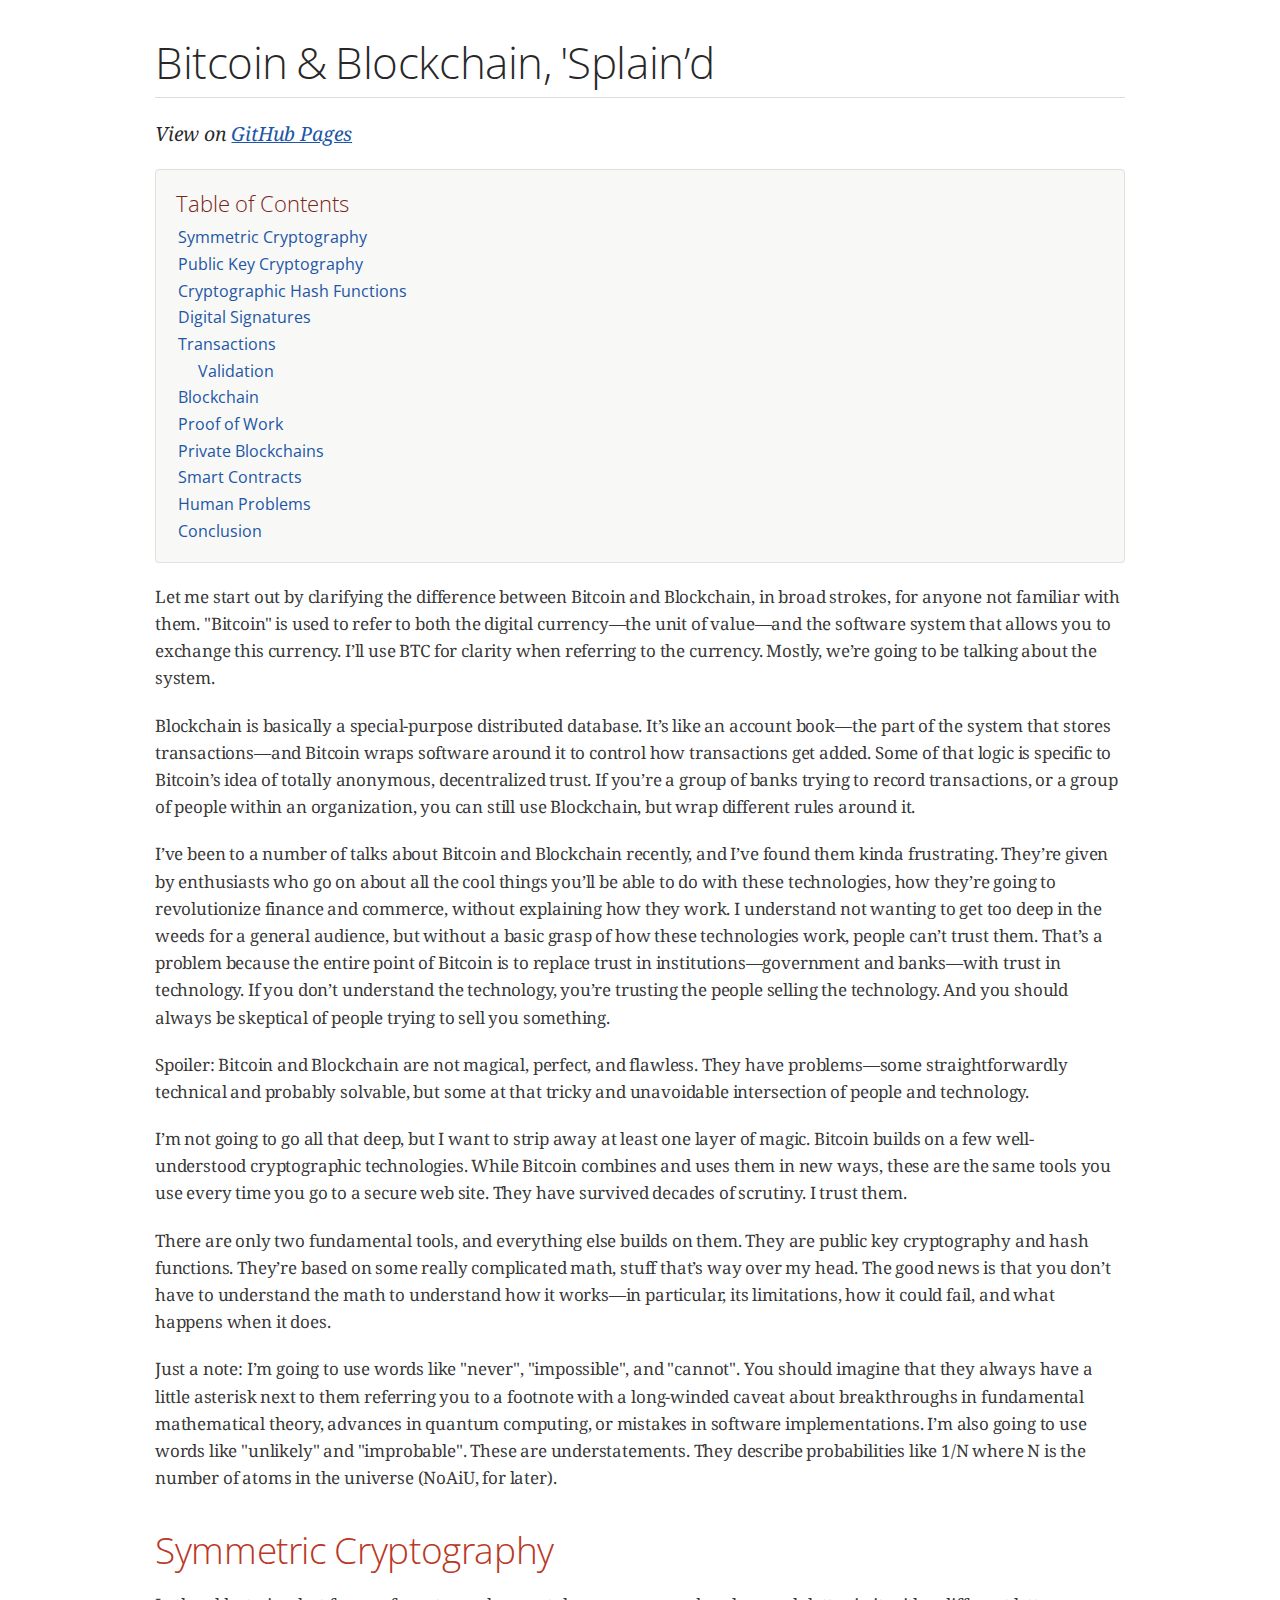
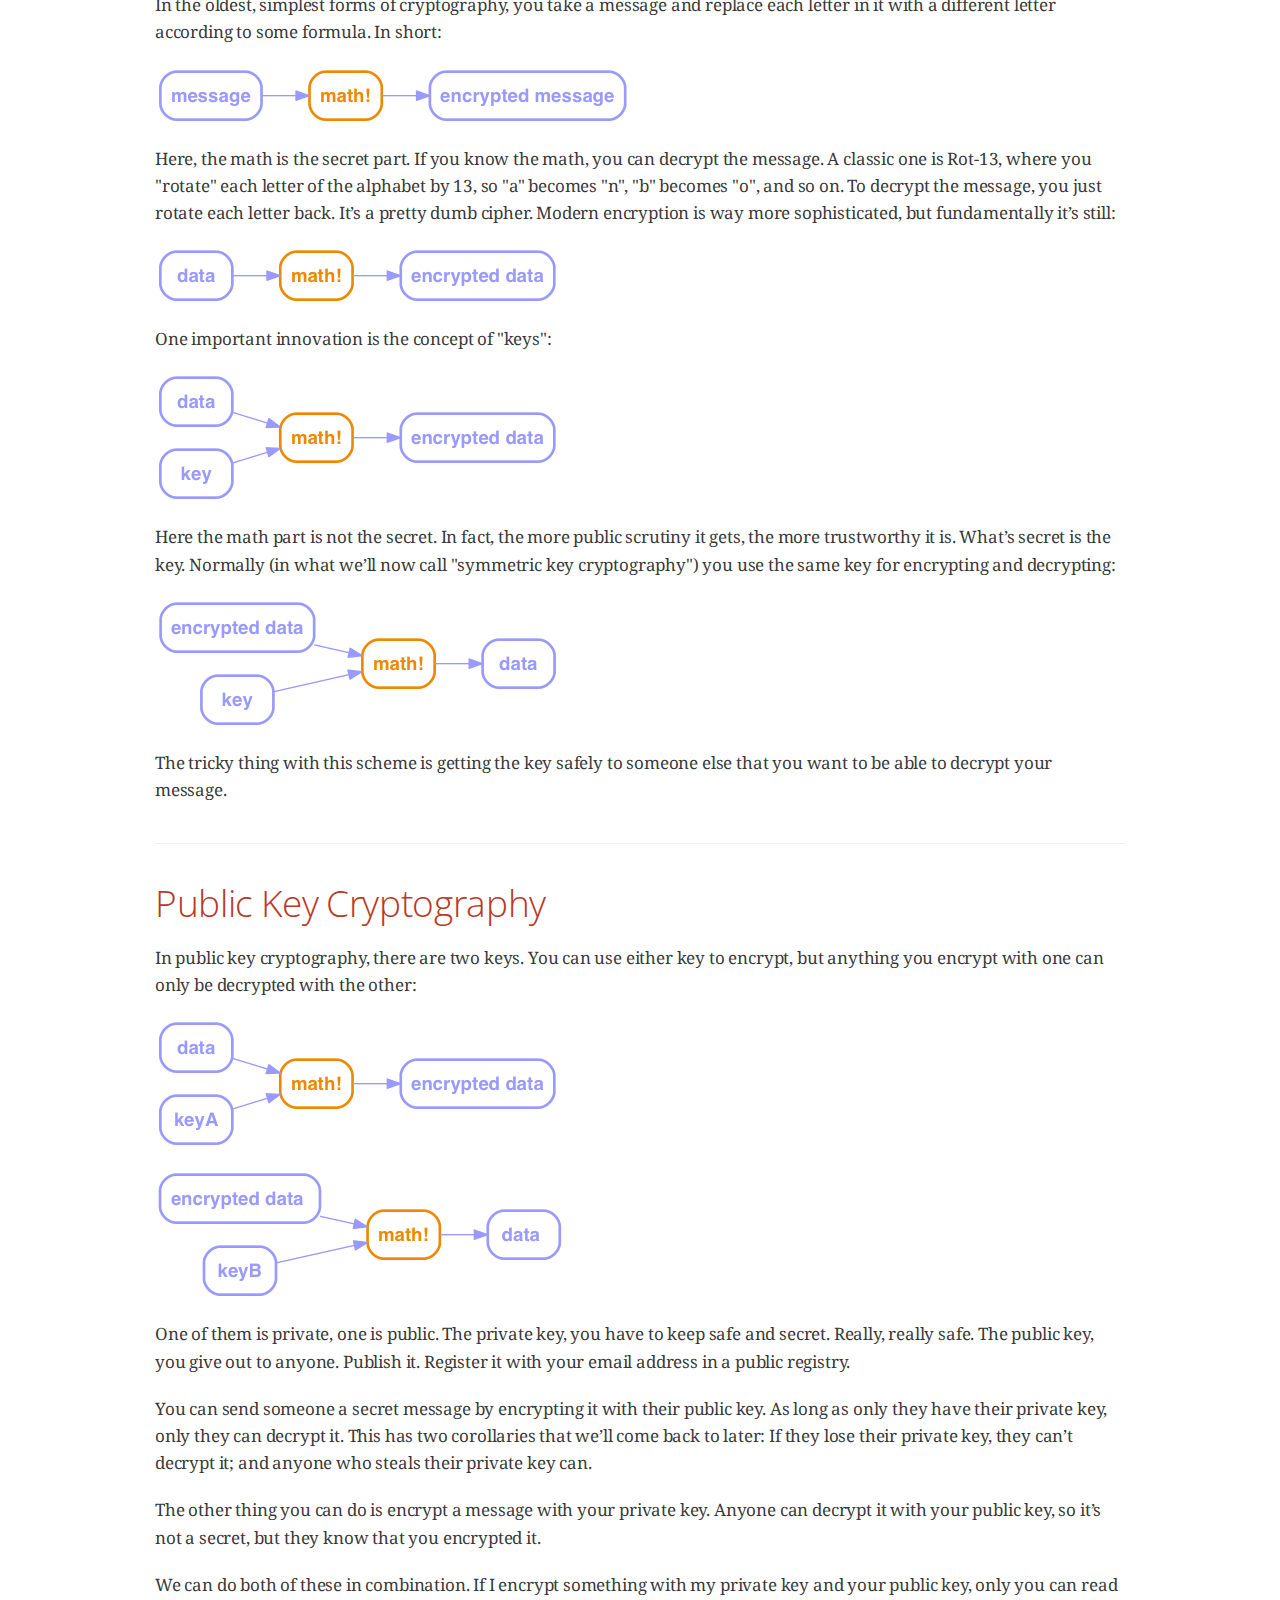
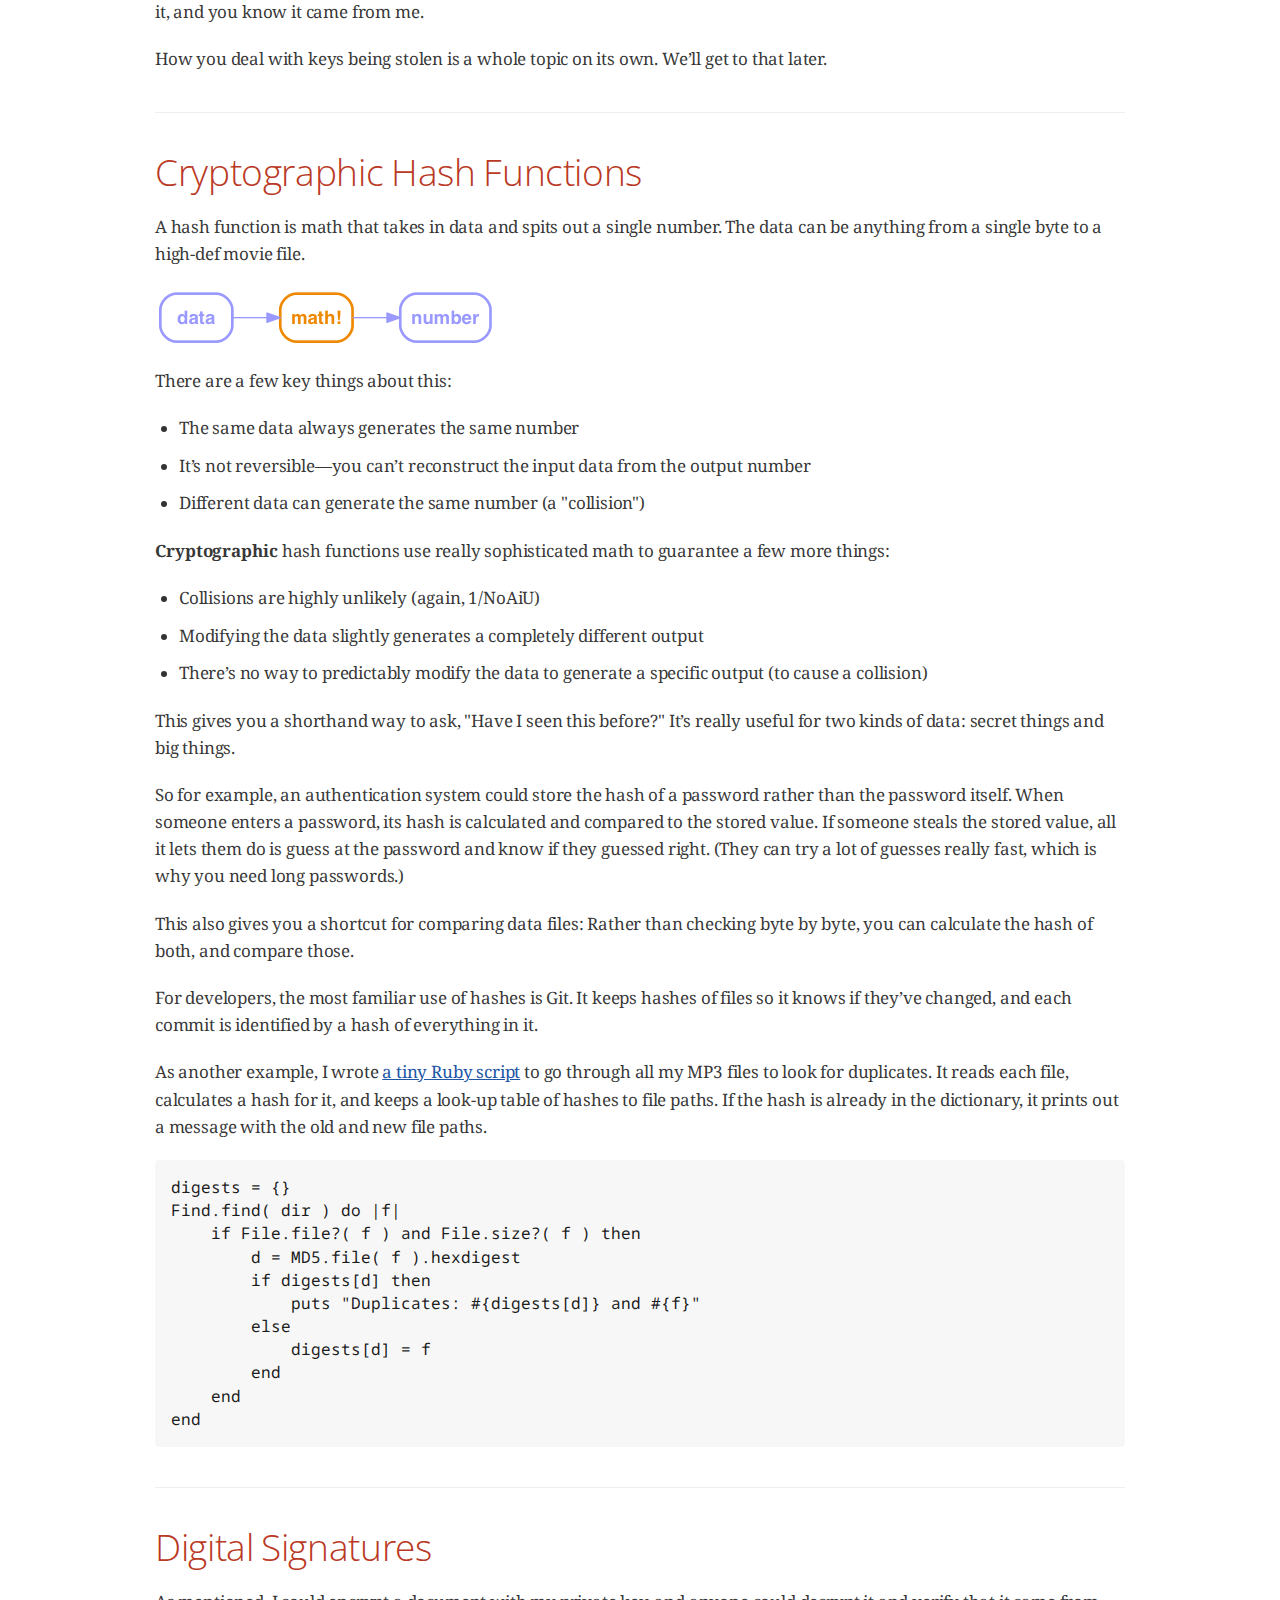
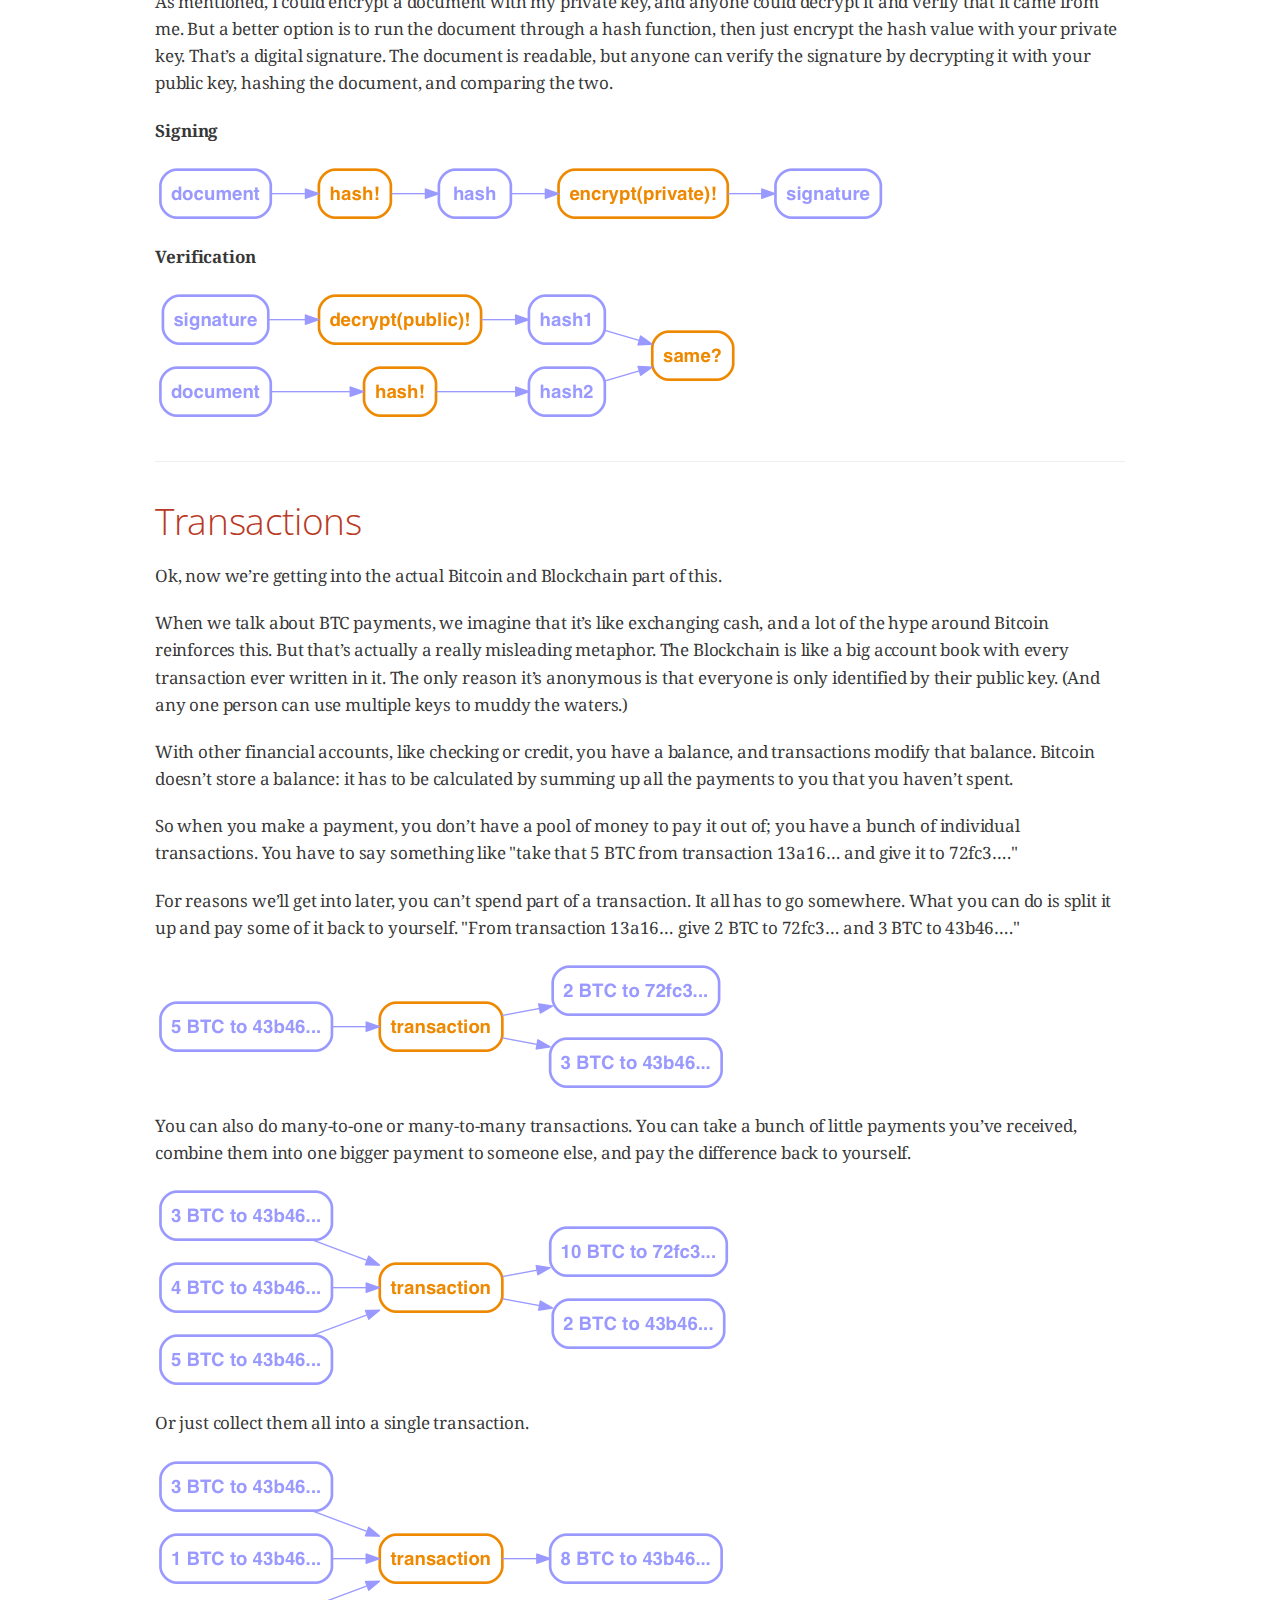
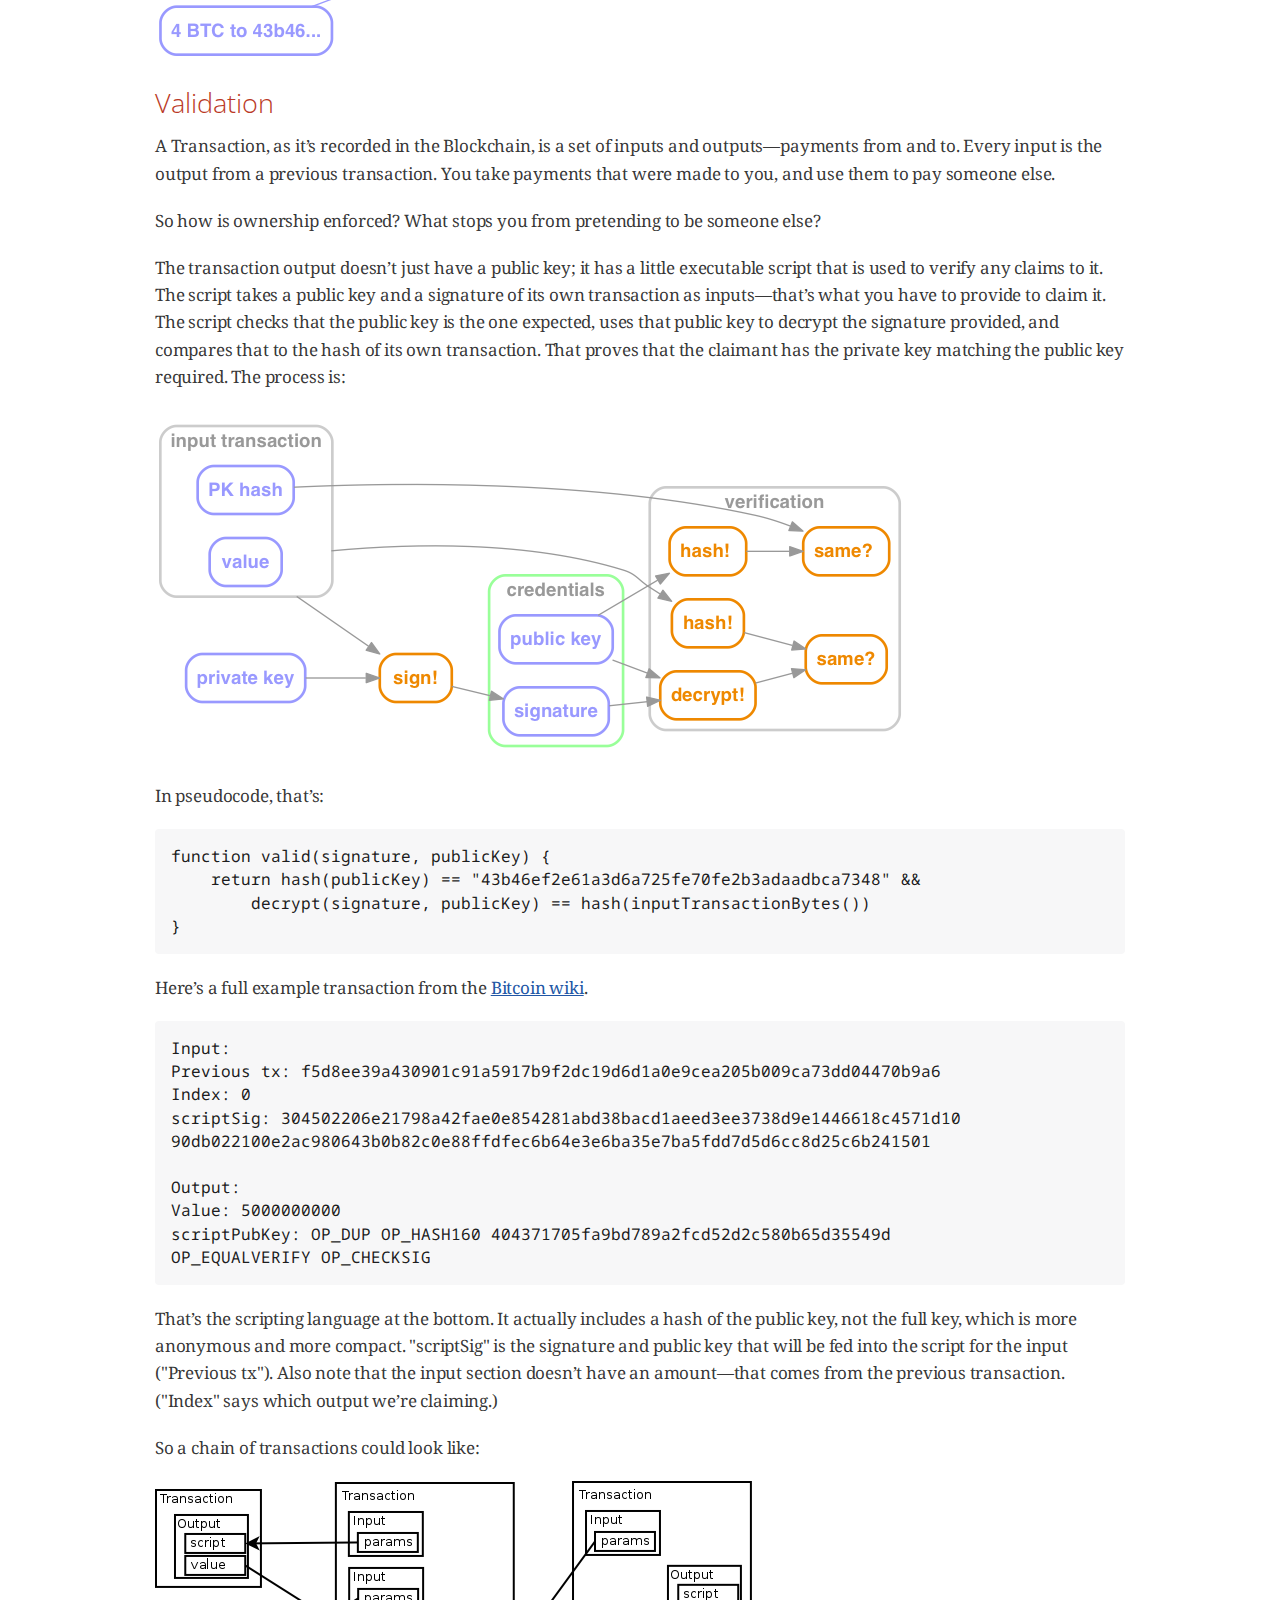
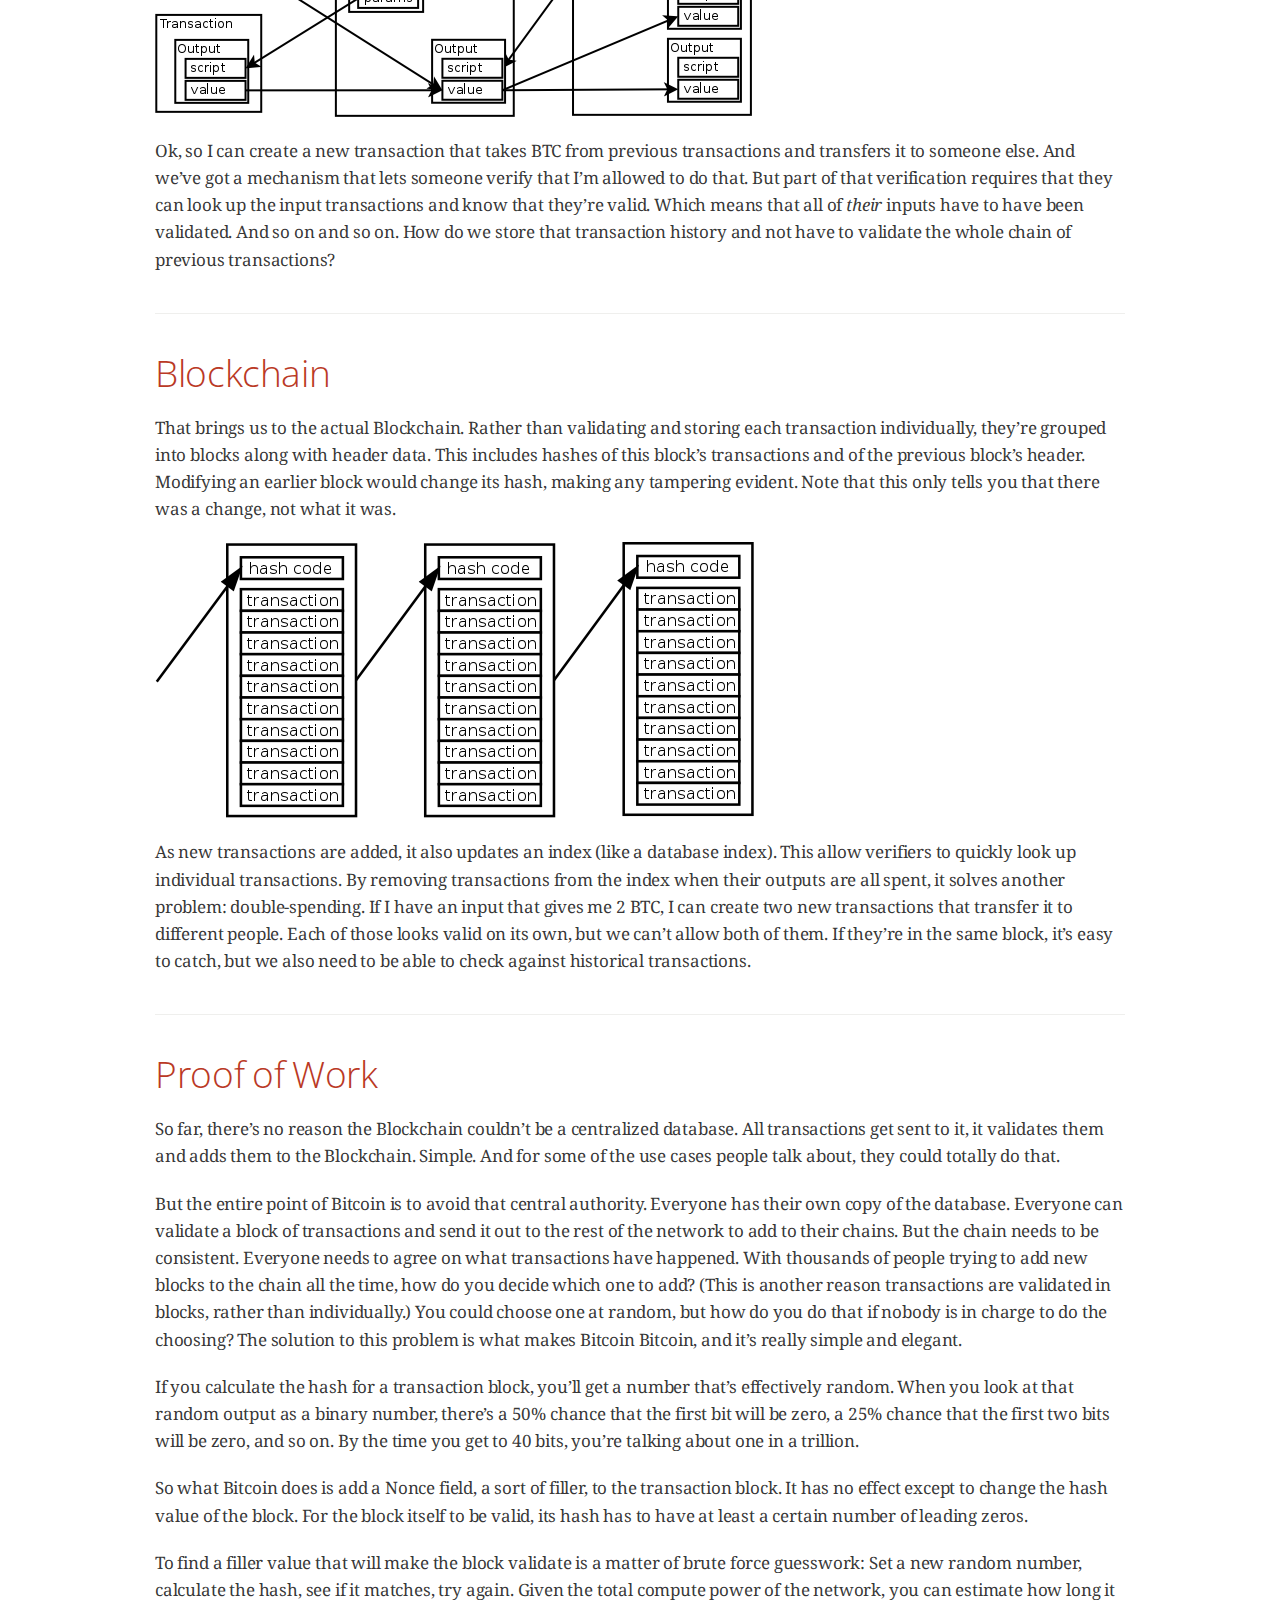
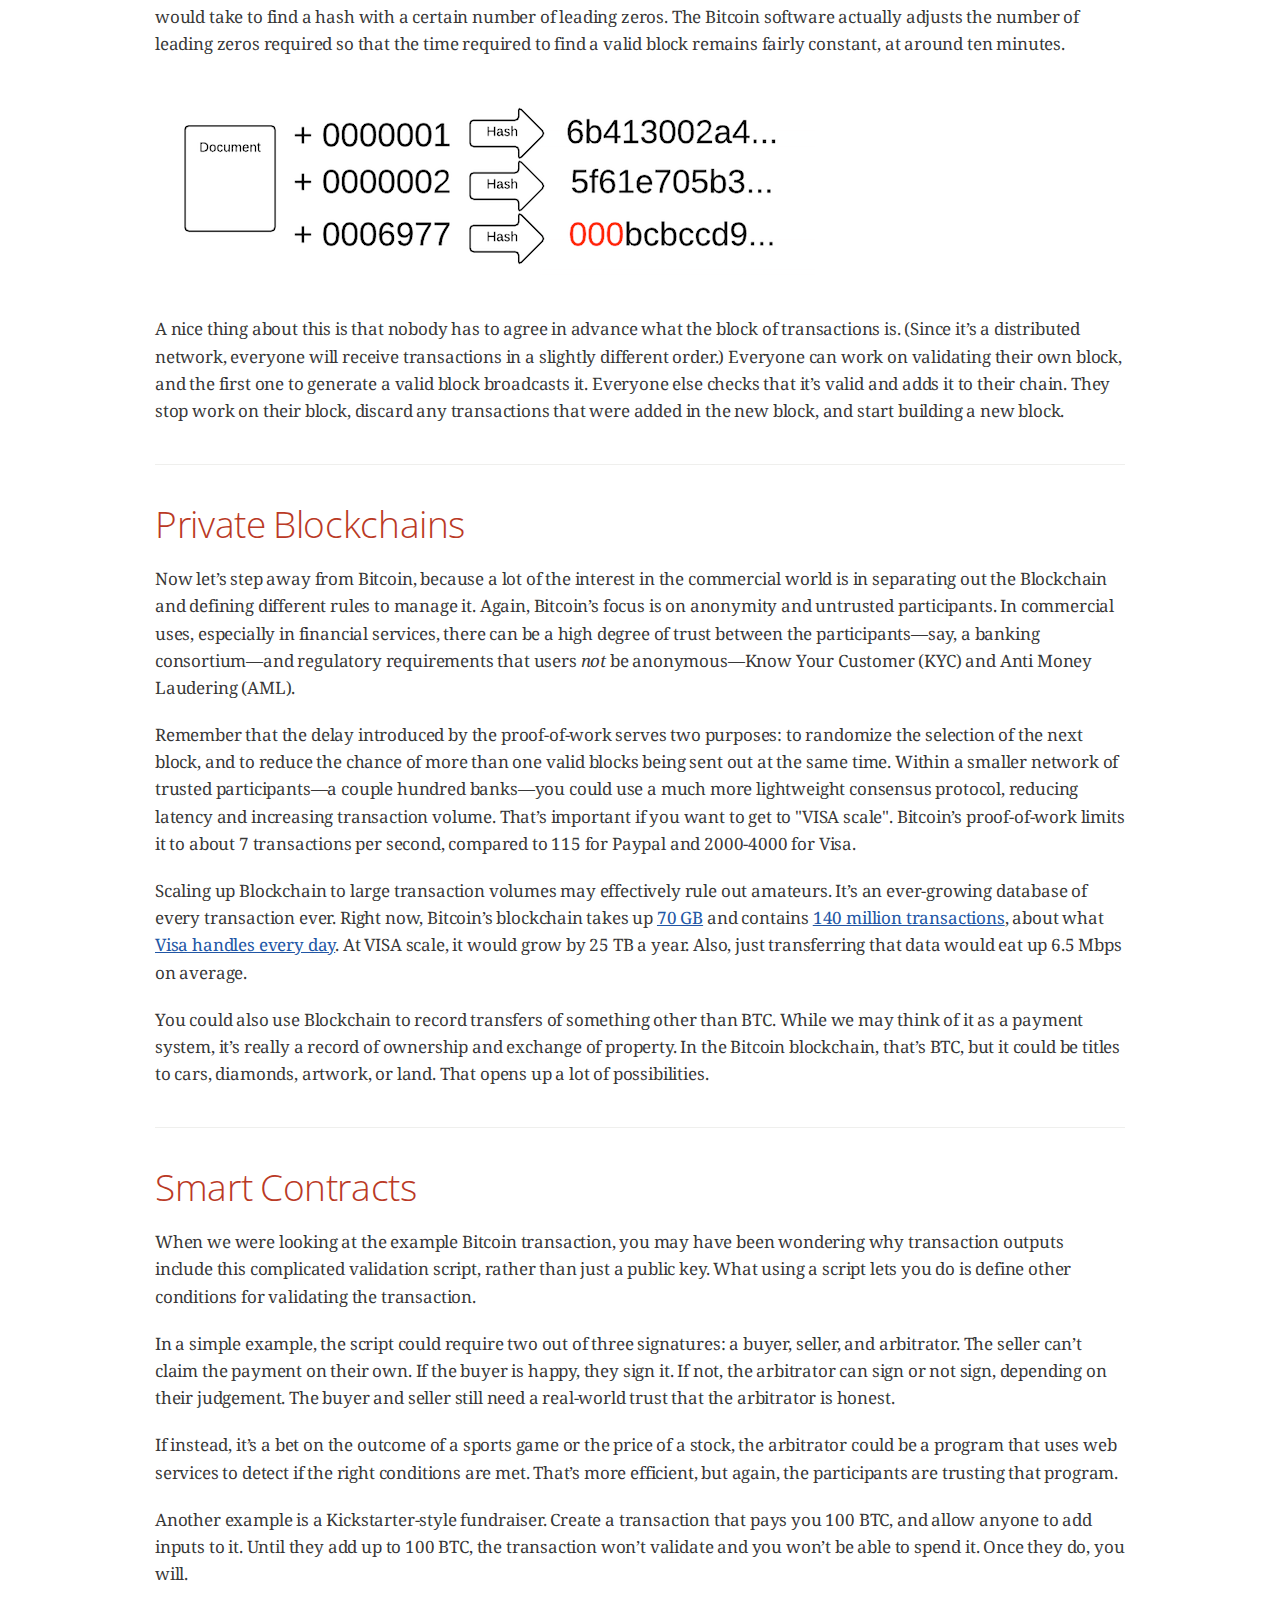
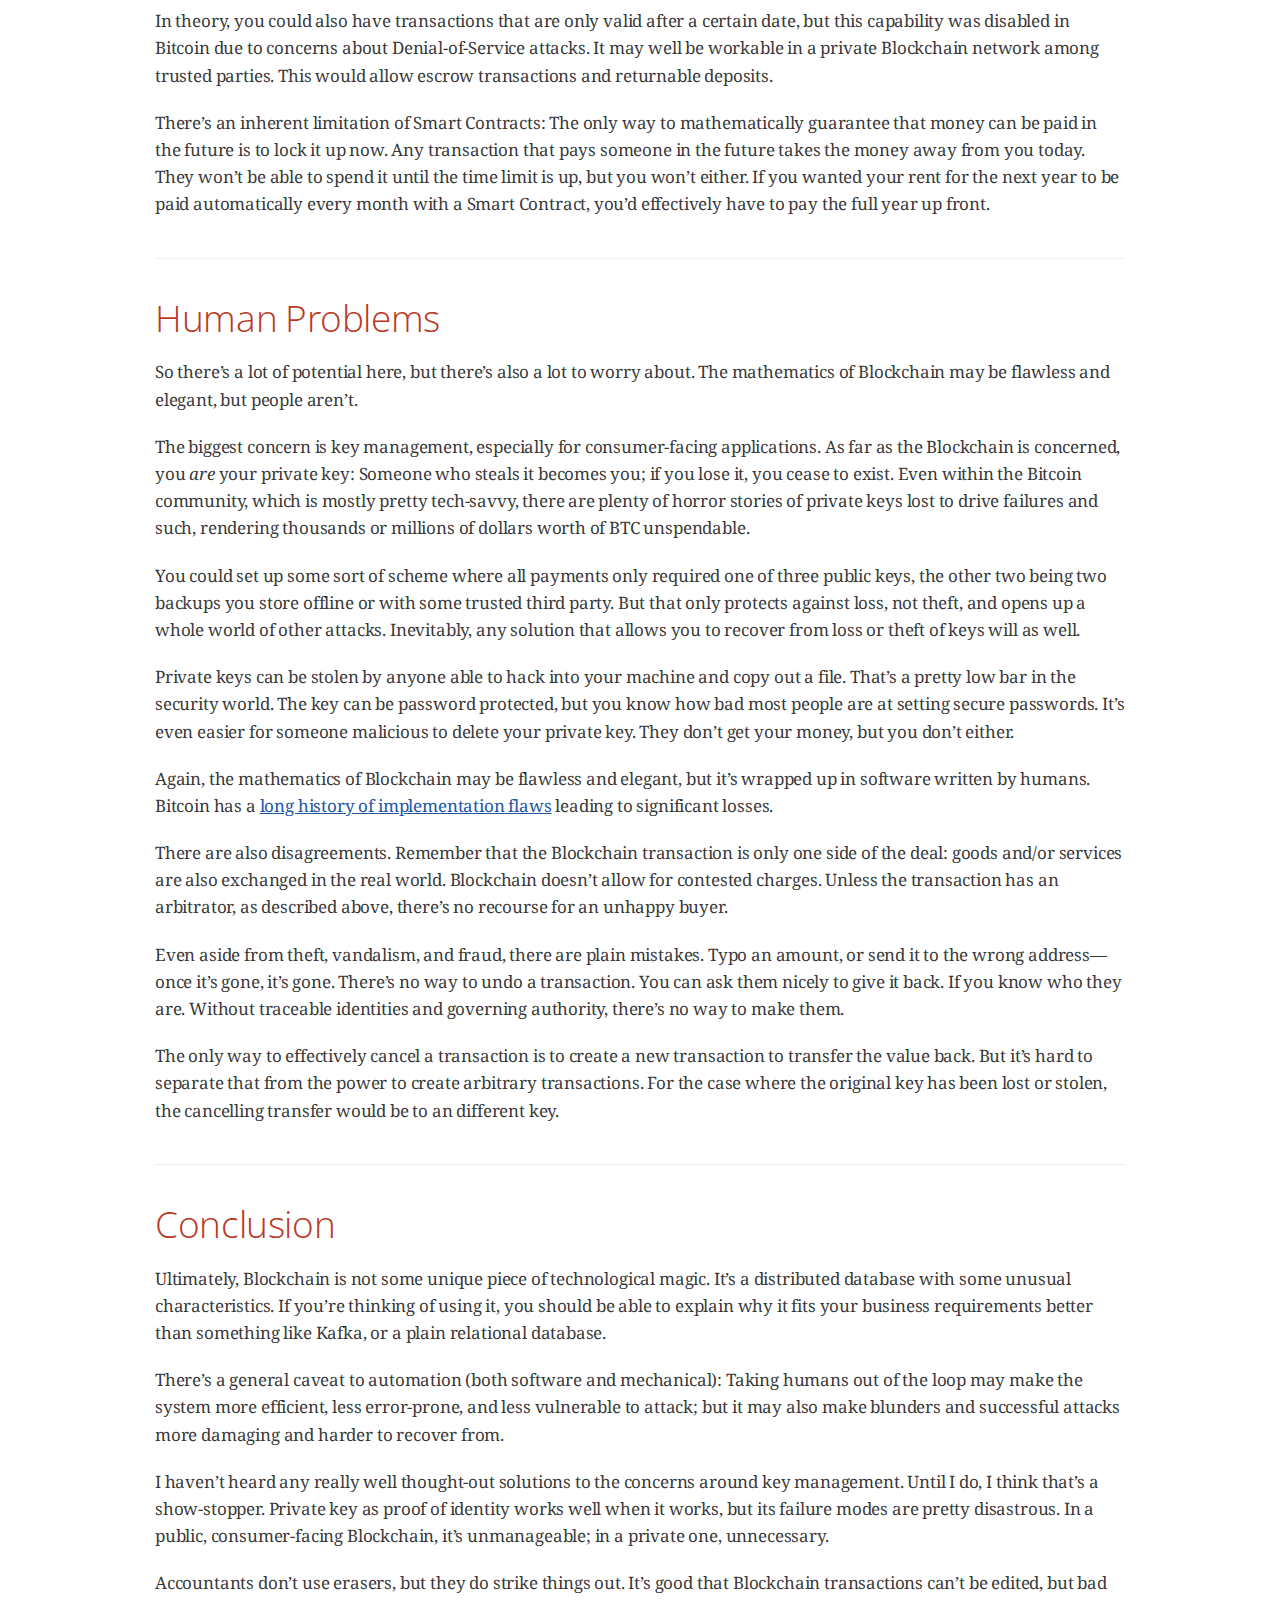
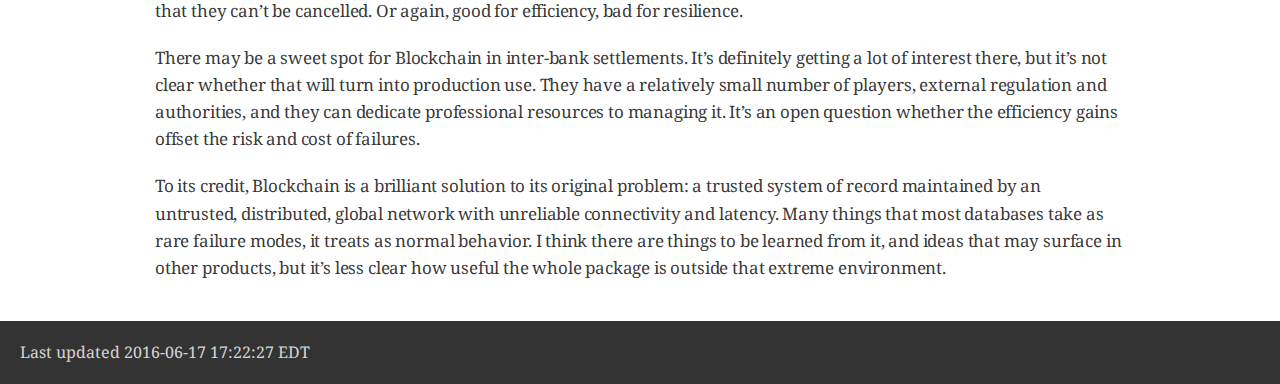
<file: index.html>
<!DOCTYPE html>
<html lang="en">
<head>
<meta charset="UTF-8">
<!--[if IE]><meta http-equiv="X-UA-Compatible" content="IE=edge"><![endif]-->
<meta name="viewport" content="width=device-width, initial-scale=1.0">
<meta name="generator" content="Asciidoctor 1.5.3">
<title>Bitcoin &amp; Blockchain, 'Splain&#8217;d</title>
<link rel="stylesheet" href="https://fonts.googleapis.com/css?family=Open+Sans:300,300italic,400,400italic,600,600italic%7CNoto+Serif:400,400italic,700,700italic%7CDroid+Sans+Mono:400,700">
<style>
/* Asciidoctor default stylesheet | MIT License | http://asciidoctor.org */
/* Remove comment around @import statement below when using as a custom stylesheet */
/*@import "https://fonts.googleapis.com/css?family=Open+Sans:300,300italic,400,400italic,600,600italic%7CNoto+Serif:400,400italic,700,700italic%7CDroid+Sans+Mono:400,700";*/
article,aside,details,figcaption,figure,footer,header,hgroup,main,nav,section,summary{display:block}
audio,canvas,video{display:inline-block}
audio:not([controls]){display:none;height:0}
[hidden],template{display:none}
script{display:none!important}
html{font-family:sans-serif;-ms-text-size-adjust:100%;-webkit-text-size-adjust:100%}
body{margin:0}
a{background:transparent}
a:focus{outline:thin dotted}
a:active,a:hover{outline:0}
h1{font-size:2em;margin:.67em 0}
abbr[title]{border-bottom:1px dotted}
b,strong{font-weight:bold}
dfn{font-style:italic}
hr{-moz-box-sizing:content-box;box-sizing:content-box;height:0}
mark{background:#ff0;color:#000}
code,kbd,pre,samp{font-family:monospace;font-size:1em}
pre{white-space:pre-wrap}
q{quotes:"\201C" "\201D" "\2018" "\2019"}
small{font-size:80%}
sub,sup{font-size:75%;line-height:0;position:relative;vertical-align:baseline}
sup{top:-.5em}
sub{bottom:-.25em}
img{border:0}
svg:not(:root){overflow:hidden}
figure{margin:0}
fieldset{border:1px solid silver;margin:0 2px;padding:.35em .625em .75em}
legend{border:0;padding:0}
button,input,select,textarea{font-family:inherit;font-size:100%;margin:0}
button,input{line-height:normal}
button,select{text-transform:none}
button,html input[type="button"],input[type="reset"],input[type="submit"]{-webkit-appearance:button;cursor:pointer}
button[disabled],html input[disabled]{cursor:default}
input[type="checkbox"],input[type="radio"]{box-sizing:border-box;padding:0}
input[type="search"]{-webkit-appearance:textfield;-moz-box-sizing:content-box;-webkit-box-sizing:content-box;box-sizing:content-box}
input[type="search"]::-webkit-search-cancel-button,input[type="search"]::-webkit-search-decoration{-webkit-appearance:none}
button::-moz-focus-inner,input::-moz-focus-inner{border:0;padding:0}
textarea{overflow:auto;vertical-align:top}
table{border-collapse:collapse;border-spacing:0}
*,*:before,*:after{-moz-box-sizing:border-box;-webkit-box-sizing:border-box;box-sizing:border-box}
html,body{font-size:100%}
body{background:#fff;color:rgba(0,0,0,.8);padding:0;margin:0;font-family:"Noto Serif","DejaVu Serif",serif;font-weight:400;font-style:normal;line-height:1;position:relative;cursor:auto}
a:hover{cursor:pointer}
img,object,embed{max-width:100%;height:auto}
object,embed{height:100%}
img{-ms-interpolation-mode:bicubic}
.left{float:left!important}
.right{float:right!important}
.text-left{text-align:left!important}
.text-right{text-align:right!important}
.text-center{text-align:center!important}
.text-justify{text-align:justify!important}
.hide{display:none}
body{-webkit-font-smoothing:antialiased}
img,object,svg{display:inline-block;vertical-align:middle}
textarea{height:auto;min-height:50px}
select{width:100%}
.center{margin-left:auto;margin-right:auto}
.spread{width:100%}
p.lead,.paragraph.lead>p,#preamble>.sectionbody>.paragraph:first-of-type p{font-size:1.21875em;line-height:1.6}
.subheader,.admonitionblock td.content>.title,.audioblock>.title,.exampleblock>.title,.imageblock>.title,.listingblock>.title,.literalblock>.title,.stemblock>.title,.openblock>.title,.paragraph>.title,.quoteblock>.title,table.tableblock>.title,.verseblock>.title,.videoblock>.title,.dlist>.title,.olist>.title,.ulist>.title,.qlist>.title,.hdlist>.title{line-height:1.45;color:#7a2518;font-weight:400;margin-top:0;margin-bottom:.25em}
div,dl,dt,dd,ul,ol,li,h1,h2,h3,#toctitle,.sidebarblock>.content>.title,h4,h5,h6,pre,form,p,blockquote,th,td{margin:0;padding:0;direction:ltr}
a{color:#2156a5;text-decoration:underline;line-height:inherit}
a:hover,a:focus{color:#1d4b8f}
a img{border:none}
p{font-family:inherit;font-weight:400;font-size:1em;line-height:1.6;margin-bottom:1.25em;text-rendering:optimizeLegibility}
p aside{font-size:.875em;line-height:1.35;font-style:italic}
h1,h2,h3,#toctitle,.sidebarblock>.content>.title,h4,h5,h6{font-family:"Open Sans","DejaVu Sans",sans-serif;font-weight:300;font-style:normal;color:#ba3925;text-rendering:optimizeLegibility;margin-top:1em;margin-bottom:.5em;line-height:1.0125em}
h1 small,h2 small,h3 small,#toctitle small,.sidebarblock>.content>.title small,h4 small,h5 small,h6 small{font-size:60%;color:#e99b8f;line-height:0}
h1{font-size:2.125em}
h2{font-size:1.6875em}
h3,#toctitle,.sidebarblock>.content>.title{font-size:1.375em}
h4,h5{font-size:1.125em}
h6{font-size:1em}
hr{border:solid #ddddd8;border-width:1px 0 0;clear:both;margin:1.25em 0 1.1875em;height:0}
em,i{font-style:italic;line-height:inherit}
strong,b{font-weight:bold;line-height:inherit}
small{font-size:60%;line-height:inherit}
code{font-family:"Droid Sans Mono","DejaVu Sans Mono",monospace;font-weight:400;color:rgba(0,0,0,.9)}
ul,ol,dl{font-size:1em;line-height:1.6;margin-bottom:1.25em;list-style-position:outside;font-family:inherit}
ul,ol,ul.no-bullet,ol.no-bullet{margin-left:1.5em}
ul li ul,ul li ol{margin-left:1.25em;margin-bottom:0;font-size:1em}
ul.square li ul,ul.circle li ul,ul.disc li ul{list-style:inherit}
ul.square{list-style-type:square}
ul.circle{list-style-type:circle}
ul.disc{list-style-type:disc}
ul.no-bullet{list-style:none}
ol li ul,ol li ol{margin-left:1.25em;margin-bottom:0}
dl dt{margin-bottom:.3125em;font-weight:bold}
dl dd{margin-bottom:1.25em}
abbr,acronym{text-transform:uppercase;font-size:90%;color:rgba(0,0,0,.8);border-bottom:1px dotted #ddd;cursor:help}
abbr{text-transform:none}
blockquote{margin:0 0 1.25em;padding:.5625em 1.25em 0 1.1875em;border-left:1px solid #ddd}
blockquote cite{display:block;font-size:.9375em;color:rgba(0,0,0,.6)}
blockquote cite:before{content:"\2014 \0020"}
blockquote cite a,blockquote cite a:visited{color:rgba(0,0,0,.6)}
blockquote,blockquote p{line-height:1.6;color:rgba(0,0,0,.85)}
@media only screen and (min-width:768px){h1,h2,h3,#toctitle,.sidebarblock>.content>.title,h4,h5,h6{line-height:1.2}
h1{font-size:2.75em}
h2{font-size:2.3125em}
h3,#toctitle,.sidebarblock>.content>.title{font-size:1.6875em}
h4{font-size:1.4375em}}
table{background:#fff;margin-bottom:1.25em;border:solid 1px #dedede}
table thead,table tfoot{background:#f7f8f7;font-weight:bold}
table thead tr th,table thead tr td,table tfoot tr th,table tfoot tr td{padding:.5em .625em .625em;font-size:inherit;color:rgba(0,0,0,.8);text-align:left}
table tr th,table tr td{padding:.5625em .625em;font-size:inherit;color:rgba(0,0,0,.8)}
table tr.even,table tr.alt,table tr:nth-of-type(even){background:#f8f8f7}
table thead tr th,table tfoot tr th,table tbody tr td,table tr td,table tfoot tr td{display:table-cell;line-height:1.6}
body{tab-size:4}
h1,h2,h3,#toctitle,.sidebarblock>.content>.title,h4,h5,h6{line-height:1.2;word-spacing:-.05em}
h1 strong,h2 strong,h3 strong,#toctitle strong,.sidebarblock>.content>.title strong,h4 strong,h5 strong,h6 strong{font-weight:400}
.clearfix:before,.clearfix:after,.float-group:before,.float-group:after{content:" ";display:table}
.clearfix:after,.float-group:after{clear:both}
*:not(pre)>code{font-size:.9375em;font-style:normal!important;letter-spacing:0;padding:.1em .5ex;word-spacing:-.15em;background-color:#f7f7f8;-webkit-border-radius:4px;border-radius:4px;line-height:1.45;text-rendering:optimizeSpeed}
pre,pre>code{line-height:1.45;color:rgba(0,0,0,.9);font-family:"Droid Sans Mono","DejaVu Sans Mono",monospace;font-weight:400;text-rendering:optimizeSpeed}
.keyseq{color:rgba(51,51,51,.8)}
kbd{font-family:"Droid Sans Mono","DejaVu Sans Mono",monospace;display:inline-block;color:rgba(0,0,0,.8);font-size:.65em;line-height:1.45;background-color:#f7f7f7;border:1px solid #ccc;-webkit-border-radius:3px;border-radius:3px;-webkit-box-shadow:0 1px 0 rgba(0,0,0,.2),0 0 0 .1em white inset;box-shadow:0 1px 0 rgba(0,0,0,.2),0 0 0 .1em #fff inset;margin:0 .15em;padding:.2em .5em;vertical-align:middle;position:relative;top:-.1em;white-space:nowrap}
.keyseq kbd:first-child{margin-left:0}
.keyseq kbd:last-child{margin-right:0}
.menuseq,.menu{color:rgba(0,0,0,.8)}
b.button:before,b.button:after{position:relative;top:-1px;font-weight:400}
b.button:before{content:"[";padding:0 3px 0 2px}
b.button:after{content:"]";padding:0 2px 0 3px}
p a>code:hover{color:rgba(0,0,0,.9)}
#header,#content,#footnotes,#footer{width:100%;margin-left:auto;margin-right:auto;margin-top:0;margin-bottom:0;max-width:62.5em;*zoom:1;position:relative;padding-left:.9375em;padding-right:.9375em}
#header:before,#header:after,#content:before,#content:after,#footnotes:before,#footnotes:after,#footer:before,#footer:after{content:" ";display:table}
#header:after,#content:after,#footnotes:after,#footer:after{clear:both}
#content{margin-top:1.25em}
#content:before{content:none}
#header>h1:first-child{color:rgba(0,0,0,.85);margin-top:2.25rem;margin-bottom:0}
#header>h1:first-child+#toc{margin-top:8px;border-top:1px solid #ddddd8}
#header>h1:only-child,body.toc2 #header>h1:nth-last-child(2){border-bottom:1px solid #ddddd8;padding-bottom:8px}
#header .details{border-bottom:1px solid #ddddd8;line-height:1.45;padding-top:.25em;padding-bottom:.25em;padding-left:.25em;color:rgba(0,0,0,.6);display:-ms-flexbox;display:-webkit-flex;display:flex;-ms-flex-flow:row wrap;-webkit-flex-flow:row wrap;flex-flow:row wrap}
#header .details span:first-child{margin-left:-.125em}
#header .details span.email a{color:rgba(0,0,0,.85)}
#header .details br{display:none}
#header .details br+span:before{content:"\00a0\2013\00a0"}
#header .details br+span.author:before{content:"\00a0\22c5\00a0";color:rgba(0,0,0,.85)}
#header .details br+span#revremark:before{content:"\00a0|\00a0"}
#header #revnumber{text-transform:capitalize}
#header #revnumber:after{content:"\00a0"}
#content>h1:first-child:not([class]){color:rgba(0,0,0,.85);border-bottom:1px solid #ddddd8;padding-bottom:8px;margin-top:0;padding-top:1rem;margin-bottom:1.25rem}
#toc{border-bottom:1px solid #efefed;padding-bottom:.5em}
#toc>ul{margin-left:.125em}
#toc ul.sectlevel0>li>a{font-style:italic}
#toc ul.sectlevel0 ul.sectlevel1{margin:.5em 0}
#toc ul{font-family:"Open Sans","DejaVu Sans",sans-serif;list-style-type:none}
#toc li{line-height:1.3334;margin-top:.3334em}
#toc a{text-decoration:none}
#toc a:active{text-decoration:underline}
#toctitle{color:#7a2518;font-size:1.2em}
@media only screen and (min-width:768px){#toctitle{font-size:1.375em}
body.toc2{padding-left:15em;padding-right:0}
#toc.toc2{margin-top:0!important;background-color:#f8f8f7;position:fixed;width:15em;left:0;top:0;border-right:1px solid #efefed;border-top-width:0!important;border-bottom-width:0!important;z-index:1000;padding:1.25em 1em;height:100%;overflow:auto}
#toc.toc2 #toctitle{margin-top:0;margin-bottom:.8rem;font-size:1.2em}
#toc.toc2>ul{font-size:.9em;margin-bottom:0}
#toc.toc2 ul ul{margin-left:0;padding-left:1em}
#toc.toc2 ul.sectlevel0 ul.sectlevel1{padding-left:0;margin-top:.5em;margin-bottom:.5em}
body.toc2.toc-right{padding-left:0;padding-right:15em}
body.toc2.toc-right #toc.toc2{border-right-width:0;border-left:1px solid #efefed;left:auto;right:0}}
@media only screen and (min-width:1280px){body.toc2{padding-left:20em;padding-right:0}
#toc.toc2{width:20em}
#toc.toc2 #toctitle{font-size:1.375em}
#toc.toc2>ul{font-size:.95em}
#toc.toc2 ul ul{padding-left:1.25em}
body.toc2.toc-right{padding-left:0;padding-right:20em}}
#content #toc{border-style:solid;border-width:1px;border-color:#e0e0dc;margin-bottom:1.25em;padding:1.25em;background:#f8f8f7;-webkit-border-radius:4px;border-radius:4px}
#content #toc>:first-child{margin-top:0}
#content #toc>:last-child{margin-bottom:0}
#footer{max-width:100%;background-color:rgba(0,0,0,.8);padding:1.25em}
#footer-text{color:rgba(255,255,255,.8);line-height:1.44}
.sect1{padding-bottom:.625em}
@media only screen and (min-width:768px){.sect1{padding-bottom:1.25em}}
.sect1+.sect1{border-top:1px solid #efefed}
#content h1>a.anchor,h2>a.anchor,h3>a.anchor,#toctitle>a.anchor,.sidebarblock>.content>.title>a.anchor,h4>a.anchor,h5>a.anchor,h6>a.anchor{position:absolute;z-index:1001;width:1.5ex;margin-left:-1.5ex;display:block;text-decoration:none!important;visibility:hidden;text-align:center;font-weight:400}
#content h1>a.anchor:before,h2>a.anchor:before,h3>a.anchor:before,#toctitle>a.anchor:before,.sidebarblock>.content>.title>a.anchor:before,h4>a.anchor:before,h5>a.anchor:before,h6>a.anchor:before{content:"\00A7";font-size:.85em;display:block;padding-top:.1em}
#content h1:hover>a.anchor,#content h1>a.anchor:hover,h2:hover>a.anchor,h2>a.anchor:hover,h3:hover>a.anchor,#toctitle:hover>a.anchor,.sidebarblock>.content>.title:hover>a.anchor,h3>a.anchor:hover,#toctitle>a.anchor:hover,.sidebarblock>.content>.title>a.anchor:hover,h4:hover>a.anchor,h4>a.anchor:hover,h5:hover>a.anchor,h5>a.anchor:hover,h6:hover>a.anchor,h6>a.anchor:hover{visibility:visible}
#content h1>a.link,h2>a.link,h3>a.link,#toctitle>a.link,.sidebarblock>.content>.title>a.link,h4>a.link,h5>a.link,h6>a.link{color:#ba3925;text-decoration:none}
#content h1>a.link:hover,h2>a.link:hover,h3>a.link:hover,#toctitle>a.link:hover,.sidebarblock>.content>.title>a.link:hover,h4>a.link:hover,h5>a.link:hover,h6>a.link:hover{color:#a53221}
.audioblock,.imageblock,.literalblock,.listingblock,.stemblock,.videoblock{margin-bottom:1.25em}
.admonitionblock td.content>.title,.audioblock>.title,.exampleblock>.title,.imageblock>.title,.listingblock>.title,.literalblock>.title,.stemblock>.title,.openblock>.title,.paragraph>.title,.quoteblock>.title,table.tableblock>.title,.verseblock>.title,.videoblock>.title,.dlist>.title,.olist>.title,.ulist>.title,.qlist>.title,.hdlist>.title{text-rendering:optimizeLegibility;text-align:left;font-family:"Noto Serif","DejaVu Serif",serif;font-size:1rem;font-style:italic}
table.tableblock>caption.title{white-space:nowrap;overflow:visible;max-width:0}
.paragraph.lead>p,#preamble>.sectionbody>.paragraph:first-of-type p{color:rgba(0,0,0,.85)}
table.tableblock #preamble>.sectionbody>.paragraph:first-of-type p{font-size:inherit}
.admonitionblock>table{border-collapse:separate;border:0;background:none;width:100%}
.admonitionblock>table td.icon{text-align:center;width:80px}
.admonitionblock>table td.icon img{max-width:none}
.admonitionblock>table td.icon .title{font-weight:bold;font-family:"Open Sans","DejaVu Sans",sans-serif;text-transform:uppercase}
.admonitionblock>table td.content{padding-left:1.125em;padding-right:1.25em;border-left:1px solid #ddddd8;color:rgba(0,0,0,.6)}
.admonitionblock>table td.content>:last-child>:last-child{margin-bottom:0}
.exampleblock>.content{border-style:solid;border-width:1px;border-color:#e6e6e6;margin-bottom:1.25em;padding:1.25em;background:#fff;-webkit-border-radius:4px;border-radius:4px}
.exampleblock>.content>:first-child{margin-top:0}
.exampleblock>.content>:last-child{margin-bottom:0}
.sidebarblock{border-style:solid;border-width:1px;border-color:#e0e0dc;margin-bottom:1.25em;padding:1.25em;background:#f8f8f7;-webkit-border-radius:4px;border-radius:4px}
.sidebarblock>:first-child{margin-top:0}
.sidebarblock>:last-child{margin-bottom:0}
.sidebarblock>.content>.title{color:#7a2518;margin-top:0;text-align:center}
.exampleblock>.content>:last-child>:last-child,.exampleblock>.content .olist>ol>li:last-child>:last-child,.exampleblock>.content .ulist>ul>li:last-child>:last-child,.exampleblock>.content .qlist>ol>li:last-child>:last-child,.sidebarblock>.content>:last-child>:last-child,.sidebarblock>.content .olist>ol>li:last-child>:last-child,.sidebarblock>.content .ulist>ul>li:last-child>:last-child,.sidebarblock>.content .qlist>ol>li:last-child>:last-child{margin-bottom:0}
.literalblock pre,.listingblock pre:not(.highlight),.listingblock pre[class="highlight"],.listingblock pre[class^="highlight "],.listingblock pre.CodeRay,.listingblock pre.prettyprint{background:#f7f7f8}
.sidebarblock .literalblock pre,.sidebarblock .listingblock pre:not(.highlight),.sidebarblock .listingblock pre[class="highlight"],.sidebarblock .listingblock pre[class^="highlight "],.sidebarblock .listingblock pre.CodeRay,.sidebarblock .listingblock pre.prettyprint{background:#f2f1f1}
.literalblock pre,.literalblock pre[class],.listingblock pre,.listingblock pre[class]{-webkit-border-radius:4px;border-radius:4px;word-wrap:break-word;padding:1em;font-size:.8125em}
.literalblock pre.nowrap,.literalblock pre[class].nowrap,.listingblock pre.nowrap,.listingblock pre[class].nowrap{overflow-x:auto;white-space:pre;word-wrap:normal}
@media only screen and (min-width:768px){.literalblock pre,.literalblock pre[class],.listingblock pre,.listingblock pre[class]{font-size:.90625em}}
@media only screen and (min-width:1280px){.literalblock pre,.literalblock pre[class],.listingblock pre,.listingblock pre[class]{font-size:1em}}
.literalblock.output pre{color:#f7f7f8;background-color:rgba(0,0,0,.9)}
.listingblock pre.highlightjs{padding:0}
.listingblock pre.highlightjs>code{padding:1em;-webkit-border-radius:4px;border-radius:4px}
.listingblock pre.prettyprint{border-width:0}
.listingblock>.content{position:relative}
.listingblock code[data-lang]:before{display:none;content:attr(data-lang);position:absolute;font-size:.75em;top:.425rem;right:.5rem;line-height:1;text-transform:uppercase;color:#999}
.listingblock:hover code[data-lang]:before{display:block}
.listingblock.terminal pre .command:before{content:attr(data-prompt);padding-right:.5em;color:#999}
.listingblock.terminal pre .command:not([data-prompt]):before{content:"$"}
table.pyhltable{border-collapse:separate;border:0;margin-bottom:0;background:none}
table.pyhltable td{vertical-align:top;padding-top:0;padding-bottom:0;line-height:1.45}
table.pyhltable td.code{padding-left:.75em;padding-right:0}
pre.pygments .lineno,table.pyhltable td:not(.code){color:#999;padding-left:0;padding-right:.5em;border-right:1px solid #ddddd8}
pre.pygments .lineno{display:inline-block;margin-right:.25em}
table.pyhltable .linenodiv{background:none!important;padding-right:0!important}
.quoteblock{margin:0 1em 1.25em 1.5em;display:table}
.quoteblock>.title{margin-left:-1.5em;margin-bottom:.75em}
.quoteblock blockquote,.quoteblock blockquote p{color:rgba(0,0,0,.85);font-size:1.15rem;line-height:1.75;word-spacing:.1em;letter-spacing:0;font-style:italic;text-align:justify}
.quoteblock blockquote{margin:0;padding:0;border:0}
.quoteblock blockquote:before{content:"\201c";float:left;font-size:2.75em;font-weight:bold;line-height:.6em;margin-left:-.6em;color:#7a2518;text-shadow:0 1px 2px rgba(0,0,0,.1)}
.quoteblock blockquote>.paragraph:last-child p{margin-bottom:0}
.quoteblock .attribution{margin-top:.5em;margin-right:.5ex;text-align:right}
.quoteblock .quoteblock{margin-left:0;margin-right:0;padding:.5em 0;border-left:3px solid rgba(0,0,0,.6)}
.quoteblock .quoteblock blockquote{padding:0 0 0 .75em}
.quoteblock .quoteblock blockquote:before{display:none}
.verseblock{margin:0 1em 1.25em 1em}
.verseblock pre{font-family:"Open Sans","DejaVu Sans",sans;font-size:1.15rem;color:rgba(0,0,0,.85);font-weight:300;text-rendering:optimizeLegibility}
.verseblock pre strong{font-weight:400}
.verseblock .attribution{margin-top:1.25rem;margin-left:.5ex}
.quoteblock .attribution,.verseblock .attribution{font-size:.9375em;line-height:1.45;font-style:italic}
.quoteblock .attribution br,.verseblock .attribution br{display:none}
.quoteblock .attribution cite,.verseblock .attribution cite{display:block;letter-spacing:-.025em;color:rgba(0,0,0,.6)}
.quoteblock.abstract{margin:0 0 1.25em 0;display:block}
.quoteblock.abstract blockquote,.quoteblock.abstract blockquote p{text-align:left;word-spacing:0}
.quoteblock.abstract blockquote:before,.quoteblock.abstract blockquote p:first-of-type:before{display:none}
table.tableblock{max-width:100%;border-collapse:separate}
table.tableblock td>.paragraph:last-child p>p:last-child,table.tableblock th>p:last-child,table.tableblock td>p:last-child{margin-bottom:0}
table.tableblock,th.tableblock,td.tableblock{border:0 solid #dedede}
table.grid-all th.tableblock,table.grid-all td.tableblock{border-width:0 1px 1px 0}
table.grid-all tfoot>tr>th.tableblock,table.grid-all tfoot>tr>td.tableblock{border-width:1px 1px 0 0}
table.grid-cols th.tableblock,table.grid-cols td.tableblock{border-width:0 1px 0 0}
table.grid-all *>tr>.tableblock:last-child,table.grid-cols *>tr>.tableblock:last-child{border-right-width:0}
table.grid-rows th.tableblock,table.grid-rows td.tableblock{border-width:0 0 1px 0}
table.grid-all tbody>tr:last-child>th.tableblock,table.grid-all tbody>tr:last-child>td.tableblock,table.grid-all thead:last-child>tr>th.tableblock,table.grid-rows tbody>tr:last-child>th.tableblock,table.grid-rows tbody>tr:last-child>td.tableblock,table.grid-rows thead:last-child>tr>th.tableblock{border-bottom-width:0}
table.grid-rows tfoot>tr>th.tableblock,table.grid-rows tfoot>tr>td.tableblock{border-width:1px 0 0 0}
table.frame-all{border-width:1px}
table.frame-sides{border-width:0 1px}
table.frame-topbot{border-width:1px 0}
th.halign-left,td.halign-left{text-align:left}
th.halign-right,td.halign-right{text-align:right}
th.halign-center,td.halign-center{text-align:center}
th.valign-top,td.valign-top{vertical-align:top}
th.valign-bottom,td.valign-bottom{vertical-align:bottom}
th.valign-middle,td.valign-middle{vertical-align:middle}
table thead th,table tfoot th{font-weight:bold}
tbody tr th{display:table-cell;line-height:1.6;background:#f7f8f7}
tbody tr th,tbody tr th p,tfoot tr th,tfoot tr th p{color:rgba(0,0,0,.8);font-weight:bold}
p.tableblock>code:only-child{background:none;padding:0}
p.tableblock{font-size:1em}
td>div.verse{white-space:pre}
ol{margin-left:1.75em}
ul li ol{margin-left:1.5em}
dl dd{margin-left:1.125em}
dl dd:last-child,dl dd:last-child>:last-child{margin-bottom:0}
ol>li p,ul>li p,ul dd,ol dd,.olist .olist,.ulist .ulist,.ulist .olist,.olist .ulist{margin-bottom:.625em}
ul.unstyled,ol.unnumbered,ul.checklist,ul.none{list-style-type:none}
ul.unstyled,ol.unnumbered,ul.checklist{margin-left:.625em}
ul.checklist li>p:first-child>.fa-square-o:first-child,ul.checklist li>p:first-child>.fa-check-square-o:first-child{width:1em;font-size:.85em}
ul.checklist li>p:first-child>input[type="checkbox"]:first-child{width:1em;position:relative;top:1px}
ul.inline{margin:0 auto .625em auto;margin-left:-1.375em;margin-right:0;padding:0;list-style:none;overflow:hidden}
ul.inline>li{list-style:none;float:left;margin-left:1.375em;display:block}
ul.inline>li>*{display:block}
.unstyled dl dt{font-weight:400;font-style:normal}
ol.arabic{list-style-type:decimal}
ol.decimal{list-style-type:decimal-leading-zero}
ol.loweralpha{list-style-type:lower-alpha}
ol.upperalpha{list-style-type:upper-alpha}
ol.lowerroman{list-style-type:lower-roman}
ol.upperroman{list-style-type:upper-roman}
ol.lowergreek{list-style-type:lower-greek}
.hdlist>table,.colist>table{border:0;background:none}
.hdlist>table>tbody>tr,.colist>table>tbody>tr{background:none}
td.hdlist1,td.hdlist2{vertical-align:top;padding:0 .625em}
td.hdlist1{font-weight:bold;padding-bottom:1.25em}
.literalblock+.colist,.listingblock+.colist{margin-top:-.5em}
.colist>table tr>td:first-of-type{padding:0 .75em;line-height:1}
.colist>table tr>td:last-of-type{padding:.25em 0}
.thumb,.th{line-height:0;display:inline-block;border:solid 4px #fff;-webkit-box-shadow:0 0 0 1px #ddd;box-shadow:0 0 0 1px #ddd}
.imageblock.left,.imageblock[style*="float: left"]{margin:.25em .625em 1.25em 0}
.imageblock.right,.imageblock[style*="float: right"]{margin:.25em 0 1.25em .625em}
.imageblock>.title{margin-bottom:0}
.imageblock.thumb,.imageblock.th{border-width:6px}
.imageblock.thumb>.title,.imageblock.th>.title{padding:0 .125em}
.image.left,.image.right{margin-top:.25em;margin-bottom:.25em;display:inline-block;line-height:0}
.image.left{margin-right:.625em}
.image.right{margin-left:.625em}
a.image{text-decoration:none;display:inline-block}
a.image object{pointer-events:none}
sup.footnote,sup.footnoteref{font-size:.875em;position:static;vertical-align:super}
sup.footnote a,sup.footnoteref a{text-decoration:none}
sup.footnote a:active,sup.footnoteref a:active{text-decoration:underline}
#footnotes{padding-top:.75em;padding-bottom:.75em;margin-bottom:.625em}
#footnotes hr{width:20%;min-width:6.25em;margin:-.25em 0 .75em 0;border-width:1px 0 0 0}
#footnotes .footnote{padding:0 .375em 0 .225em;line-height:1.3334;font-size:.875em;margin-left:1.2em;text-indent:-1.05em;margin-bottom:.2em}
#footnotes .footnote a:first-of-type{font-weight:bold;text-decoration:none}
#footnotes .footnote:last-of-type{margin-bottom:0}
#content #footnotes{margin-top:-.625em;margin-bottom:0;padding:.75em 0}
.gist .file-data>table{border:0;background:#fff;width:100%;margin-bottom:0}
.gist .file-data>table td.line-data{width:99%}
div.unbreakable{page-break-inside:avoid}
.big{font-size:larger}
.small{font-size:smaller}
.underline{text-decoration:underline}
.overline{text-decoration:overline}
.line-through{text-decoration:line-through}
.aqua{color:#00bfbf}
.aqua-background{background-color:#00fafa}
.black{color:#000}
.black-background{background-color:#000}
.blue{color:#0000bf}
.blue-background{background-color:#0000fa}
.fuchsia{color:#bf00bf}
.fuchsia-background{background-color:#fa00fa}
.gray{color:#606060}
.gray-background{background-color:#7d7d7d}
.green{color:#006000}
.green-background{background-color:#007d00}
.lime{color:#00bf00}
.lime-background{background-color:#00fa00}
.maroon{color:#600000}
.maroon-background{background-color:#7d0000}
.navy{color:#000060}
.navy-background{background-color:#00007d}
.olive{color:#606000}
.olive-background{background-color:#7d7d00}
.purple{color:#600060}
.purple-background{background-color:#7d007d}
.red{color:#bf0000}
.red-background{background-color:#fa0000}
.silver{color:#909090}
.silver-background{background-color:#bcbcbc}
.teal{color:#006060}
.teal-background{background-color:#007d7d}
.white{color:#bfbfbf}
.white-background{background-color:#fafafa}
.yellow{color:#bfbf00}
.yellow-background{background-color:#fafa00}
span.icon>.fa{cursor:default}
.admonitionblock td.icon [class^="fa icon-"]{font-size:2.5em;text-shadow:1px 1px 2px rgba(0,0,0,.5);cursor:default}
.admonitionblock td.icon .icon-note:before{content:"\f05a";color:#19407c}
.admonitionblock td.icon .icon-tip:before{content:"\f0eb";text-shadow:1px 1px 2px rgba(155,155,0,.8);color:#111}
.admonitionblock td.icon .icon-warning:before{content:"\f071";color:#bf6900}
.admonitionblock td.icon .icon-caution:before{content:"\f06d";color:#bf3400}
.admonitionblock td.icon .icon-important:before{content:"\f06a";color:#bf0000}
.conum[data-value]{display:inline-block;color:#fff!important;background-color:rgba(0,0,0,.8);-webkit-border-radius:100px;border-radius:100px;text-align:center;font-size:.75em;width:1.67em;height:1.67em;line-height:1.67em;font-family:"Open Sans","DejaVu Sans",sans-serif;font-style:normal;font-weight:bold}
.conum[data-value] *{color:#fff!important}
.conum[data-value]+b{display:none}
.conum[data-value]:after{content:attr(data-value)}
pre .conum[data-value]{position:relative;top:-.125em}
b.conum *{color:inherit!important}
.conum:not([data-value]):empty{display:none}
dt,th.tableblock,td.content,div.footnote{text-rendering:optimizeLegibility}
h1,h2,p,td.content,span.alt{letter-spacing:-.01em}
p strong,td.content strong,div.footnote strong{letter-spacing:-.005em}
p,blockquote,dt,td.content,span.alt{font-size:1.0625rem}
p{margin-bottom:1.25rem}
.sidebarblock p,.sidebarblock dt,.sidebarblock td.content,p.tableblock{font-size:1em}
.exampleblock>.content{background-color:#fffef7;border-color:#e0e0dc;-webkit-box-shadow:0 1px 4px #e0e0dc;box-shadow:0 1px 4px #e0e0dc}
.print-only{display:none!important}
@media print{@page{margin:1.25cm .75cm}
*{-webkit-box-shadow:none!important;box-shadow:none!important;text-shadow:none!important}
a{color:inherit!important;text-decoration:underline!important}
a.bare,a[href^="#"],a[href^="mailto:"]{text-decoration:none!important}
a[href^="http:"]:not(.bare):after,a[href^="https:"]:not(.bare):after{content:"(" attr(href) ")";display:inline-block;font-size:.875em;padding-left:.25em}
abbr[title]:after{content:" (" attr(title) ")"}
pre,blockquote,tr,img,object,svg{page-break-inside:avoid}
thead{display:table-header-group}
svg{max-width:100%}
p,blockquote,dt,td.content{font-size:1em;orphans:3;widows:3}
h2,h3,#toctitle,.sidebarblock>.content>.title{page-break-after:avoid}
#toc,.sidebarblock,.exampleblock>.content{background:none!important}
#toc{border-bottom:1px solid #ddddd8!important;padding-bottom:0!important}
.sect1{padding-bottom:0!important}
.sect1+.sect1{border:0!important}
#header>h1:first-child{margin-top:1.25rem}
body.book #header{text-align:center}
body.book #header>h1:first-child{border:0!important;margin:2.5em 0 1em 0}
body.book #header .details{border:0!important;display:block;padding:0!important}
body.book #header .details span:first-child{margin-left:0!important}
body.book #header .details br{display:block}
body.book #header .details br+span:before{content:none!important}
body.book #toc{border:0!important;text-align:left!important;padding:0!important;margin:0!important}
body.book #toc,body.book #preamble,body.book h1.sect0,body.book .sect1>h2{page-break-before:always}
.listingblock code[data-lang]:before{display:block}
#footer{background:none!important;padding:0 .9375em}
#footer-text{color:rgba(0,0,0,.6)!important;font-size:.9em}
.hide-on-print{display:none!important}
.print-only{display:block!important}
.hide-for-print{display:none!important}
.show-for-print{display:inherit!important}}
</style>
</head>
<body class="article">
<div id="header">
<h1>Bitcoin &amp; Blockchain, 'Splain&#8217;d</h1>
</div>
<div id="content">
<div id="preamble">
<div class="sectionbody">
<div class="paragraph">
<p><em>View on <a href="http://bluegraybox.github.io/BTCSplain/">GitHub Pages</a></em></p>
</div>
<div id="toc" class="toc">
<div id="toctitle" class="title">Table of Contents</div>
<ul class="sectlevel1">
<li><a href="#_symmetric_cryptography">Symmetric Cryptography</a></li>
<li><a href="#_public_key_cryptography">Public Key Cryptography</a></li>
<li><a href="#_cryptographic_hash_functions">Cryptographic Hash Functions</a></li>
<li><a href="#_digital_signatures">Digital Signatures</a></li>
<li><a href="#_transactions">Transactions</a>
<ul class="sectlevel2">
<li><a href="#_validation">Validation</a></li>
</ul>
</li>
<li><a href="#_blockchain">Blockchain</a></li>
<li><a href="#_proof_of_work">Proof of Work</a></li>
<li><a href="#_private_blockchains">Private Blockchains</a></li>
<li><a href="#_smart_contracts">Smart Contracts</a></li>
<li><a href="#_human_problems">Human Problems</a></li>
<li><a href="#_conclusion">Conclusion</a></li>
</ul>
</div>
<div class="paragraph">
<p>Let me start out by clarifying the difference between Bitcoin and Blockchain, in broad strokes, for anyone not familiar with them.
"Bitcoin" is used to refer to both the digital currency&#8212;&#8203;the unit of value&#8212;&#8203;and the software system that allows you to exchange this currency.
I&#8217;ll use BTC for clarity when referring to the currency.
Mostly, we&#8217;re going to be talking about the system.</p>
</div>
<div class="paragraph">
<p>Blockchain is basically a special-purpose distributed database.
It&#8217;s like an account book&#8212;&#8203;the part of the system that stores transactions&#8212;&#8203;and Bitcoin wraps software around it to control how transactions get added.
Some of that logic is specific to Bitcoin&#8217;s idea of totally anonymous, decentralized trust.
If you&#8217;re a group of banks trying to record transactions, or a group of people within an organization, you can still use Blockchain, but wrap different rules around it.</p>
</div>
<div class="paragraph">
<p>I&#8217;ve been to a number of talks about Bitcoin and Blockchain recently, and I&#8217;ve found them kinda frustrating.
They&#8217;re given by enthusiasts who go on about all the cool things you&#8217;ll be able to do with these technologies, how they&#8217;re going to revolutionize finance and commerce, without explaining how they work.
I understand not wanting to get too deep in the weeds for a general audience, but without a basic grasp of how these technologies work, people can&#8217;t trust them.
That&#8217;s a problem because the entire point of Bitcoin is to replace trust in institutions&#8212;&#8203;government and banks&#8212;&#8203;with trust in technology.
If you don&#8217;t understand the technology, you&#8217;re trusting the people selling the technology.
And you should always be skeptical of people trying to sell you something.</p>
</div>
<div class="paragraph">
<p>Spoiler: Bitcoin and Blockchain are not magical, perfect, and flawless.
They have problems&#8212;&#8203;some straightforwardly technical and probably solvable, but some at that tricky and unavoidable intersection of people and technology.</p>
</div>
<div class="paragraph">
<p>I&#8217;m not going to go all that deep, but I want to strip away at least one layer of magic.
Bitcoin builds on a few well-understood cryptographic technologies.
While Bitcoin combines and uses them in new ways, these are the same tools you use every time you go to a secure web site.
They have survived decades of scrutiny.
I trust them.</p>
</div>
<div class="paragraph">
<p>There are only two fundamental tools, and everything else builds on them.
They are public key cryptography and hash functions.
They&#8217;re based on some really complicated math, stuff that&#8217;s way over my head.
The good news is that you don&#8217;t have to understand the math to understand how it works&#8212;&#8203;in particular, its limitations, how it could fail, and what happens when it does.</p>
</div>
<div class="paragraph">
<p>Just a note: I&#8217;m going to use words like "never", "impossible", and "cannot".
You should imagine that they always have a little asterisk next to them referring you to a footnote with a long-winded caveat about breakthroughs in fundamental mathematical theory, advances in quantum computing, or mistakes in software implementations.
I&#8217;m also going to use words like "unlikely" and "improbable". These are understatements.
They describe probabilities like 1/N where N is the number of atoms in the universe (NoAiU, for later).</p>
</div>
</div>
</div>
<div class="sect1">
<h2 id="_symmetric_cryptography">Symmetric Cryptography</h2>
<div class="sectionbody">
<div class="paragraph">
<p>In the oldest, simplest forms of cryptography, you take a message and replace each letter in it with a different letter according to some formula.
In short:</p>
</div>
<div class="paragraph">
<p><span class="image"><img src="slides/img/encrypt-message.png" alt="simple message encryption"></span></p>
</div>
<div class="paragraph">
<p>Here, the math is the secret part. If you know the math, you can decrypt the message.
A classic one is Rot-13, where you "rotate" each letter of the alphabet by 13, so "a" becomes "n", "b" becomes "o", and so on.
To decrypt the message, you just rotate each letter back.
It&#8217;s a pretty dumb cipher.
Modern encryption is way more sophisticated, but fundamentally it&#8217;s still:</p>
</div>
<div class="paragraph">
<p><span class="image"><img src="slides/img/encrypt-simple.png" alt="simple data encryption"></span></p>
</div>
<div class="paragraph">
<p>One important innovation is the concept of "keys":</p>
</div>
<div class="paragraph">
<p><span class="image"><img src="slides/img/encrypt-keyed.png" alt="keyed encryption"></span></p>
</div>
<div class="paragraph">
<p>Here the math part is not the secret.
In fact, the more public scrutiny it gets, the more trustworthy it is.
What&#8217;s secret is the key.
Normally (in what we&#8217;ll now call "symmetric key cryptography") you use the same key for encrypting and decrypting:</p>
</div>
<div class="paragraph">
<p><span class="image"><img src="slides/img/decrypt-keyed.png" alt="keyed decryption"></span></p>
</div>
<div class="paragraph">
<p>The tricky thing with this scheme is getting the key safely to someone else that you want to be able to decrypt your message.</p>
</div>
</div>
</div>
<div class="sect1">
<h2 id="_public_key_cryptography">Public Key Cryptography</h2>
<div class="sectionbody">
<div class="paragraph">
<p>In public key cryptography, there are two keys.
You can use either key to encrypt, but anything you encrypt with one can only be decrypted with the other:</p>
</div>
<div class="paragraph">
<p><span class="image"><img src="slides/img/public-key-1.png" alt="public key encryption"></span></p>
</div>
<div class="paragraph">
<p><span class="image"><img src="slides/img/public-key-2.png" alt="public key decryption"></span></p>
</div>
<div class="paragraph">
<p>One of them is private, one is public.
The private key, you have to keep safe and secret. Really, really safe.
The public key, you give out to anyone. Publish it.
Register it with your email address in a public registry.</p>
</div>
<div class="paragraph">
<p>You can send someone a secret message by encrypting it with their public key.
As long as only they have their private key, only they can decrypt it.
This has two corollaries that we&#8217;ll come back to later: If they lose their private key, they can&#8217;t decrypt it; and anyone who steals their private key can.</p>
</div>
<div class="paragraph">
<p>The other thing you can do is encrypt a message with your private key.
Anyone can decrypt it with your public key, so it&#8217;s not a secret, but they know that you encrypted it.</p>
</div>
<div class="paragraph">
<p>We can do both of these in combination.
If I encrypt something with my private key and your public key, only you can read it, and you know it came from me.</p>
</div>
<div class="paragraph">
<p>How you deal with keys being stolen is a whole topic on its own. We&#8217;ll get to that later.</p>
</div>
</div>
</div>
<div class="sect1">
<h2 id="_cryptographic_hash_functions">Cryptographic Hash Functions</h2>
<div class="sectionbody">
<div class="paragraph">
<p>A hash function is math that takes in data and spits out a single number.
The data can be anything from a single byte to a high-def movie file.</p>
</div>
<div class="paragraph">
<p><span class="image"><img src="slides/img/crypto-hash.png" alt="cryptographic hash function"></span></p>
</div>
<div class="paragraph">
<p>There are a few key things about this:</p>
</div>
<div class="ulist">
<ul>
<li>
<p>The same data always generates the same number</p>
</li>
<li>
<p>It&#8217;s not reversible&#8212;&#8203;you can&#8217;t reconstruct the input data from the output number</p>
</li>
<li>
<p>Different data can generate the same number (a "collision")</p>
</li>
</ul>
</div>
<div class="paragraph">
<p><strong>Cryptographic</strong> hash functions use really sophisticated math to guarantee a few more things:</p>
</div>
<div class="ulist">
<ul>
<li>
<p>Collisions are highly unlikely (again, 1/NoAiU)</p>
</li>
<li>
<p>Modifying the data slightly generates a completely different output</p>
</li>
<li>
<p>There&#8217;s no way to predictably modify the data to generate a specific output (to cause a collision)</p>
</li>
</ul>
</div>
<div class="paragraph">
<p>This gives you a shorthand way to ask, "Have I seen this before?"
It&#8217;s really useful for two kinds of data: secret things and big things.</p>
</div>
<div class="paragraph">
<p>So for example, an authentication system could store the hash of a password rather than the password itself.
When someone enters a password, its hash is calculated and compared to the stored value.
If someone steals the stored value, all it lets them do is guess at the password and know if they guessed right.
(They can try a lot of guesses really fast, which is why you need long passwords.)</p>
</div>
<div class="paragraph">
<p>This also gives you a shortcut for comparing data files: Rather than checking byte by byte, you can calculate the hash of both, and compare those.</p>
</div>
<div class="paragraph">
<p>For developers, the most familiar use of hashes is Git.
It keeps hashes of files so it knows if they&#8217;ve changed, and each commit is identified by a hash of everything in it.</p>
</div>
<div class="paragraph">
<p>As another example, I wrote <a href="https://gist.github.com/bluegraybox/228fc0ab333d2268f16e3b73c0cc2c36">a tiny Ruby script</a> to go through all my MP3 files to look for duplicates.
It reads each file, calculates a hash for it, and keeps a look-up table of hashes to file paths.
If the hash is already in the dictionary, it prints out a message with the old and new file paths.</p>
</div>
<div class="listingblock">
<div class="content">
<pre class="highlight"><code class="language-ruby" data-lang="ruby">digests = {}
Find.find( dir ) do |f|
    if File.file?( f ) and File.size?( f ) then
        d = MD5.file( f ).hexdigest
        if digests[d] then
            puts "Duplicates: #{digests[d]} and #{f}"
        else
            digests[d] = f
        end
    end
end</code></pre>
</div>
</div>
</div>
</div>
<div class="sect1">
<h2 id="_digital_signatures">Digital Signatures</h2>
<div class="sectionbody">
<div class="paragraph">
<p>As mentioned, I could encrypt a document with my private key, and anyone could decrypt it and verify that it came from me.
But a better option is to run the document through a hash function, then just encrypt the hash value with your private key. That&#8217;s a digital signature.
The document is readable, but anyone can verify the signature by decrypting it with your public key, hashing the document, and comparing the two.</p>
</div>
<div class="paragraph">
<p><strong>Signing</strong></p>
</div>
<div class="paragraph">
<p><span class="image"><img src="slides/img/signature-1.png" alt="create signature"></span></p>
</div>
<div class="paragraph">
<p><strong>Verification</strong></p>
</div>
<div class="paragraph">
<p><span class="image"><img src="slides/img/signature-2.png" alt="verify signature"></span></p>
</div>
</div>
</div>
<div class="sect1">
<h2 id="_transactions">Transactions</h2>
<div class="sectionbody">
<div class="paragraph">
<p>Ok, now we&#8217;re getting into the actual Bitcoin and Blockchain part of this.</p>
</div>
<div class="paragraph">
<p>When we talk about BTC payments, we imagine that it&#8217;s like exchanging cash, and a lot of the hype around Bitcoin reinforces this.
But that&#8217;s actually a really misleading metaphor.
The Blockchain is like a big account book with every transaction ever written in it.
The only reason it&#8217;s anonymous is that everyone is only identified by their public key.
(And any one person can use multiple keys to muddy the waters.)</p>
</div>
<div class="paragraph">
<p>With other financial accounts, like checking or credit, you have a balance, and transactions modify that balance.
Bitcoin doesn&#8217;t store a balance: it has to be calculated by summing up all the payments to you that you haven&#8217;t spent.</p>
</div>
<div class="paragraph">
<p>So when you make a payment, you don&#8217;t have a pool of money to pay it out of; you have a bunch of individual transactions.
You have to say something like "take that 5 BTC from transaction 13a16&#8230;&#8203; and give it to 72fc3&#8230;&#8203;."</p>
</div>
<div class="paragraph">
<p>For reasons we&#8217;ll get into later, you can&#8217;t spend part of a transaction. It all has to go somewhere.
What you can do is split it up and pay some of it back to yourself.
"From transaction 13a16&#8230;&#8203; give 2 BTC to 72fc3&#8230;&#8203; and 3 BTC to 43b46&#8230;&#8203;."</p>
</div>
<div class="paragraph">
<p><span class="image"><img src="slides/img/transactions-1.png" alt="split payment"></span></p>
</div>
<div class="paragraph">
<p>You can also do many-to-one or many-to-many transactions.
You can take a bunch of little payments you&#8217;ve received, combine them into one bigger payment to someone else, and pay the difference back to yourself.</p>
</div>
<div class="paragraph">
<p><span class="image"><img src="slides/img/transactions-2.png" alt="many-to-many"></span></p>
</div>
<div class="paragraph">
<p>Or just collect them all into a single transaction.</p>
</div>
<div class="paragraph">
<p><span class="image"><img src="slides/img/transactions-3.png" alt="condense"></span></p>
</div>
<div class="sect2">
<h3 id="_validation">Validation</h3>
<div class="paragraph">
<p>A Transaction, as it&#8217;s recorded in the Blockchain, is a set of inputs and outputs&#8212;&#8203;payments from and to.
Every input is the output from a previous transaction.
You take payments that were made to you, and use them to pay someone else.</p>
</div>
<div class="paragraph">
<p>So how is ownership enforced? What stops you from pretending to be someone else?</p>
</div>
<div class="paragraph">
<p>The transaction output doesn&#8217;t just have a public key; it has a little executable script that is used to verify any claims to it.
The script takes a public key and a signature of its own transaction as inputs&#8212;&#8203;that&#8217;s what you have to provide to claim it.
The script checks that the public key is the one expected, uses that public key to decrypt the signature provided, and compares that to the hash of its own transaction.
That proves that the claimant has the private key matching the public key required.
The process is:</p>
</div>
<div class="paragraph">
<p><span class="image"><img src="slides/img/verification.png" alt="verify"></span></p>
</div>
<div class="paragraph">
<p>In pseudocode, that&#8217;s:</p>
</div>
<div class="literalblock">
<div class="content">
<pre>function valid(signature, publicKey) {
    return hash(publicKey) == "43b46ef2e61a3d6a725fe70fe2b3adaadbca7348" &amp;&amp;
        decrypt(signature, publicKey) == hash(inputTransactionBytes())
}</pre>
</div>
</div>
<div class="paragraph">
<p>Here&#8217;s a full example transaction from the <a href="https://en.bitcoin.it/wiki/Transaction#Principle_example_of_a_Bitcoin_transaction_with_1_input_and_1_output_only">Bitcoin wiki</a>.</p>
</div>
<div class="listingblock">
<div class="content">
<pre>Input:
Previous tx: f5d8ee39a430901c91a5917b9f2dc19d6d1a0e9cea205b009ca73dd04470b9a6
Index: 0
scriptSig: 304502206e21798a42fae0e854281abd38bacd1aeed3ee3738d9e1446618c4571d10
90db022100e2ac980643b0b82c0e88ffdfec6b64e3e6ba35e7ba5fdd7d5d6cc8d25c6b241501

Output:
Value: 5000000000
scriptPubKey: OP_DUP OP_HASH160 404371705fa9bd789a2fcd52d2c580b65d35549d
OP_EQUALVERIFY OP_CHECKSIG</pre>
</div>
</div>
<div class="paragraph">
<p>That&#8217;s the scripting language at the bottom. It actually includes a hash of the public key, not the full key, which is more anonymous and more compact.
"scriptSig" is the signature and public key that will be fed into the script for the input ("Previous tx").
Also note that the input section doesn&#8217;t have an amount&#8212;&#8203;that comes from the previous transaction.
("Index" says which output we&#8217;re claiming.)</p>
</div>
<div class="paragraph">
<p>So a chain of transactions could look like:</p>
</div>
<div class="paragraph">
<p><span class="image"><img src="slides/img/transaction.png" alt="transactions"></span></p>
</div>
<div class="paragraph">
<p>Ok, so I can create a new transaction that takes BTC from previous transactions and transfers it to someone else.
And we&#8217;ve got a mechanism that lets someone verify that I&#8217;m allowed to do that.
But part of that verification requires that they can look up the input transactions and know that they&#8217;re valid.
Which means that all of <em>their</em> inputs have to have been validated.
And so on and so on.
How do we store that transaction history and not have to validate the whole chain of previous transactions?</p>
</div>
</div>
</div>
</div>
<div class="sect1">
<h2 id="_blockchain">Blockchain</h2>
<div class="sectionbody">
<div class="paragraph">
<p>That brings us to the actual Blockchain.
Rather than validating and storing each transaction individually, they&#8217;re grouped into blocks along with header data.
This includes hashes of this block&#8217;s transactions and of the previous block&#8217;s header.
Modifying an earlier block would change its hash, making any tampering evident.
Note that this only tells you that there was a change, not what it was.</p>
</div>
<div class="paragraph">
<p><span class="image"><img src="slides/img/blockchain.png" alt="Blockchain"></span></p>
</div>
<div class="paragraph">
<p>As new transactions are added, it also updates an index (like a database index).
This allow verifiers to quickly look up individual transactions.
By removing transactions from the index when their outputs are all spent, it solves another problem: double-spending.
If I have an input that gives me 2 BTC, I can create two new transactions that transfer it to different people.
Each of those looks valid on its own, but we can&#8217;t allow both of them.
If they&#8217;re in the same block, it&#8217;s easy to catch, but we also need to be able to check against historical transactions.</p>
</div>
</div>
</div>
<div class="sect1">
<h2 id="_proof_of_work">Proof of Work</h2>
<div class="sectionbody">
<div class="paragraph">
<p>So far, there&#8217;s no reason the Blockchain couldn&#8217;t be a centralized database.
All transactions get sent to it, it validates them and adds them to the Blockchain.
Simple.
And for some of the use cases people talk about, they could totally do that.</p>
</div>
<div class="paragraph">
<p>But the entire point of Bitcoin is to avoid that central authority.
Everyone has their own copy of the database.
Everyone can validate a block of transactions and send it out to the rest of the network to add to their chains.
But the chain needs to be consistent.
 Everyone needs to agree on what transactions have happened.
With thousands of people trying to add new blocks to the chain all the time, how do you decide which one to add?
(This is another reason transactions are validated in blocks, rather than individually.)
You could choose one at random, but how do you do that if nobody is in charge to do the choosing?
The solution to this problem is what makes Bitcoin Bitcoin, and it&#8217;s really simple and elegant.</p>
</div>
<div class="paragraph">
<p>If you calculate the hash for a transaction block, you&#8217;ll get a number that&#8217;s effectively random.
When you look at that random output as a binary number, there&#8217;s a 50% chance that the first bit will be zero, a 25% chance that the first two bits will be zero, and so on.
By the time you get to 40 bits, you&#8217;re talking about one in a trillion.</p>
</div>
<div class="paragraph">
<p>So what Bitcoin does is add a Nonce field, a sort of filler, to the transaction block.
It has no effect except to change the hash value of the block.
For the block itself to be valid, its hash has to have at least a certain number of leading zeros.</p>
</div>
<div class="paragraph">
<p>To find a filler value that will make the block validate is a matter of brute force guesswork:
Set a new random number, calculate the hash, see if it matches, try again.
Given the total compute power of the network, you can estimate how long it would take to find a hash with a certain number of leading zeros.
The Bitcoin software actually adjusts the number of leading zeros required so that the time required to find a valid block remains fairly constant, at around ten minutes.</p>
</div>
<div class="paragraph">
<p><span class="image"><img src="slides/img/proof_of_work.png" alt="proof of work"></span></p>
</div>
<div class="paragraph">
<p>A nice thing about this is that nobody has to agree in advance what the block of transactions is.
(Since it&#8217;s a distributed network, everyone will receive transactions in a slightly different order.)
Everyone can work on validating their own block, and the first one to generate a valid block broadcasts it.
Everyone else checks that it&#8217;s valid and adds it to their chain.
They stop work on their block, discard any transactions that were added in the new block, and start building a new block.</p>
</div>
</div>
</div>
<div class="sect1">
<h2 id="_private_blockchains">Private Blockchains</h2>
<div class="sectionbody">
<div class="paragraph">
<p>Now let&#8217;s step away from Bitcoin, because a lot of the interest in the commercial world is in separating out the Blockchain and defining different rules to manage it.
Again, Bitcoin&#8217;s focus is on anonymity and untrusted participants.
In commercial uses, especially in financial services, there can be a high degree of trust between the participants&#8212;&#8203;say, a banking consortium&#8212;&#8203;and
regulatory requirements that users <em>not</em> be anonymous&#8212;&#8203;Know Your Customer (KYC) and Anti Money Laudering (AML).</p>
</div>
<div class="paragraph">
<p>Remember that the delay introduced by the proof-of-work serves two purposes:
to randomize the selection of the next block, and to reduce the chance of more than one valid blocks being sent out at the same time.
Within a smaller network of trusted participants&#8212;&#8203;a couple hundred banks&#8212;&#8203;you could use a much more lightweight consensus protocol, reducing latency and increasing transaction volume.
That&#8217;s important if you want to get to "VISA scale".
Bitcoin&#8217;s proof-of-work limits it to about 7 transactions per second, compared to 115 for Paypal and 2000-4000 for Visa.</p>
</div>
<div class="paragraph">
<p>Scaling up Blockchain to large transaction volumes may effectively rule out amateurs.
It&#8217;s an ever-growing database of every transaction ever.
Right now, Bitcoin&#8217;s blockchain takes up <a href="https://blockchain.info/charts/blocks-size">70 GB</a> and contains <a href="https://blockchain.info/charts/n-transactions-total">140 million transactions</a>,
about what <a href="https://usa.visa.com/run-your-business/small-business-tools/retail.html">Visa handles every day</a>.
At VISA scale, it would grow by 25 TB a year.
Also, just transferring that data would eat up 6.5 Mbps on average.</p>
</div>
<div class="paragraph">
<p>You could also use Blockchain to record transfers of something other than BTC.
While we may think of it as a payment system, it&#8217;s really a record of ownership and exchange of property.
In the Bitcoin blockchain, that&#8217;s BTC, but it could be titles to cars, diamonds, artwork, or land.
That opens up a lot of possibilities.</p>
</div>
</div>
</div>
<div class="sect1">
<h2 id="_smart_contracts">Smart Contracts</h2>
<div class="sectionbody">
<div class="paragraph">
<p>When we were looking at the example Bitcoin transaction, you may have been wondering why transaction outputs include this complicated validation script, rather than just a public key.
What using a script lets you do is define other conditions for validating the transaction.</p>
</div>
<div class="paragraph">
<p>In a simple example, the script could require two out of three signatures: a buyer, seller, and arbitrator.
The seller can&#8217;t claim the payment on their own.
If the buyer is happy, they sign it.
If not, the arbitrator can sign or not sign, depending on their judgement.
The buyer and seller still need a real-world trust that the arbitrator is honest.</p>
</div>
<div class="paragraph">
<p>If instead, it&#8217;s a bet on the outcome of a sports game or the price of a stock, the arbitrator could be a program that uses web services to detect if the right conditions are met.
That&#8217;s more efficient, but again, the participants are trusting that program.</p>
</div>
<div class="paragraph">
<p>Another example is a Kickstarter-style fundraiser.
Create a transaction that pays you 100 BTC, and allow anyone to add inputs to it.
Until they add up to 100 BTC, the transaction won&#8217;t validate and you won&#8217;t be able to spend it.
Once they do, you will.</p>
</div>
<div class="paragraph">
<p>In theory, you could also have transactions that are only valid after a certain date, but this capability was disabled in Bitcoin due to concerns about Denial-of-Service attacks.
It may well be workable in a private Blockchain network among trusted parties.
This would allow escrow transactions and returnable deposits.</p>
</div>
<div class="paragraph">
<p>There&#8217;s an inherent limitation of Smart Contracts: The only way to mathematically guarantee that money can be paid in the future is to lock it up now.
Any transaction that pays someone in the future takes the money away from you today.
They won&#8217;t be able to spend it until the time limit is up, but you won&#8217;t either.
If you wanted your rent for the next year to be paid automatically every month with a Smart Contract, you&#8217;d effectively have to pay the full year up front.</p>
</div>
</div>
</div>
<div class="sect1">
<h2 id="_human_problems">Human Problems</h2>
<div class="sectionbody">
<div class="paragraph">
<p>So there&#8217;s a lot of potential here, but there&#8217;s also a lot to worry about.
The mathematics of Blockchain may be flawless and elegant, but people aren&#8217;t.</p>
</div>
<div class="paragraph">
<p>The biggest concern is key management, especially for consumer-facing applications.
As far as the Blockchain is concerned, you <em>are</em> your private key: Someone who steals it becomes you; if you lose it, you cease to exist.
Even within the Bitcoin community, which is mostly pretty tech-savvy, there are plenty of horror stories of private keys lost to drive failures and such,
rendering thousands or millions of dollars worth of BTC unspendable.</p>
</div>
<div class="paragraph">
<p>You could set up some sort of scheme where all payments only required one of three public keys,
the other two being two backups you store offline or with some trusted third party.
But that only protects against loss, not theft, and opens up a whole world of other attacks.
Inevitably, any solution that allows you to recover from loss or theft of keys will as well.</p>
</div>
<div class="paragraph">
<p>Private keys can be stolen by anyone able to hack into your machine and copy out a file.
That&#8217;s a pretty low bar in the security world.
The key can be password protected, but you know how bad most people are at setting secure passwords.
It&#8217;s even easier for someone malicious to delete your private key.
They don&#8217;t get your money, but you don&#8217;t either.</p>
</div>
<div class="paragraph">
<p>Again, the mathematics of Blockchain may be flawless and elegant, but it&#8217;s wrapped up in software written by humans.
Bitcoin has a <a href="https://nakedsecurity.sophos.com/2014/03/06/where-have-all-the-bitcoins-gone/">long history of implementation flaws</a> leading to significant losses.</p>
</div>
<div class="paragraph">
<p>There are also disagreements.
Remember that the Blockchain transaction is only one side of the deal: goods and/or services are also exchanged in the real world.
Blockchain doesn&#8217;t allow for contested charges.
Unless the transaction has an arbitrator, as described above, there&#8217;s no recourse for an unhappy buyer.</p>
</div>
<div class="paragraph">
<p>Even aside from theft, vandalism, and fraud, there are plain mistakes.
Typo an amount, or send it to the wrong address&#8212;&#8203;once it&#8217;s gone, it&#8217;s gone.
There&#8217;s no way to undo a transaction.
You can ask them nicely to give it back.
If you know who they are.
Without traceable identities and governing authority, there&#8217;s no way to make them.</p>
</div>
<div class="paragraph">
<p>The only way to effectively cancel a transaction is to create a new transaction to transfer the value back.
But it&#8217;s hard to separate that from the power to create arbitrary transactions.
For the case where the original key has been lost or stolen, the cancelling transfer would be to an different key.</p>
</div>
</div>
</div>
<div class="sect1">
<h2 id="_conclusion">Conclusion</h2>
<div class="sectionbody">
<div class="paragraph">
<p>Ultimately, Blockchain is not some unique piece of technological magic.
It&#8217;s a distributed database with some unusual characteristics.
If you&#8217;re thinking of using it, you should be able to explain why it fits your business requirements better than something like Kafka, or a plain relational database.</p>
</div>
<div class="paragraph">
<p>There&#8217;s a general caveat to automation (both software and mechanical):
Taking humans out of the loop may make the system more efficient, less error-prone, and less vulnerable to attack;
but it may also make blunders and successful attacks more damaging and harder to recover from.</p>
</div>
<div class="paragraph">
<p>I haven&#8217;t heard any really well thought-out solutions to the concerns around key management.
Until I do, I think that&#8217;s a show-stopper.
Private key as proof of identity works well when it works, but its failure modes are pretty disastrous.
In a public, consumer-facing Blockchain, it&#8217;s unmanageable; in a private one, unnecessary.</p>
</div>
<div class="paragraph">
<p>Accountants don&#8217;t use erasers, but they do strike things out.
It&#8217;s good that Blockchain transactions can&#8217;t be edited, but bad that they can&#8217;t be cancelled.
Or again, good for efficiency, bad for resilience.</p>
</div>
<div class="paragraph">
<p>There may be a sweet spot for Blockchain in inter-bank settlements.
It&#8217;s definitely getting a lot of interest there, but it&#8217;s not clear whether that will turn into production use.
They have a relatively small number of players, external regulation and authorities, and they can dedicate professional resources to managing it.
It&#8217;s an open question whether the efficiency gains offset the risk and cost of failures.</p>
</div>
<div class="paragraph">
<p>To its credit, Blockchain is a brilliant solution to its original problem: a trusted system of record maintained by an untrusted, distributed, global network with unreliable connectivity and latency.
Many things that most databases take as rare failure modes, it treats as normal behavior.
I think there are things to be learned from it, and ideas that may surface in other products, but it&#8217;s less clear how useful the whole package is outside that extreme environment.</p>
</div>
</div>
</div>
</div>
<div id="footer">
<div id="footer-text">
Last updated 2016-06-17 17:22:27 EDT
</div>
</div>
</body>
</html>
</file>
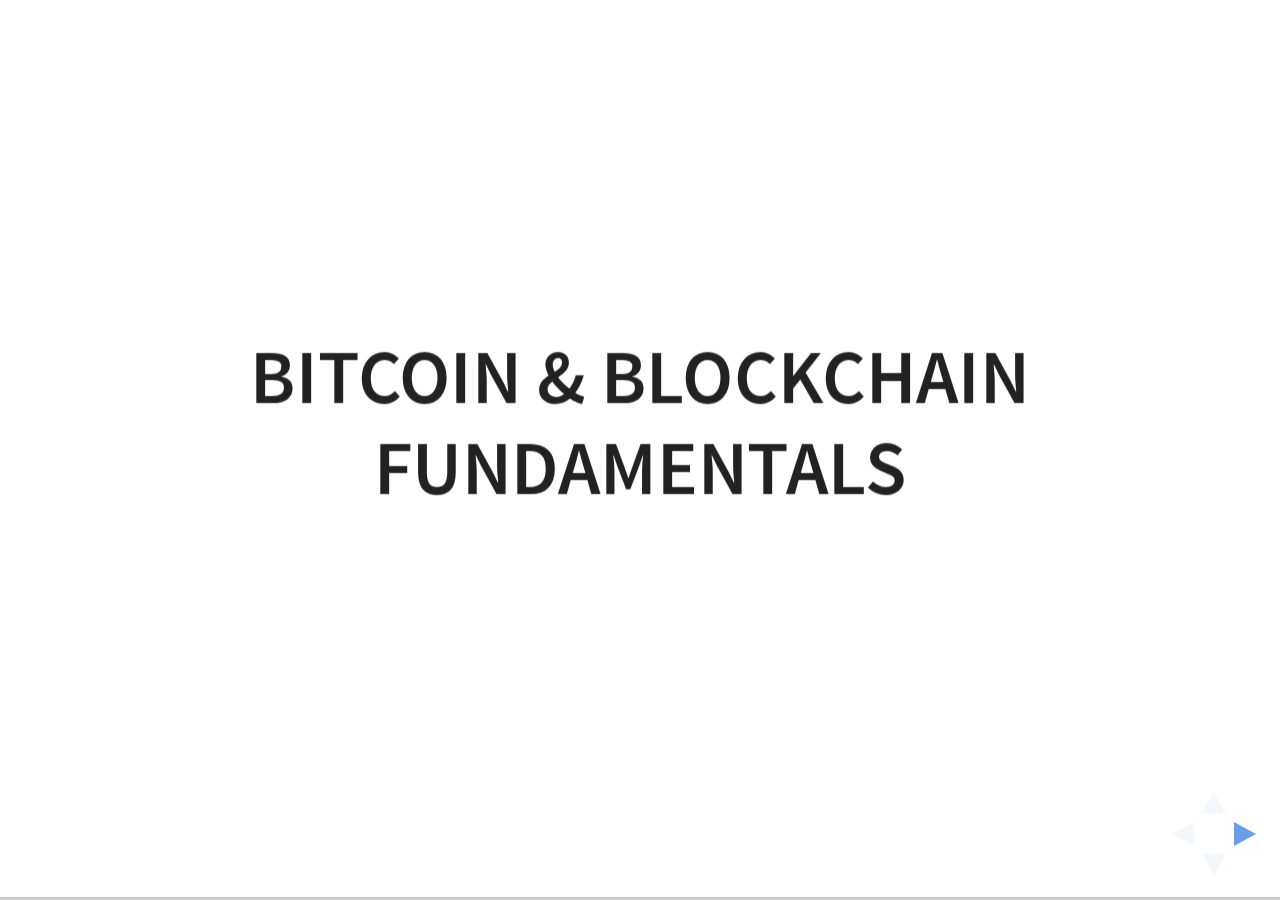
<file: slides/index.html>
<!doctype html>
<html>
	<head>
		<meta charset="utf-8">
		<meta name="viewport" content="width=device-width, initial-scale=1.0, maximum-scale=1.0, user-scalable=no">

		<title>Bitcoin &amp; Blockchain Fundamentals</title>

		<!--
		slides.md by Colin MacDonald.
		Everything else is the reveal.js framework.
		-->

		<link rel="stylesheet" href="css/reveal.css">
		<link rel="stylesheet" href="css/theme/white.css">

		<!-- Theme used for syntax highlighting of code -->
		<link rel="stylesheet" href="lib/css/zenburn.css">

		<!-- Printing and PDF exports -->
		<script>
			var link = document.createElement( 'link' );
			link.rel = 'stylesheet';
			link.type = 'text/css';
			link.href = window.location.search.match( /print-pdf/gi ) ? 'css/print/pdf.css' : 'css/print/paper.css';
			document.getElementsByTagName( 'head' )[0].appendChild( link );
		</script>
	</head>
	<body>
		<div class="reveal">
			<div class="slides">
				<section
					data-markdown="slides.md"
					data-separator="^\n---\n"
					data-separator-vertical="^\n~~~\n"
					data-separator-notes="^Note:"
					data-charset="iso-8859-15">
				</section>
			</div>
		</div>

		<script src="lib/js/head.min.js"></script>
		<script src="js/reveal.js"></script>

		<script>
			// More info https://github.com/hakimel/reveal.js#configuration
			Reveal.initialize({
				transition: 'none',
				width: 1440,
				height: 900,
				history: true,

				// More info https://github.com/hakimel/reveal.js#dependencies
				dependencies: [
					{ src: 'plugin/markdown/marked.js' },
					{ src: 'plugin/markdown/markdown.js' },
					{ src: 'plugin/notes/notes.js', async: true },
					{ src: 'plugin/highlight/highlight.js', async: true, callback: function() { hljs.initHighlightingOnLoad(); } }
				]
			});
		</script>
	</body>
</html>
</file>
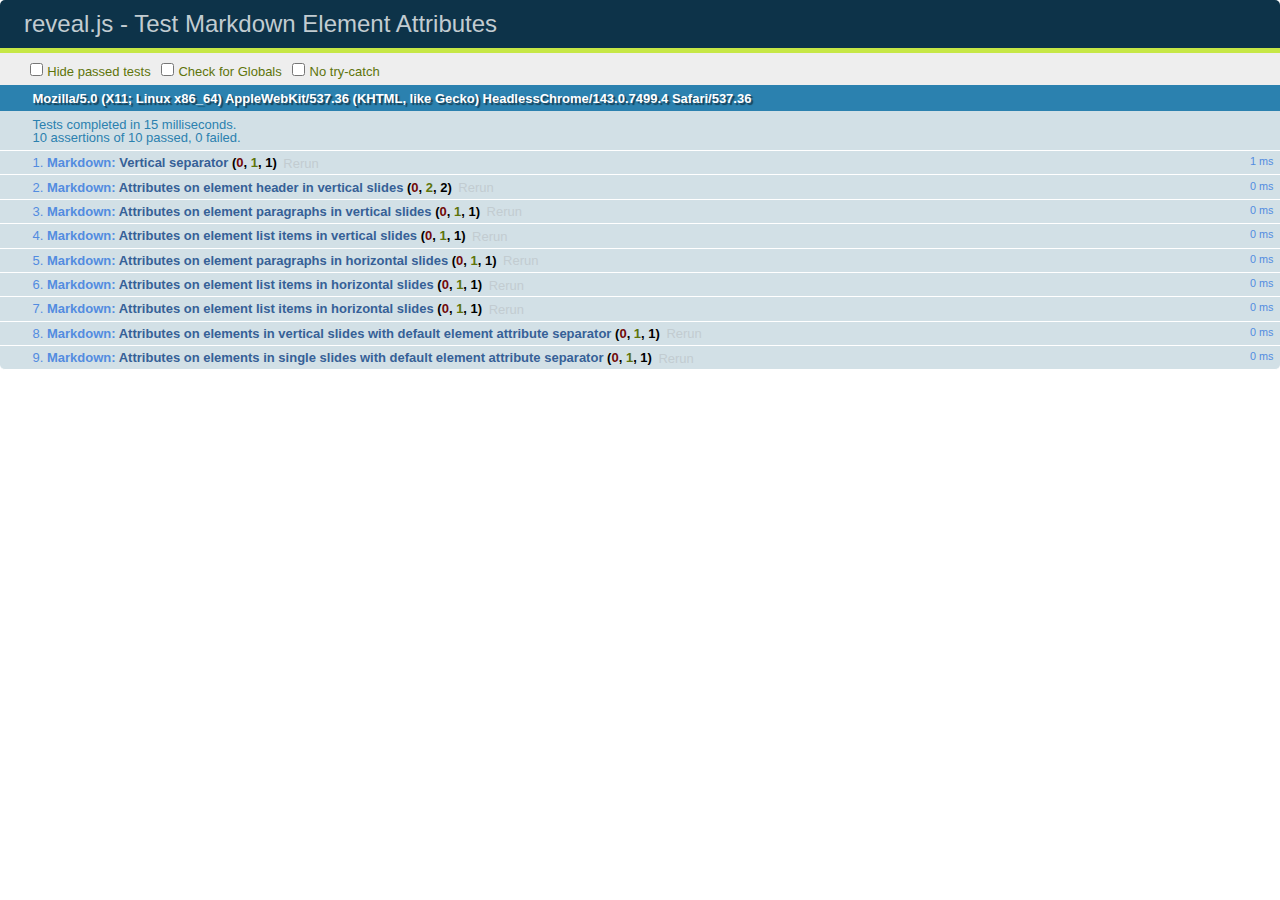
<file: slides/test/test-markdown-element-attributes.html>
<!doctype html>
<html lang="en">

	<head>
		<meta charset="utf-8">

		<title>reveal.js - Test Markdown Element Attributes</title>

		<link rel="stylesheet" href="../css/reveal.css">
		<link rel="stylesheet" href="qunit-1.12.0.css">
	</head>

	<body style="overflow: auto;">

		<div id="qunit"></div>
		<div id="qunit-fixture"></div>

		<div class="reveal" style="display: none;">

			<div class="slides">

				<!-- <section data-markdown="example.md" data-separator="^\n\n\n" data-separator-vertical="^\n\n"></section> -->

				<!-- Slides are separated by newline + three dashes + newline, vertical slides identical but two dashes -->
				<section data-markdown data-separator="^\n---\n$" data-separator-vertical="^\n--\n$" data-element-attributes="{_\s*?([^}]+?)}">>
					<script type="text/template">
						## Slide 1.1
						<!-- {_class="fragment fade-out" data-fragment-index="1"} -->

						--

						## Slide 1.2
						<!-- {_class="fragment shrink"} -->

						Paragraph 1
						<!-- {_class="fragment grow"} -->

						Paragraph 2
						<!-- {_class="fragment grow"} -->

						- list item 1 <!-- {_class="fragment grow"} -->
						- list item 2 <!-- {_class="fragment grow"} -->
						- list item 3 <!-- {_class="fragment grow"} -->


						---

						## Slide 2


						Paragraph 1.2  
						multi-line <!-- {_class="fragment highlight-red"} -->

						Paragraph 2.2 <!-- {_class="fragment highlight-red"} -->

						Paragraph 2.3 <!-- {_class="fragment highlight-red"} -->

						Paragraph 2.4 <!-- {_class="fragment highlight-red"} -->

						- list item 1 <!-- {_class="fragment highlight-green"} -->
						- list item 2<!-- {_class="fragment highlight-green"} -->
						- list item 3<!-- {_class="fragment highlight-green"} -->
						- list item 4
						<!-- {_class="fragment highlight-green"} -->
						- list item 5<!-- {_class="fragment highlight-green"} -->

						Test

						![Example Picture](examples/assets/image2.png)
						<!-- {_class="reveal stretch"} -->

					</script>
				</section>



				<section 	data-markdown data-separator="^\n\n\n"
									data-separator-vertical="^\n\n"
									data-separator-notes="^Note:"
									data-charset="utf-8">
					<script type="text/template">
						# Test attributes in Markdown with default separator
						## Slide 1 Def <!-- .element: class="fragment highlight-red" data-fragment-index="1" -->


						## Slide 2 Def
						<!-- .element: class="fragment highlight-red" -->

					</script>
				</section>

				<section data-markdown>
				  <script type="text/template">
					## Hello world
					A paragraph
					<!-- .element: class="fragment highlight-blue" -->
				  </script>
				</section>

				<section data-markdown>
				  <script type="text/template">
					## Hello world

					Multiple  
					Line
					<!-- .element: class="fragment highlight-blue" -->
				  </script>
				</section>

				<section data-markdown>
				  <script type="text/template">
					## Hello world

					Test<!-- .element: class="fragment highlight-blue" -->

					More Test
				  </script>
				</section>


			</div>

		</div>

		<script src="../lib/js/head.min.js"></script>
		<script src="../js/reveal.js"></script>
		<script src="../plugin/markdown/marked.js"></script>
		<script src="../plugin/markdown/markdown.js"></script>
		<script src="qunit-1.12.0.js"></script>

		<script src="test-markdown-element-attributes.js"></script>

	</body>
</html>
</file>
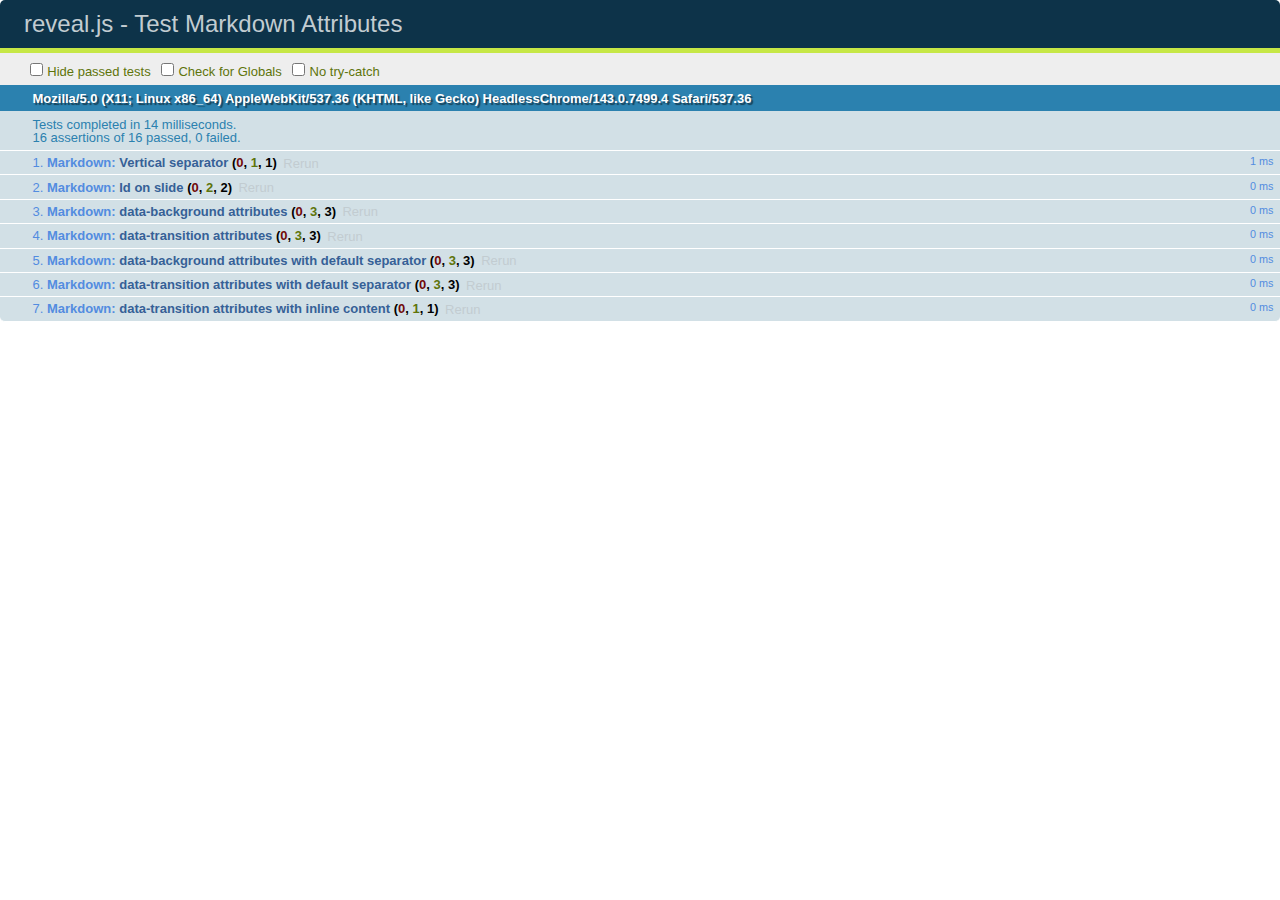
<file: slides/test/test-markdown-slide-attributes.html>
<!doctype html>
<html lang="en">

	<head>
		<meta charset="utf-8">

		<title>reveal.js - Test Markdown Attributes</title>

		<link rel="stylesheet" href="../css/reveal.css">
		<link rel="stylesheet" href="qunit-1.12.0.css">
	</head>

	<body style="overflow: auto;">

		<div id="qunit"></div>
		<div id="qunit-fixture"></div>

		<div class="reveal" style="display: none;">

			<div class="slides">

				<!-- <section data-markdown="example.md" data-separator="^\n\n\n" data-separator-vertical="^\n\n"></section> -->

				<!-- Slides are separated by three lines, vertical slides by two lines, attributes are one any line starting with (spaces and) two dashes -->
				<section 	data-markdown data-separator="^\n\n\n"
									data-separator-vertical="^\n\n"
									data-separator-notes="^Note:"
									data-attributes="--\s(.*?)$"
									data-charset="utf-8">
					<script type="text/template">
						# Test attributes in Markdown
						## Slide 1



						## Slide 2
						<!-- -- id="slide2" data-transition="zoom" data-background="#A0C66B" -->


						## Slide 2.1
						<!-- -- data-background="#ff0000" data-transition="fade" -->


						## Slide 2.2
						[Link to Slide2](#/slide2)



						## Slide 3
						<!-- -- data-transition="zoom" data-background="#C6916B" -->



						## Slide 4
					</script>
				</section>

				<section 	data-markdown data-separator="^\n\n\n"
									data-separator-vertical="^\n\n"
									data-separator-notes="^Note:"
									data-charset="utf-8">
					<script type="text/template">
						# Test attributes in Markdown with default separator
						## Slide 1 Def



						## Slide 2 Def
						<!-- .slide: id="slide2def" data-transition="concave" data-background="#A7C66B" -->


						## Slide 2.1 Def
						<!-- .slide: data-background="#f70000" data-transition="page" -->


						## Slide 2.2 Def
						[Link to Slide2](#/slide2def)



						## Slide 3 Def
						<!-- .slide: data-transition="concave" data-background="#C7916B" -->



						## Slide 4
					</script>
				</section>

				<section data-markdown>
					<script type="text/template">
						<!-- .slide: data-background="#ff0000" -->
						## Hello world
					</script>
				</section>

				<section data-markdown>
					<script type="text/template">
						## Hello world
						<!-- .slide: data-background="#ff0000" -->
					</script>
				</section>

				<section data-markdown>
					<script type="text/template">
						## Hello world

						Test
						<!-- .slide: data-background="#ff0000" -->

						More Test
					</script>
				</section>

			</div>

		</div>

		<script src="../lib/js/head.min.js"></script>
		<script src="../js/reveal.js"></script>
		<script src="../plugin/markdown/marked.js"></script>
		<script src="../plugin/markdown/markdown.js"></script>
		<script src="qunit-1.12.0.js"></script>

		<script src="test-markdown-slide-attributes.js"></script>

	</body>
</html>
</file>
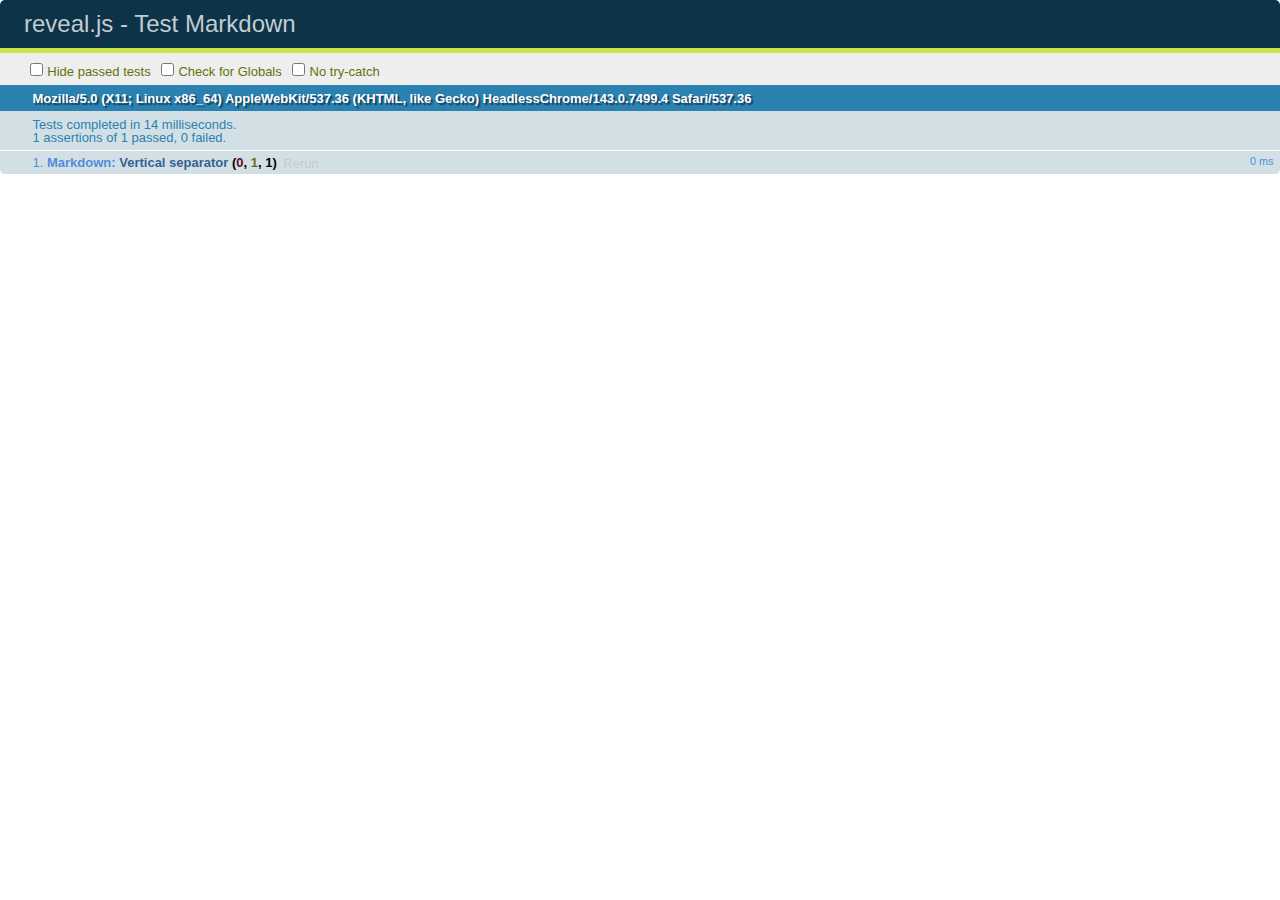
<file: slides/test/test-markdown.html>
<!doctype html>
<html lang="en">

	<head>
		<meta charset="utf-8">

		<title>reveal.js - Test Markdown</title>

		<link rel="stylesheet" href="../css/reveal.css">
		<link rel="stylesheet" href="qunit-1.12.0.css">
	</head>

	<body style="overflow: auto;">

		<div id="qunit"></div>
  		<div id="qunit-fixture"></div>

		<div class="reveal" style="display: none;">

			<div class="slides">

				<!-- <section data-markdown="example.md" data-separator="^\n\n\n" data-separator-vertical="^\n\n"></section> -->

				<!-- Slides are separated by newline + three dashes + newline, vertical slides identical but two dashes -->
				<section data-markdown data-separator="^\n---\n$" data-separator-vertical="^\n--\n$">
					<script type="text/template">
						## Slide 1.1

						--

						## Slide 1.2

						---

						## Slide 2
					</script>
				</section>

			</div>

		</div>

		<script src="../lib/js/head.min.js"></script>
		<script src="../js/reveal.js"></script>
		<script src="../plugin/markdown/marked.js"></script>
		<script src="../plugin/markdown/markdown.js"></script>
		<script src="qunit-1.12.0.js"></script>

		<script src="test-markdown.js"></script>

	</body>
</html>
</file>
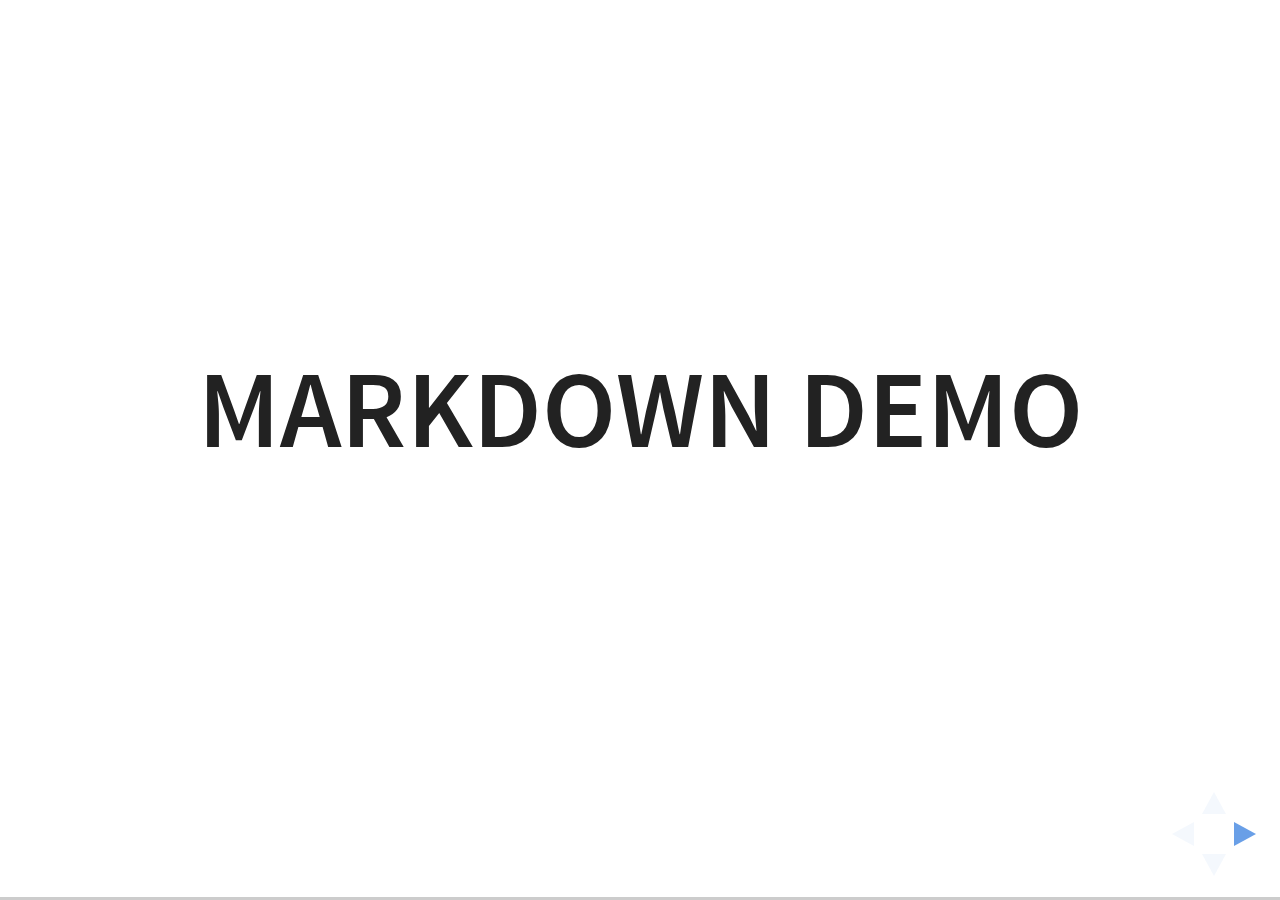
<file: slides/plugin/markdown/example.html>
<!doctype html>
<html lang="en">

	<head>
		<meta charset="utf-8">

		<title>reveal.js - Markdown Demo</title>

		<link rel="stylesheet" href="../../css/reveal.css">
		<link rel="stylesheet" href="../../css/theme/white.css" id="theme">

        <link rel="stylesheet" href="../../lib/css/zenburn.css">
	</head>

	<body>

		<div class="reveal">

			<div class="slides">

                <!-- Use external markdown resource, separate slides by three newlines; vertical slides by two newlines -->
                <section data-markdown="example.md" data-separator="^\n\n\n" data-separator-vertical="^\n\n"></section>

                <!-- Slides are separated by three dashes (quick 'n dirty regular expression) -->
                <section data-markdown data-separator="---">
                    <script type="text/template">
                        ## Demo 1
                        Slide 1
                        ---
                        ## Demo 1
                        Slide 2
                        ---
                        ## Demo 1
                        Slide 3
                    </script>
                </section>

                <!-- Slides are separated by newline + three dashes + newline, vertical slides identical but two dashes -->
                <section data-markdown data-separator="^\n---\n$" data-separator-vertical="^\n--\n$">
                    <script type="text/template">
                        ## Demo 2
                        Slide 1.1

                        --

                        ## Demo 2
                        Slide 1.2

                        ---

                        ## Demo 2
                        Slide 2
                    </script>
                </section>

                <!-- No "extra" slides, since there are no separators defined (so they'll become horizontal rulers) -->
                <section data-markdown>
                    <script type="text/template">
                        A

                        ---

                        B

                        ---

                        C
                    </script>
                </section>

                <!-- Slide attributes -->
                <section data-markdown>
                    <script type="text/template">
                        <!-- .slide: data-background="#000000" -->
                        ## Slide attributes
                    </script>
                </section>

                <!-- Element attributes -->
                <section data-markdown>
                    <script type="text/template">
                        ## Element attributes
                        - Item 1 <!-- .element: class="fragment" data-fragment-index="2" -->
                        - Item 2 <!-- .element: class="fragment" data-fragment-index="1" -->
                    </script>
                </section>

                <!-- Code -->
                <section data-markdown>
                    <script type="text/template">
                        ```php
                        public function foo()
                        {
                            $foo = array(
                                'bar' => 'bar'
                            )
                        }
                        ```
                    </script>
                </section>

            </div>
		</div>

		<script src="../../lib/js/head.min.js"></script>
		<script src="../../js/reveal.js"></script>

		<script>

			Reveal.initialize({
				controls: true,
				progress: true,
				history: true,
				center: true,

				// Optional libraries used to extend on reveal.js
				dependencies: [
					{ src: '../../lib/js/classList.js', condition: function() { return !document.body.classList; } },
					{ src: 'marked.js', condition: function() { return !!document.querySelector( '[data-markdown]' ); } },
                    { src: 'markdown.js', condition: function() { return !!document.querySelector( '[data-markdown]' ); } },
                    { src: '../highlight/highlight.js', async: true, callback: function() { hljs.initHighlightingOnLoad(); } },
					{ src: '../notes/notes.js' }
				]
			});

		</script>

	</body>
</html>
</file>
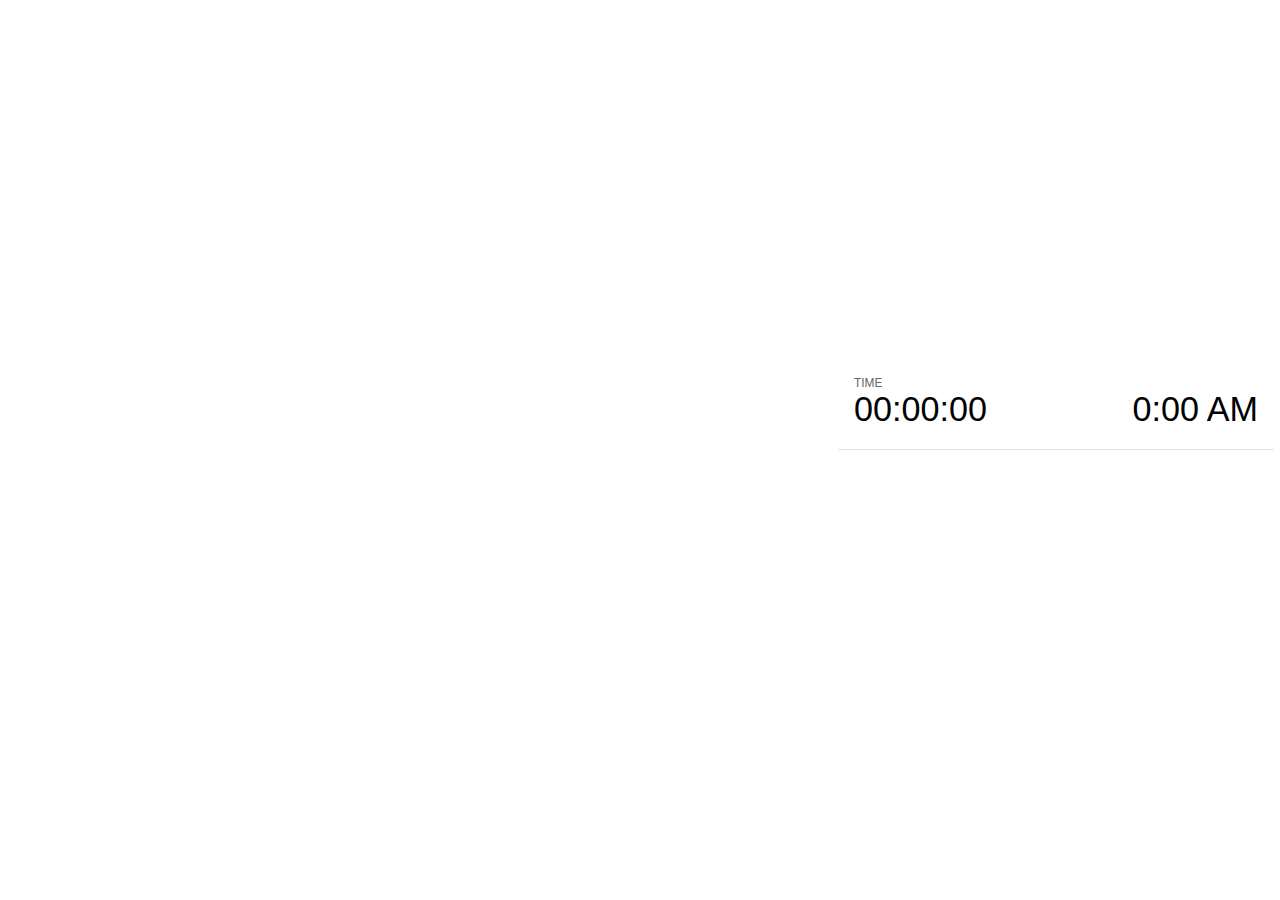
<file: slides/plugin/notes/notes.html>
<!doctype html>
<html lang="en">
	<head>
		<meta charset="utf-8">

		<title>reveal.js - Slide Notes</title>

		<style>
			body {
				font-family: Helvetica;
			}

			#current-slide,
			#upcoming-slide,
			#speaker-controls {
				padding: 6px;
				box-sizing: border-box;
				-moz-box-sizing: border-box;
			}

			#current-slide iframe,
			#upcoming-slide iframe {
				width: 100%;
				height: 100%;
				border: 1px solid #ddd;
			}

			#current-slide .label,
			#upcoming-slide .label {
				position: absolute;
				top: 10px;
				left: 10px;
				font-weight: bold;
				font-size: 14px;
				z-index: 2;
				color: rgba( 255, 255, 255, 0.9 );
			}

			#current-slide {
				position: absolute;
				width: 65%;
				height: 100%;
				top: 0;
				left: 0;
				padding-right: 0;
			}

			#upcoming-slide {
				position: absolute;
				width: 35%;
				height: 40%;
				right: 0;
				top: 0;
			}

			#speaker-controls {
				position: absolute;
				top: 40%;
				right: 0;
				width: 35%;
				height: 60%;
				overflow: auto;

				font-size: 18px;
			}

				.speaker-controls-time.hidden,
				.speaker-controls-notes.hidden {
					display: none;
				}

				.speaker-controls-time .label,
				.speaker-controls-notes .label {
					text-transform: uppercase;
					font-weight: normal;
					font-size: 0.66em;
					color: #666;
					margin: 0;
				}

				.speaker-controls-time {
					border-bottom: 1px solid rgba( 200, 200, 200, 0.5 );
					margin-bottom: 10px;
					padding: 10px 16px;
					padding-bottom: 20px;
					cursor: pointer;
				}

				.speaker-controls-time .reset-button {
					opacity: 0;
					float: right;
					color: #666;
					text-decoration: none;
				}
				.speaker-controls-time:hover .reset-button {
					opacity: 1;
				}

				.speaker-controls-time .timer,
				.speaker-controls-time .clock {
					width: 50%;
					font-size: 1.9em;
				}

				.speaker-controls-time .timer {
					float: left;
				}

				.speaker-controls-time .clock {
					float: right;
					text-align: right;
				}

				.speaker-controls-time span.mute {
					color: #bbb;
				}

				.speaker-controls-notes {
					padding: 10px 16px;
				}

				.speaker-controls-notes .value {
					margin-top: 5px;
					line-height: 1.4;
					font-size: 1.2em;
				}

			.clear {
				clear: both;
			}

			@media screen and (max-width: 1080px) {
				#speaker-controls {
					font-size: 16px;
				}
			}

			@media screen and (max-width: 900px) {
				#speaker-controls {
					font-size: 14px;
				}
			}

			@media screen and (max-width: 800px) {
				#speaker-controls {
					font-size: 12px;
				}
			}

		</style>
	</head>

	<body>

		<div id="current-slide"></div>
		<div id="upcoming-slide"><span class="label">UPCOMING:</span></div>
		<div id="speaker-controls">
			<div class="speaker-controls-time">
				<h4 class="label">Time <span class="reset-button">Click to Reset</span></h4>
				<div class="clock">
					<span class="clock-value">0:00 AM</span>
				</div>
				<div class="timer">
					<span class="hours-value">00</span><span class="minutes-value">:00</span><span class="seconds-value">:00</span>
				</div>
				<div class="clear"></div>
			</div>

			<div class="speaker-controls-notes hidden">
				<h4 class="label">Notes</h4>
				<div class="value"></div>
			</div>
		</div>

		<script src="../../plugin/markdown/marked.js"></script>
		<script>

			(function() {

				var notes,
					notesValue,
					currentState,
					currentSlide,
					upcomingSlide,
					connected = false;

				window.addEventListener( 'message', function( event ) {

					var data = JSON.parse( event.data );

					// The overview mode is only useful to the reveal.js instance
					// where navigation occurs so we don't sync it
					if( data.state ) delete data.state.overview;

					// Messages sent by the notes plugin inside of the main window
					if( data && data.namespace === 'reveal-notes' ) {
						if( data.type === 'connect' ) {
							handleConnectMessage( data );
						}
						else if( data.type === 'state' ) {
							handleStateMessage( data );
						}
					}
					// Messages sent by the reveal.js inside of the current slide preview
					else if( data && data.namespace === 'reveal' ) {
						if( /ready/.test( data.eventName ) ) {
							// Send a message back to notify that the handshake is complete
							window.opener.postMessage( JSON.stringify({ namespace: 'reveal-notes', type: 'connected'} ), '*' );
						}
						else if( /slidechanged|fragmentshown|fragmenthidden|paused|resumed/.test( data.eventName ) && currentState !== JSON.stringify( data.state ) ) {

							window.opener.postMessage( JSON.stringify({ method: 'setState', args: [ data.state ]} ), '*' );

						}
					}

				} );

				/**
				 * Called when the main window is trying to establish a
				 * connection.
				 */
				function handleConnectMessage( data ) {

					if( connected === false ) {
						connected = true;

						setupIframes( data );
						setupKeyboard();
						setupNotes();
						setupTimer();
					}

				}

				/**
				 * Called when the main window sends an updated state.
				 */
				function handleStateMessage( data ) {

					// Store the most recently set state to avoid circular loops
					// applying the same state
					currentState = JSON.stringify( data.state );

					// No need for updating the notes in case of fragment changes
					if ( data.notes ) {
						notes.classList.remove( 'hidden' );
						notesValue.style.whiteSpace = data.whitespace;
						if( data.markdown ) {
							notesValue.innerHTML = marked( data.notes );
						}
						else {
							notesValue.innerHTML = data.notes;
						}
					}
					else {
						notes.classList.add( 'hidden' );
					}

					// Update the note slides
					currentSlide.contentWindow.postMessage( JSON.stringify({ method: 'setState', args: [ data.state ] }), '*' );
					upcomingSlide.contentWindow.postMessage( JSON.stringify({ method: 'setState', args: [ data.state ] }), '*' );
					upcomingSlide.contentWindow.postMessage( JSON.stringify({ method: 'next' }), '*' );

				}

				// Limit to max one state update per X ms
				handleStateMessage = debounce( handleStateMessage, 200 );

				/**
				 * Forward keyboard events to the current slide window.
				 * This enables keyboard events to work even if focus
				 * isn't set on the current slide iframe.
				 */
				function setupKeyboard() {

					document.addEventListener( 'keydown', function( event ) {
						currentSlide.contentWindow.postMessage( JSON.stringify({ method: 'triggerKey', args: [ event.keyCode ] }), '*' );
					} );

				}

				/**
				 * Creates the preview iframes.
				 */
				function setupIframes( data ) {

					var params = [
						'receiver',
						'progress=false',
						'history=false',
						'transition=none',
						'autoSlide=0',
						'backgroundTransition=none'
					].join( '&' );

					var urlSeparator = /\?/.test(data.url) ? '&' : '?';
					var hash = '#/' + data.state.indexh + '/' + data.state.indexv;
					var currentURL = data.url + urlSeparator + params + '&postMessageEvents=true' + hash;
					var upcomingURL = data.url + urlSeparator + params + '&controls=false' + hash;

					currentSlide = document.createElement( 'iframe' );
					currentSlide.setAttribute( 'width', 1280 );
					currentSlide.setAttribute( 'height', 1024 );
					currentSlide.setAttribute( 'src', currentURL );
					document.querySelector( '#current-slide' ).appendChild( currentSlide );

					upcomingSlide = document.createElement( 'iframe' );
					upcomingSlide.setAttribute( 'width', 640 );
					upcomingSlide.setAttribute( 'height', 512 );
					upcomingSlide.setAttribute( 'src', upcomingURL );
					document.querySelector( '#upcoming-slide' ).appendChild( upcomingSlide );

				}

				/**
				 * Setup the notes UI.
				 */
				function setupNotes() {

					notes = document.querySelector( '.speaker-controls-notes' );
					notesValue = document.querySelector( '.speaker-controls-notes .value' );

				}

				/**
				 * Create the timer and clock and start updating them
				 * at an interval.
				 */
				function setupTimer() {

					var start = new Date(),
						timeEl = document.querySelector( '.speaker-controls-time' ),
						clockEl = timeEl.querySelector( '.clock-value' ),
						hoursEl = timeEl.querySelector( '.hours-value' ),
						minutesEl = timeEl.querySelector( '.minutes-value' ),
						secondsEl = timeEl.querySelector( '.seconds-value' );

					function _updateTimer() {

						var diff, hours, minutes, seconds,
							now = new Date();

						diff = now.getTime() - start.getTime();
						hours = Math.floor( diff / ( 1000 * 60 * 60 ) );
						minutes = Math.floor( ( diff / ( 1000 * 60 ) ) % 60 );
						seconds = Math.floor( ( diff / 1000 ) % 60 );

						clockEl.innerHTML = now.toLocaleTimeString( 'en-US', { hour12: true, hour: '2-digit', minute:'2-digit' } );
						hoursEl.innerHTML = zeroPadInteger( hours );
						hoursEl.className = hours > 0 ? '' : 'mute';
						minutesEl.innerHTML = ':' + zeroPadInteger( minutes );
						minutesEl.className = minutes > 0 ? '' : 'mute';
						secondsEl.innerHTML = ':' + zeroPadInteger( seconds );

					}

					// Update once directly
					_updateTimer();

					// Then update every second
					setInterval( _updateTimer, 1000 );

					timeEl.addEventListener( 'click', function() {
						start = new Date();
						_updateTimer();
						return false;
					} );

				}

				function zeroPadInteger( num ) {

					var str = '00' + parseInt( num );
					return str.substring( str.length - 2 );

				}

				/**
				 * Limits the frequency at which a function can be called.
				 */
				function debounce( fn, ms ) {

					var lastTime = 0,
						timeout;

					return function() {

						var args = arguments;
						var context = this;

						clearTimeout( timeout );

						var timeSinceLastCall = Date.now() - lastTime;
						if( timeSinceLastCall > ms ) {
							fn.apply( context, args );
							lastTime = Date.now();
						}
						else {
							timeout = setTimeout( function() {
								fn.apply( context, args );
								lastTime = Date.now();
							}, ms - timeSinceLastCall );
						}

					}

				}

			})();

		</script>
	</body>
</html>
</file>
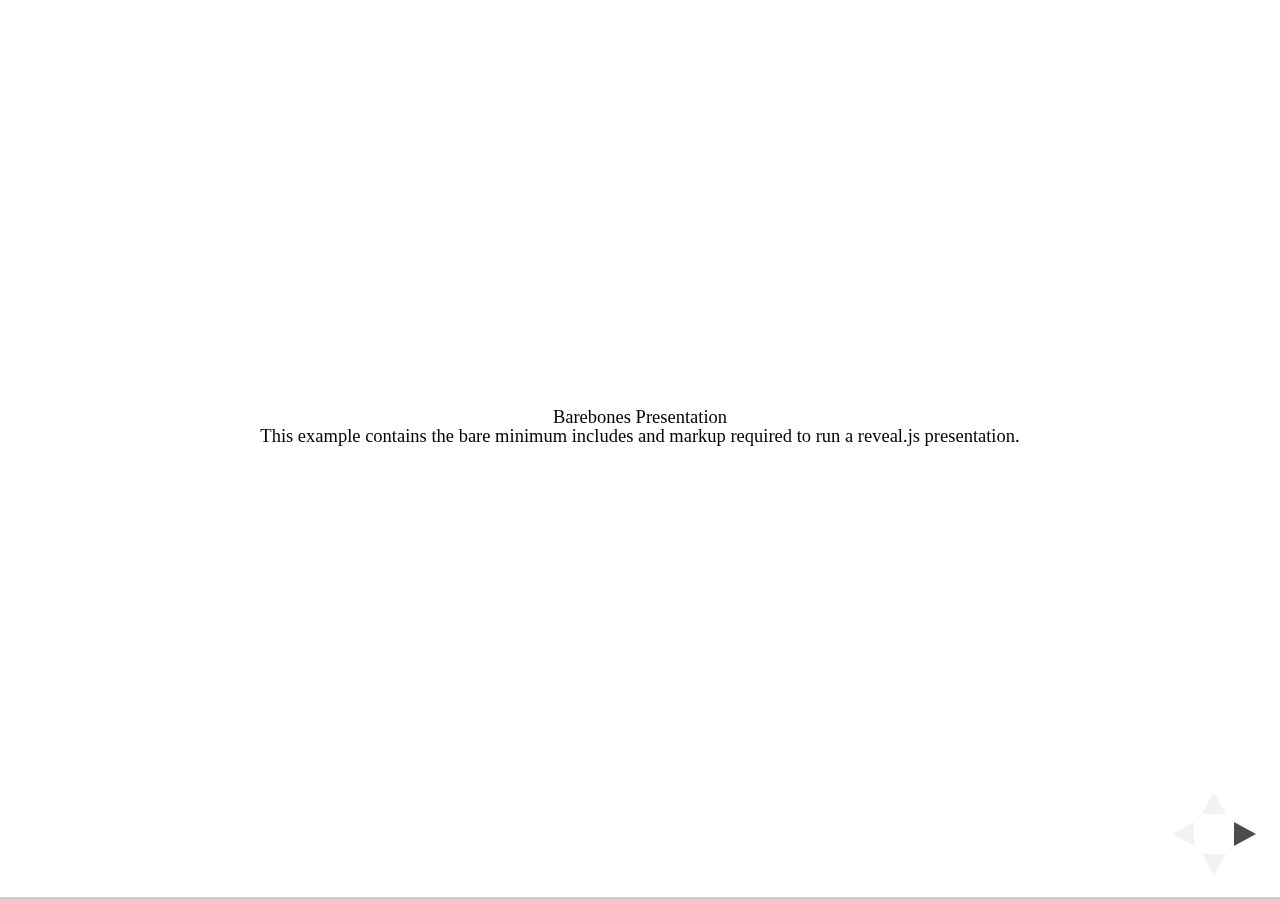
<file: slides/test/examples/barebones.html>
<!doctype html>
<html lang="en">

	<head>
		<meta charset="utf-8">

		<title>reveal.js - Barebones</title>

		<link rel="stylesheet" href="../../css/reveal.css">
	</head>

	<body>

		<div class="reveal">

			<div class="slides">

				<section>
					<h2>Barebones Presentation</h2>
					<p>This example contains the bare minimum includes and markup required to run a reveal.js presentation.</p>
				</section>

				<section>
					<h2>No Theme</h2>
					<p>There's no theme included, so it will fall back on browser defaults.</p>
				</section>

			</div>

		</div>

		<script src="../../js/reveal.js"></script>

		<script>

			Reveal.initialize();

		</script>

	</body>
</html>
</file>
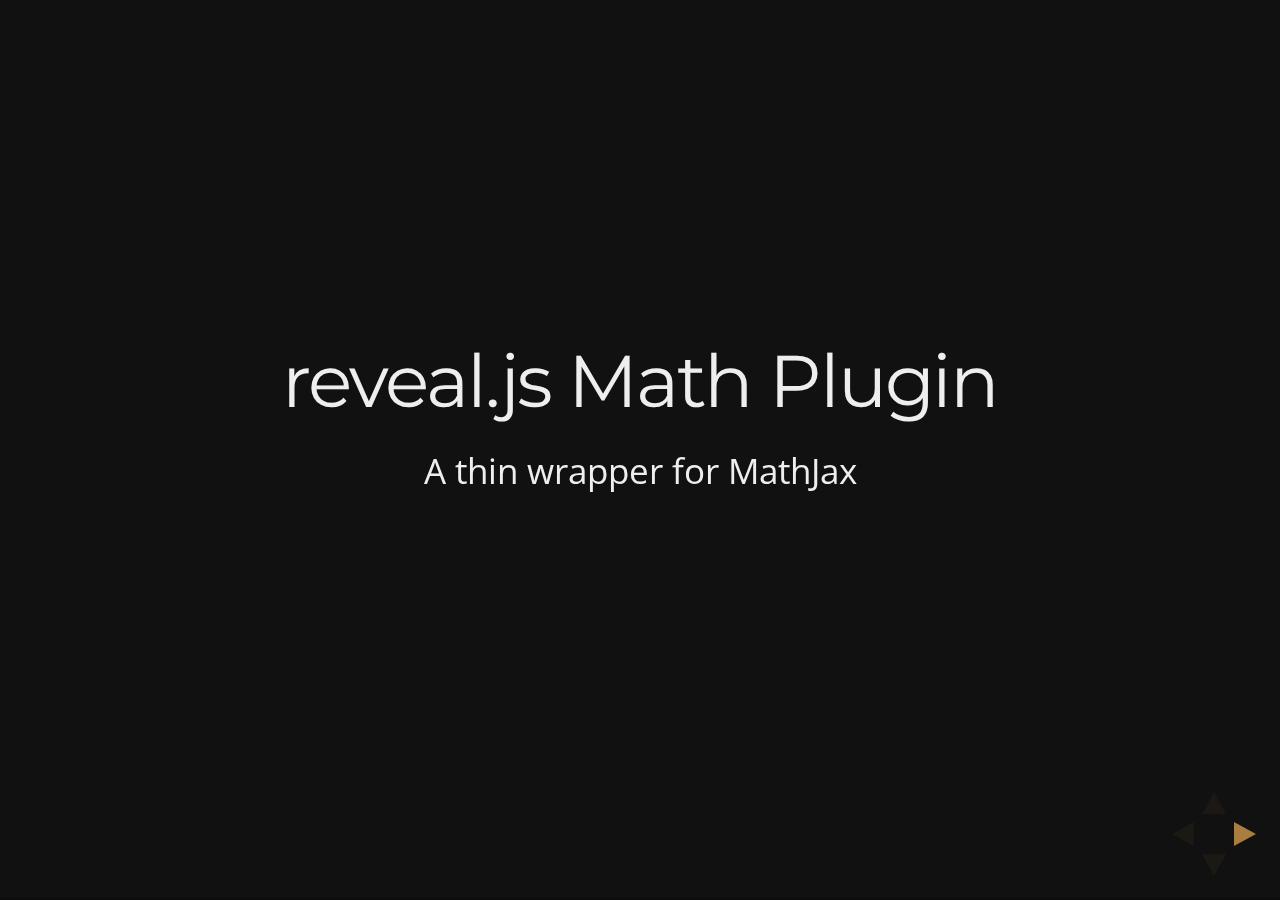
<file: slides/test/examples/math.html>
<!doctype html>
<html lang="en">

	<head>
		<meta charset="utf-8">

		<title>reveal.js - Math Plugin</title>

		<meta name="viewport" content="width=device-width, initial-scale=1.0, maximum-scale=1.0, user-scalable=no">

		<link rel="stylesheet" href="../../css/reveal.css">
		<link rel="stylesheet" href="../../css/theme/night.css" id="theme">
	</head>

	<body>

		<div class="reveal">

			<div class="slides">

				<section>
					<h2>reveal.js Math Plugin</h2>
					<p>A thin wrapper for MathJax</p>
				</section>

				<section>
					<h3>The Lorenz Equations</h3>

					\[\begin{aligned}
					\dot{x} &amp; = \sigma(y-x) \\
					\dot{y} &amp; = \rho x - y - xz \\
					\dot{z} &amp; = -\beta z + xy
					\end{aligned} \]
				</section>

				<section>
					<h3>The Cauchy-Schwarz Inequality</h3>

					<script type="math/tex; mode=display">
						\left( \sum_{k=1}^n a_k b_k \right)^2 \leq \left( \sum_{k=1}^n a_k^2 \right) \left( \sum_{k=1}^n b_k^2 \right)
					</script>
				</section>

				<section>
					<h3>A Cross Product Formula</h3>

					\[\mathbf{V}_1 \times \mathbf{V}_2 =  \begin{vmatrix}
					\mathbf{i} &amp; \mathbf{j} &amp; \mathbf{k} \\
					\frac{\partial X}{\partial u} &amp;  \frac{\partial Y}{\partial u} &amp; 0 \\
					\frac{\partial X}{\partial v} &amp;  \frac{\partial Y}{\partial v} &amp; 0
					\end{vmatrix}  \]
				</section>

				<section>
					<h3>The probability of getting \(k\) heads when flipping \(n\) coins is</h3>

					\[P(E)   = {n \choose k} p^k (1-p)^{ n-k} \]
				</section>

				<section>
					<h3>An Identity of Ramanujan</h3>

					\[ \frac{1}{\Bigl(\sqrt{\phi \sqrt{5}}-\phi\Bigr) e^{\frac25 \pi}} =
					1+\frac{e^{-2\pi}} {1+\frac{e^{-4\pi}} {1+\frac{e^{-6\pi}}
					{1+\frac{e^{-8\pi}} {1+\ldots} } } } \]
				</section>

				<section>
					<h3>A Rogers-Ramanujan Identity</h3>

					\[  1 +  \frac{q^2}{(1-q)}+\frac{q^6}{(1-q)(1-q^2)}+\cdots =
					\prod_{j=0}^{\infty}\frac{1}{(1-q^{5j+2})(1-q^{5j+3})}\]
				</section>

				<section>
					<h3>Maxwell&#8217;s Equations</h3>

					\[  \begin{aligned}
					\nabla \times \vec{\mathbf{B}} -\, \frac1c\, \frac{\partial\vec{\mathbf{E}}}{\partial t} &amp; = \frac{4\pi}{c}\vec{\mathbf{j}} \\   \nabla \cdot \vec{\mathbf{E}} &amp; = 4 \pi \rho \\
					\nabla \times \vec{\mathbf{E}}\, +\, \frac1c\, \frac{\partial\vec{\mathbf{B}}}{\partial t} &amp; = \vec{\mathbf{0}} \\
					\nabla \cdot \vec{\mathbf{B}} &amp; = 0 \end{aligned}
					\]
				</section>

				<section>
					<section>
						<h3>The Lorenz Equations</h3>

						<div class="fragment">
							\[\begin{aligned}
							\dot{x} &amp; = \sigma(y-x) \\
							\dot{y} &amp; = \rho x - y - xz \\
							\dot{z} &amp; = -\beta z + xy
							\end{aligned} \]
						</div>
					</section>

					<section>
						<h3>The Cauchy-Schwarz Inequality</h3>

						<div class="fragment">
							\[ \left( \sum_{k=1}^n a_k b_k \right)^2 \leq \left( \sum_{k=1}^n a_k^2 \right) \left( \sum_{k=1}^n b_k^2 \right) \]
						</div>
					</section>

					<section>
						<h3>A Cross Product Formula</h3>

						<div class="fragment">
							\[\mathbf{V}_1 \times \mathbf{V}_2 =  \begin{vmatrix}
							\mathbf{i} &amp; \mathbf{j} &amp; \mathbf{k} \\
							\frac{\partial X}{\partial u} &amp;  \frac{\partial Y}{\partial u} &amp; 0 \\
							\frac{\partial X}{\partial v} &amp;  \frac{\partial Y}{\partial v} &amp; 0
							\end{vmatrix}  \]
						</div>
					</section>

					<section>
						<h3>The probability of getting \(k\) heads when flipping \(n\) coins is</h3>

						<div class="fragment">
							\[P(E)   = {n \choose k} p^k (1-p)^{ n-k} \]
						</div>
					</section>

					<section>
						<h3>An Identity of Ramanujan</h3>

						<div class="fragment">
							\[ \frac{1}{\Bigl(\sqrt{\phi \sqrt{5}}-\phi\Bigr) e^{\frac25 \pi}} =
							1+\frac{e^{-2\pi}} {1+\frac{e^{-4\pi}} {1+\frac{e^{-6\pi}}
							{1+\frac{e^{-8\pi}} {1+\ldots} } } } \]
						</div>
					</section>

					<section>
						<h3>A Rogers-Ramanujan Identity</h3>

						<div class="fragment">
							\[  1 +  \frac{q^2}{(1-q)}+\frac{q^6}{(1-q)(1-q^2)}+\cdots =
							\prod_{j=0}^{\infty}\frac{1}{(1-q^{5j+2})(1-q^{5j+3})}\]
						</div>
					</section>

					<section>
						<h3>Maxwell&#8217;s Equations</h3>

						<div class="fragment">
							\[  \begin{aligned}
							\nabla \times \vec{\mathbf{B}} -\, \frac1c\, \frac{\partial\vec{\mathbf{E}}}{\partial t} &amp; = \frac{4\pi}{c}\vec{\mathbf{j}} \\   \nabla \cdot \vec{\mathbf{E}} &amp; = 4 \pi \rho \\
							\nabla \times \vec{\mathbf{E}}\, +\, \frac1c\, \frac{\partial\vec{\mathbf{B}}}{\partial t} &amp; = \vec{\mathbf{0}} \\
							\nabla \cdot \vec{\mathbf{B}} &amp; = 0 \end{aligned}
							\]
						</div>
					</section>
				</section>

			</div>

		</div>

		<script src="../../lib/js/head.min.js"></script>
		<script src="../../js/reveal.js"></script>

		<script>

			Reveal.initialize({
				history: true,
				transition: 'linear',

				math: {
					// mathjax: 'http://cdn.mathjax.org/mathjax/latest/MathJax.js',
					config: 'TeX-AMS_HTML-full'
				},

				dependencies: [
					{ src: '../../lib/js/classList.js' },
					{ src: '../../plugin/math/math.js', async: true }
				]
			});

		</script>

	</body>
</html>
</file>
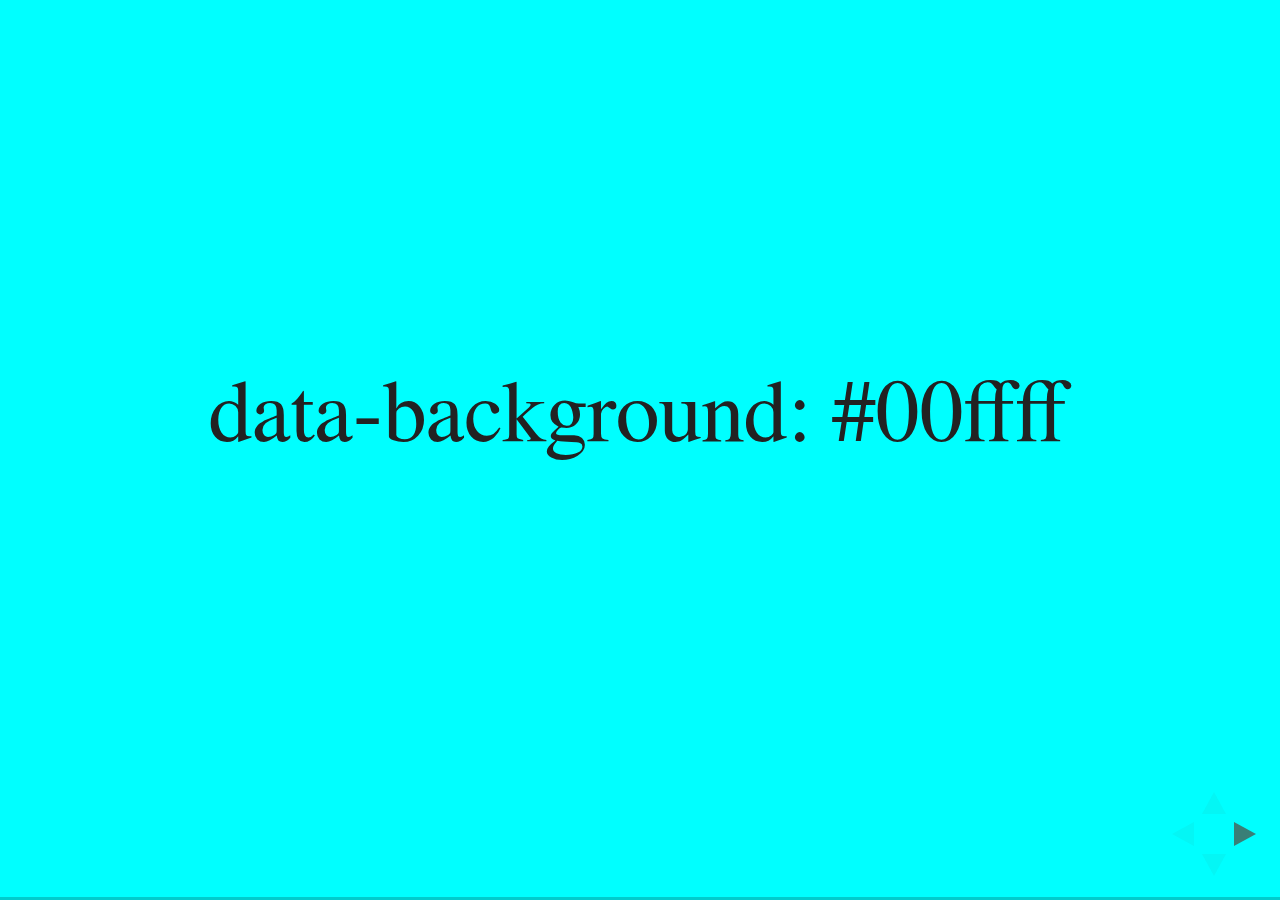
<file: slides/test/examples/slide-backgrounds.html>
<!doctype html>
<html lang="en">

	<head>
		<meta charset="utf-8">

		<title>reveal.js - Slide Backgrounds</title>

		<meta name="viewport" content="width=device-width, initial-scale=1.0, maximum-scale=1.0, user-scalable=no">

		<link rel="stylesheet" href="../../css/reveal.css">
		<link rel="stylesheet" href="../../css/theme/serif.css" id="theme">
		<style type="text/css" media="screen">
			.slides section.has-dark-background,
			.slides section.has-dark-background h2 {
				color: #fff;
			}
			.slides section.has-light-background,
			.slides section.has-light-background h2 {
				color: #222;
			}
		</style>
	</head>

	<body>

		<div class="reveal">

			<div class="slides">

				<section data-background="#00ffff">
					<h2>data-background: #00ffff</h2>
				</section>

				<section data-background="#bb00bb">
					<h2>data-background: #bb00bb</h2>
				</section>

				<section data-background-color="lightblue">
					<h2>data-background: lightblue</h2>
				</section>

				<section>
					<section data-background="#ff0000">
						<h2>data-background: #ff0000</h2>
					</section>
					<section data-background="rgba(0, 0, 0, 0.2)">
						<h2>data-background: rgba(0, 0, 0, 0.2)</h2>
					</section>
					<section data-background="salmon">
						<h2>data-background: salmon</h2>
					</section>
				</section>

				<section data-background="rgba(0, 100, 100, 0.2)">
					<section>
						<h2>Background applied to stack</h2>
					</section>
					<section>
						<h2>Background applied to stack</h2>
					</section>
					<section data-background="rgb(66, 66, 66)">
						<h2>Background applied to slide inside of stack</h2>
					</section>
				</section>

				<section data-background-transition="slide" data-background="assets/image1.png">
					<h2>Background image</h2>
				</section>

				<section>
					<section data-background-transition="slide" data-background="assets/image1.png">
						<h2>Background image</h2>
					</section>
					<section data-background-transition="slide" data-background="assets/image1.png">
						<h2>Background image</h2>
					</section>
				</section>

				<section data-background="assets/image2.png" data-background-size="100px" data-background-repeat="repeat" data-background-color="#111">
					<h2>Background image</h2>
					<pre>data-background-size="100px" data-background-repeat="repeat" data-background-color="#111"</pre>
				</section>

				<section data-background="#888888">
					<h2>Same background twice (1/2)</h2>
				</section>
				<section data-background="#888888">
					<h2>Same background twice (2/2)</h2>
				</section>

				<section data-background-video="https://s3.amazonaws.com/static.slid.es/site/homepage/v1/homepage-video-editor.mp4,https://s3.amazonaws.com/static.slid.es/site/homepage/v1/homepage-video-editor.webm">
					<h2>Video background</h2>
				</section>

				<section data-background-iframe="https://slides.com/news/make-better-presentations/embed?style=hidden&autoSlide=4000">
					<h2>Iframe background</h2>
				</section>

				<section>
					<section data-background="#417203">
						<h2>Same background twice vertical (1/2)</h2>
					</section>
					<section data-background="#417203">
						<h2>Same background twice vertical (2/2)</h2>
					</section>
				</section>

				<section data-background="#934f4d">
					<h2>Same background from horizontal to vertical (1/3)</h2>
				</section>
				<section>
					<section data-background="#934f4d">
						<h2>Same background from horizontal to vertical (2/3)</h2>
					</section>
					<section data-background="#934f4d">
						<h2>Same background from horizontal to vertical (3/3)</h2>
					</section>
				</section>

			</div>

		</div>

		<script src="../../lib/js/head.min.js"></script>
		<script src="../../js/reveal.js"></script>

		<script>

			// Full list of configuration options available here:
			// https://github.com/hakimel/reveal.js#configuration
			Reveal.initialize({
				center: true,
				// rtl: true,

				transition: 'linear',
				// transitionSpeed: 'slow',
				// backgroundTransition: 'slide'
			});

		</script>

	</body>
</html>
</file>
<file: slides/css/theme/white.css>
/**
 * White theme for reveal.js. This is the opposite of the 'black' theme.
 *
 * By Hakim El Hattab, http://hakim.se
 */
@import url(../../lib/font/source-sans-pro/source-sans-pro.css);
section.has-dark-background, section.has-dark-background h1, section.has-dark-background h2, section.has-dark-background h3, section.has-dark-background h4, section.has-dark-background h5, section.has-dark-background h6 {
  color: #fff; }

/*********************************************
 * GLOBAL STYLES
 *********************************************/
body {
  background: #fff;
  background-color: #fff; }

.reveal {
  font-family: "Source Sans Pro", Helvetica, sans-serif;
  font-size: 38px;
  font-weight: normal;
  color: #222; }

::selection {
  color: #fff;
  background: #98bdef;
  text-shadow: none; }

.reveal .slides > section,
.reveal .slides > section > section {
  line-height: 1.3;
  font-weight: inherit; }

/*********************************************
 * HEADERS
 *********************************************/
.reveal h1,
.reveal h2,
.reveal h3,
.reveal h4,
.reveal h5,
.reveal h6 {
  margin: 0 0 20px 0;
  color: #222;
  font-family: "Source Sans Pro", Helvetica, sans-serif;
  font-weight: 600;
  line-height: 1.2;
  letter-spacing: normal;
  text-transform: uppercase;
  text-shadow: none;
  word-wrap: break-word; }

.reveal h1 {
  font-size: 2.5em; }

.reveal h2 {
  font-size: 1.6em; }

.reveal h3 {
  font-size: 1.3em; }

.reveal h4 {
  font-size: 1em; }

.reveal h1 {
  text-shadow: none; }

/*********************************************
 * OTHER
 *********************************************/
.reveal p {
  margin: 20px 0;
  line-height: 1.3; }

/* Ensure certain elements are never larger than the slide itself */
.reveal img,
.reveal video,
.reveal iframe {
  max-width: 95%;
  max-height: 95%; }

.reveal strong,
.reveal b {
  font-weight: bold; }

.reveal em {
  font-style: italic; }

.reveal ol,
.reveal dl,
.reveal ul {
  display: inline-block;
  text-align: left;
  margin: 0 0 0 1em; }

.reveal ol {
  list-style-type: decimal; }

.reveal ul {
  list-style-type: disc; }

.reveal ul ul {
  list-style-type: square; }

.reveal ul ul ul {
  list-style-type: circle; }

.reveal ul ul,
.reveal ul ol,
.reveal ol ol,
.reveal ol ul {
  display: block;
  margin-left: 40px; }

.reveal dt {
  font-weight: bold; }

.reveal dd {
  margin-left: 40px; }

.reveal q,
.reveal blockquote {
  quotes: none; }

.reveal blockquote {
  display: block;
  position: relative;
  width: 70%;
  margin: 20px auto;
  padding: 5px;
  font-style: italic;
  background: rgba(255, 255, 255, 0.05);
  box-shadow: 0px 0px 2px rgba(0, 0, 0, 0.2); }

.reveal blockquote p:first-child,
.reveal blockquote p:last-child {
  display: inline-block; }

.reveal q {
  font-style: italic; }

.reveal pre {
  display: block;
  position: relative;
  width: 90%;
  margin: 20px auto;
  text-align: left;
  font-size: 0.55em;
  font-family: monospace;
  line-height: 1.2em;
  word-wrap: break-word;
  box-shadow: 0px 0px 6px rgba(0, 0, 0, 0.3); }

.reveal code {
  font-family: monospace; }

.reveal pre code {
  display: block;
  padding: 5px;
  overflow: auto;
  max-height: 400px;
  word-wrap: normal; }

.reveal table {
  margin: auto;
  border-collapse: collapse;
  border-spacing: 0; }

.reveal table th {
  font-weight: bold; }

.reveal table th,
.reveal table td {
  text-align: left;
  padding: 0.2em 0.5em 0.2em 0.5em;
  border-bottom: 1px solid; }

.reveal table th[align="center"],
.reveal table td[align="center"] {
  text-align: center; }

.reveal table th[align="right"],
.reveal table td[align="right"] {
  text-align: right; }

.reveal table tbody tr:last-child th,
.reveal table tbody tr:last-child td {
  border-bottom: none; }

.reveal sup {
  vertical-align: super; }

.reveal sub {
  vertical-align: sub; }

.reveal small {
  display: inline-block;
  font-size: 0.6em;
  line-height: 1.2em;
  vertical-align: top; }

.reveal small * {
  vertical-align: top; }

/*********************************************
 * LINKS
 *********************************************/
.reveal a {
  color: #2a76dd;
  text-decoration: none;
  -webkit-transition: color .15s ease;
  -moz-transition: color .15s ease;
  transition: color .15s ease; }

.reveal a:hover {
  color: #6ca0e8;
  text-shadow: none;
  border: none; }

.reveal .roll span:after {
  color: #fff;
  background: #1a53a1; }

/*********************************************
 * IMAGES
 *********************************************/
.reveal section img {
  margin: 15px 0px; }

.reveal section img.plain {
  border: 0;
  box-shadow: none; }

.reveal a img {
  -webkit-transition: all .15s linear;
  -moz-transition: all .15s linear;
  transition: all .15s linear; }

.reveal a:hover img {
  background: rgba(255, 255, 255, 0.2);
  border-color: #2a76dd;
  box-shadow: 0 0 20px rgba(0, 0, 0, 0.55); }

/*********************************************
 * NAVIGATION CONTROLS
 *********************************************/
.reveal .controls .navigate-left,
.reveal .controls .navigate-left.enabled {
  border-right-color: #2a76dd; }

.reveal .controls .navigate-right,
.reveal .controls .navigate-right.enabled {
  border-left-color: #2a76dd; }

.reveal .controls .navigate-up,
.reveal .controls .navigate-up.enabled {
  border-bottom-color: #2a76dd; }

.reveal .controls .navigate-down,
.reveal .controls .navigate-down.enabled {
  border-top-color: #2a76dd; }

.reveal .controls .navigate-left.enabled:hover {
  border-right-color: #6ca0e8; }

.reveal .controls .navigate-right.enabled:hover {
  border-left-color: #6ca0e8; }

.reveal .controls .navigate-up.enabled:hover {
  border-bottom-color: #6ca0e8; }

.reveal .controls .navigate-down.enabled:hover {
  border-top-color: #6ca0e8; }

/*********************************************
 * PROGRESS BAR
 *********************************************/
.reveal .progress {
  background: rgba(0, 0, 0, 0.2); }

.reveal .progress span {
  background: #2a76dd;
  -webkit-transition: width 800ms cubic-bezier(0.26, 0.86, 0.44, 0.985);
  -moz-transition: width 800ms cubic-bezier(0.26, 0.86, 0.44, 0.985);
  transition: width 800ms cubic-bezier(0.26, 0.86, 0.44, 0.985); }
</file>
<file: slides/lib/css/zenburn.css>
/*

Zenburn style from voldmar.ru (c) Vladimir Epifanov <voldmar@voldmar.ru>
based on dark.css by Ivan Sagalaev

*/

.hljs {
  display: block;
  overflow-x: auto;
  padding: 0.5em;
  background: #3f3f3f;
  color: #dcdcdc;
}

.hljs-keyword,
.hljs-selector-tag,
.hljs-tag {
  color: #e3ceab;
}

.hljs-template-tag {
  color: #dcdcdc;
}

.hljs-number {
  color: #8cd0d3;
}

.hljs-variable,
.hljs-template-variable,
.hljs-attribute {
  color: #efdcbc;
}

.hljs-literal {
  color: #efefaf;
}

.hljs-subst {
  color: #8f8f8f;
}

.hljs-title,
.hljs-name,
.hljs-selector-id,
.hljs-selector-class,
.hljs-section,
.hljs-type {
  color: #efef8f;
}

.hljs-symbol,
.hljs-bullet,
.hljs-link {
  color: #dca3a3;
}

.hljs-deletion,
.hljs-string,
.hljs-built_in,
.hljs-builtin-name {
  color: #cc9393;
}

.hljs-addition,
.hljs-comment,
.hljs-quote,
.hljs-meta {
  color: #7f9f7f;
}


.hljs-emphasis {
  font-style: italic;
}

.hljs-strong {
  font-weight: bold;
}
</file>
<file: slides/css/theme/night.css>
/**
 * Black theme for reveal.js.
 *
 * Copyright (C) 2011-2012 Hakim El Hattab, http://hakim.se
 */
@import url(https://fonts.googleapis.com/css?family=Montserrat:700);
@import url(https://fonts.googleapis.com/css?family=Open+Sans:400,700,400italic,700italic);
/*********************************************
 * GLOBAL STYLES
 *********************************************/
body {
  background: #111;
  background-color: #111; }

.reveal {
  font-family: "Open Sans", sans-serif;
  font-size: 30px;
  font-weight: normal;
  color: #eee; }

::selection {
  color: #fff;
  background: #e7ad52;
  text-shadow: none; }

.reveal .slides > section,
.reveal .slides > section > section {
  line-height: 1.3;
  font-weight: inherit; }

/*********************************************
 * HEADERS
 *********************************************/
.reveal h1,
.reveal h2,
.reveal h3,
.reveal h4,
.reveal h5,
.reveal h6 {
  margin: 0 0 20px 0;
  color: #eee;
  font-family: "Montserrat", Impact, sans-serif;
  font-weight: normal;
  line-height: 1.2;
  letter-spacing: -0.03em;
  text-transform: none;
  text-shadow: none;
  word-wrap: break-word; }

.reveal h1 {
  font-size: 3.77em; }

.reveal h2 {
  font-size: 2.11em; }

.reveal h3 {
  font-size: 1.55em; }

.reveal h4 {
  font-size: 1em; }

.reveal h1 {
  text-shadow: none; }

/*********************************************
 * OTHER
 *********************************************/
.reveal p {
  margin: 20px 0;
  line-height: 1.3; }

/* Ensure certain elements are never larger than the slide itself */
.reveal img,
.reveal video,
.reveal iframe {
  max-width: 95%;
  max-height: 95%; }

.reveal strong,
.reveal b {
  font-weight: bold; }

.reveal em {
  font-style: italic; }

.reveal ol,
.reveal dl,
.reveal ul {
  display: inline-block;
  text-align: left;
  margin: 0 0 0 1em; }

.reveal ol {
  list-style-type: decimal; }

.reveal ul {
  list-style-type: disc; }

.reveal ul ul {
  list-style-type: square; }

.reveal ul ul ul {
  list-style-type: circle; }

.reveal ul ul,
.reveal ul ol,
.reveal ol ol,
.reveal ol ul {
  display: block;
  margin-left: 40px; }

.reveal dt {
  font-weight: bold; }

.reveal dd {
  margin-left: 40px; }

.reveal q,
.reveal blockquote {
  quotes: none; }

.reveal blockquote {
  display: block;
  position: relative;
  width: 70%;
  margin: 20px auto;
  padding: 5px;
  font-style: italic;
  background: rgba(255, 255, 255, 0.05);
  box-shadow: 0px 0px 2px rgba(0, 0, 0, 0.2); }

.reveal blockquote p:first-child,
.reveal blockquote p:last-child {
  display: inline-block; }

.reveal q {
  font-style: italic; }

.reveal pre {
  display: block;
  position: relative;
  width: 90%;
  margin: 20px auto;
  text-align: left;
  font-size: 0.55em;
  font-family: monospace;
  line-height: 1.2em;
  word-wrap: break-word;
  box-shadow: 0px 0px 6px rgba(0, 0, 0, 0.3); }

.reveal code {
  font-family: monospace; }

.reveal pre code {
  display: block;
  padding: 5px;
  overflow: auto;
  max-height: 400px;
  word-wrap: normal; }

.reveal table {
  margin: auto;
  border-collapse: collapse;
  border-spacing: 0; }

.reveal table th {
  font-weight: bold; }

.reveal table th,
.reveal table td {
  text-align: left;
  padding: 0.2em 0.5em 0.2em 0.5em;
  border-bottom: 1px solid; }

.reveal table th[align="center"],
.reveal table td[align="center"] {
  text-align: center; }

.reveal table th[align="right"],
.reveal table td[align="right"] {
  text-align: right; }

.reveal table tbody tr:last-child th,
.reveal table tbody tr:last-child td {
  border-bottom: none; }

.reveal sup {
  vertical-align: super; }

.reveal sub {
  vertical-align: sub; }

.reveal small {
  display: inline-block;
  font-size: 0.6em;
  line-height: 1.2em;
  vertical-align: top; }

.reveal small * {
  vertical-align: top; }

/*********************************************
 * LINKS
 *********************************************/
.reveal a {
  color: #e7ad52;
  text-decoration: none;
  -webkit-transition: color .15s ease;
  -moz-transition: color .15s ease;
  transition: color .15s ease; }

.reveal a:hover {
  color: #f3d7ac;
  text-shadow: none;
  border: none; }

.reveal .roll span:after {
  color: #fff;
  background: #d08a1d; }

/*********************************************
 * IMAGES
 *********************************************/
.reveal section img {
  margin: 15px 0px;
  background: rgba(255, 255, 255, 0.12);
  border: 4px solid #eee;
  box-shadow: 0 0 10px rgba(0, 0, 0, 0.15); }

.reveal section img.plain {
  border: 0;
  box-shadow: none; }

.reveal a img {
  -webkit-transition: all .15s linear;
  -moz-transition: all .15s linear;
  transition: all .15s linear; }

.reveal a:hover img {
  background: rgba(255, 255, 255, 0.2);
  border-color: #e7ad52;
  box-shadow: 0 0 20px rgba(0, 0, 0, 0.55); }

/*********************************************
 * NAVIGATION CONTROLS
 *********************************************/
.reveal .controls .navigate-left,
.reveal .controls .navigate-left.enabled {
  border-right-color: #e7ad52; }

.reveal .controls .navigate-right,
.reveal .controls .navigate-right.enabled {
  border-left-color: #e7ad52; }

.reveal .controls .navigate-up,
.reveal .controls .navigate-up.enabled {
  border-bottom-color: #e7ad52; }

.reveal .controls .navigate-down,
.reveal .controls .navigate-down.enabled {
  border-top-color: #e7ad52; }

.reveal .controls .navigate-left.enabled:hover {
  border-right-color: #f3d7ac; }

.reveal .controls .navigate-right.enabled:hover {
  border-left-color: #f3d7ac; }

.reveal .controls .navigate-up.enabled:hover {
  border-bottom-color: #f3d7ac; }

.reveal .controls .navigate-down.enabled:hover {
  border-top-color: #f3d7ac; }

/*********************************************
 * PROGRESS BAR
 *********************************************/
.reveal .progress {
  background: rgba(0, 0, 0, 0.2); }

.reveal .progress span {
  background: #e7ad52;
  -webkit-transition: width 800ms cubic-bezier(0.26, 0.86, 0.44, 0.985);
  -moz-transition: width 800ms cubic-bezier(0.26, 0.86, 0.44, 0.985);
  transition: width 800ms cubic-bezier(0.26, 0.86, 0.44, 0.985); }
</file>
<file: slides/css/theme/serif.css>
/**
 * A simple theme for reveal.js presentations, similar
 * to the default theme. The accent color is brown.
 *
 * This theme is Copyright (C) 2012-2013 Owen Versteeg, http://owenversteeg.com - it is MIT licensed.
 */
.reveal a {
  line-height: 1.3em; }

/*********************************************
 * GLOBAL STYLES
 *********************************************/
body {
  background: #F0F1EB;
  background-color: #F0F1EB; }

.reveal {
  font-family: "Palatino Linotype", "Book Antiqua", Palatino, FreeSerif, serif;
  font-size: 36px;
  font-weight: normal;
  color: #000; }

::selection {
  color: #fff;
  background: #26351C;
  text-shadow: none; }

.reveal .slides > section,
.reveal .slides > section > section {
  line-height: 1.3;
  font-weight: inherit; }

/*********************************************
 * HEADERS
 *********************************************/
.reveal h1,
.reveal h2,
.reveal h3,
.reveal h4,
.reveal h5,
.reveal h6 {
  margin: 0 0 20px 0;
  color: #383D3D;
  font-family: "Palatino Linotype", "Book Antiqua", Palatino, FreeSerif, serif;
  font-weight: normal;
  line-height: 1.2;
  letter-spacing: normal;
  text-transform: none;
  text-shadow: none;
  word-wrap: break-word; }

.reveal h1 {
  font-size: 3.77em; }

.reveal h2 {
  font-size: 2.11em; }

.reveal h3 {
  font-size: 1.55em; }

.reveal h4 {
  font-size: 1em; }

.reveal h1 {
  text-shadow: none; }

/*********************************************
 * OTHER
 *********************************************/
.reveal p {
  margin: 20px 0;
  line-height: 1.3; }

/* Ensure certain elements are never larger than the slide itself */
.reveal img,
.reveal video,
.reveal iframe {
  max-width: 95%;
  max-height: 95%; }

.reveal strong,
.reveal b {
  font-weight: bold; }

.reveal em {
  font-style: italic; }

.reveal ol,
.reveal dl,
.reveal ul {
  display: inline-block;
  text-align: left;
  margin: 0 0 0 1em; }

.reveal ol {
  list-style-type: decimal; }

.reveal ul {
  list-style-type: disc; }

.reveal ul ul {
  list-style-type: square; }

.reveal ul ul ul {
  list-style-type: circle; }

.reveal ul ul,
.reveal ul ol,
.reveal ol ol,
.reveal ol ul {
  display: block;
  margin-left: 40px; }

.reveal dt {
  font-weight: bold; }

.reveal dd {
  margin-left: 40px; }

.reveal q,
.reveal blockquote {
  quotes: none; }

.reveal blockquote {
  display: block;
  position: relative;
  width: 70%;
  margin: 20px auto;
  padding: 5px;
  font-style: italic;
  background: rgba(255, 255, 255, 0.05);
  box-shadow: 0px 0px 2px rgba(0, 0, 0, 0.2); }

.reveal blockquote p:first-child,
.reveal blockquote p:last-child {
  display: inline-block; }

.reveal q {
  font-style: italic; }

.reveal pre {
  display: block;
  position: relative;
  width: 90%;
  margin: 20px auto;
  text-align: left;
  font-size: 0.55em;
  font-family: monospace;
  line-height: 1.2em;
  word-wrap: break-word;
  box-shadow: 0px 0px 6px rgba(0, 0, 0, 0.3); }

.reveal code {
  font-family: monospace; }

.reveal pre code {
  display: block;
  padding: 5px;
  overflow: auto;
  max-height: 400px;
  word-wrap: normal; }

.reveal table {
  margin: auto;
  border-collapse: collapse;
  border-spacing: 0; }

.reveal table th {
  font-weight: bold; }

.reveal table th,
.reveal table td {
  text-align: left;
  padding: 0.2em 0.5em 0.2em 0.5em;
  border-bottom: 1px solid; }

.reveal table th[align="center"],
.reveal table td[align="center"] {
  text-align: center; }

.reveal table th[align="right"],
.reveal table td[align="right"] {
  text-align: right; }

.reveal table tbody tr:last-child th,
.reveal table tbody tr:last-child td {
  border-bottom: none; }

.reveal sup {
  vertical-align: super; }

.reveal sub {
  vertical-align: sub; }

.reveal small {
  display: inline-block;
  font-size: 0.6em;
  line-height: 1.2em;
  vertical-align: top; }

.reveal small * {
  vertical-align: top; }

/*********************************************
 * LINKS
 *********************************************/
.reveal a {
  color: #51483D;
  text-decoration: none;
  -webkit-transition: color .15s ease;
  -moz-transition: color .15s ease;
  transition: color .15s ease; }

.reveal a:hover {
  color: #8b7c69;
  text-shadow: none;
  border: none; }

.reveal .roll span:after {
  color: #fff;
  background: #25211c; }

/*********************************************
 * IMAGES
 *********************************************/
.reveal section img {
  margin: 15px 0px;
  background: rgba(255, 255, 255, 0.12);
  border: 4px solid #000;
  box-shadow: 0 0 10px rgba(0, 0, 0, 0.15); }

.reveal section img.plain {
  border: 0;
  box-shadow: none; }

.reveal a img {
  -webkit-transition: all .15s linear;
  -moz-transition: all .15s linear;
  transition: all .15s linear; }

.reveal a:hover img {
  background: rgba(255, 255, 255, 0.2);
  border-color: #51483D;
  box-shadow: 0 0 20px rgba(0, 0, 0, 0.55); }

/*********************************************
 * NAVIGATION CONTROLS
 *********************************************/
.reveal .controls .navigate-left,
.reveal .controls .navigate-left.enabled {
  border-right-color: #51483D; }

.reveal .controls .navigate-right,
.reveal .controls .navigate-right.enabled {
  border-left-color: #51483D; }

.reveal .controls .navigate-up,
.reveal .controls .navigate-up.enabled {
  border-bottom-color: #51483D; }

.reveal .controls .navigate-down,
.reveal .controls .navigate-down.enabled {
  border-top-color: #51483D; }

.reveal .controls .navigate-left.enabled:hover {
  border-right-color: #8b7c69; }

.reveal .controls .navigate-right.enabled:hover {
  border-left-color: #8b7c69; }

.reveal .controls .navigate-up.enabled:hover {
  border-bottom-color: #8b7c69; }

.reveal .controls .navigate-down.enabled:hover {
  border-top-color: #8b7c69; }

/*********************************************
 * PROGRESS BAR
 *********************************************/
.reveal .progress {
  background: rgba(0, 0, 0, 0.2); }

.reveal .progress span {
  background: #51483D;
  -webkit-transition: width 800ms cubic-bezier(0.26, 0.86, 0.44, 0.985);
  -moz-transition: width 800ms cubic-bezier(0.26, 0.86, 0.44, 0.985);
  transition: width 800ms cubic-bezier(0.26, 0.86, 0.44, 0.985); }
</file>
<file: slides/test/qunit-1.12.0.css>
/**
 * QUnit v1.12.0 - A JavaScript Unit Testing Framework
 *
 * http://qunitjs.com
 *
 * Copyright 2012 jQuery Foundation and other contributors
 * Released under the MIT license.
 * http://jquery.org/license
 */

/** Font Family and Sizes */

#qunit-tests, #qunit-header, #qunit-banner, #qunit-testrunner-toolbar, #qunit-userAgent, #qunit-testresult {
	font-family: "Helvetica Neue Light", "HelveticaNeue-Light", "Helvetica Neue", Calibri, Helvetica, Arial, sans-serif;
}

#qunit-testrunner-toolbar, #qunit-userAgent, #qunit-testresult, #qunit-tests li { font-size: small; }
#qunit-tests { font-size: smaller; }


/** Resets */

#qunit-tests, #qunit-header, #qunit-banner, #qunit-userAgent, #qunit-testresult, #qunit-modulefilter {
	margin: 0;
	padding: 0;
}


/** Header */

#qunit-header {
	padding: 0.5em 0 0.5em 1em;

	color: #8699a4;
	background-color: #0d3349;

	font-size: 1.5em;
	line-height: 1em;
	font-weight: normal;

	border-radius: 5px 5px 0 0;
	-moz-border-radius: 5px 5px 0 0;
	-webkit-border-top-right-radius: 5px;
	-webkit-border-top-left-radius: 5px;
}

#qunit-header a {
	text-decoration: none;
	color: #c2ccd1;
}

#qunit-header a:hover,
#qunit-header a:focus {
	color: #fff;
}

#qunit-testrunner-toolbar label {
	display: inline-block;
	padding: 0 .5em 0 .1em;
}

#qunit-banner {
	height: 5px;
}

#qunit-testrunner-toolbar {
	padding: 0.5em 0 0.5em 2em;
	color: #5E740B;
	background-color: #eee;
	overflow: hidden;
}

#qunit-userAgent {
	padding: 0.5em 0 0.5em 2.5em;
	background-color: #2b81af;
	color: #fff;
	text-shadow: rgba(0, 0, 0, 0.5) 2px 2px 1px;
}

#qunit-modulefilter-container {
	float: right;
}

/** Tests: Pass/Fail */

#qunit-tests {
	list-style-position: inside;
}

#qunit-tests li {
	padding: 0.4em 0.5em 0.4em 2.5em;
	border-bottom: 1px solid #fff;
	list-style-position: inside;
}

#qunit-tests.hidepass li.pass, #qunit-tests.hidepass li.running  {
	display: none;
}

#qunit-tests li strong {
	cursor: pointer;
}

#qunit-tests li a {
	padding: 0.5em;
	color: #c2ccd1;
	text-decoration: none;
}
#qunit-tests li a:hover,
#qunit-tests li a:focus {
	color: #000;
}

#qunit-tests li .runtime {
	float: right;
	font-size: smaller;
}

.qunit-assert-list {
	margin-top: 0.5em;
	padding: 0.5em;

	background-color: #fff;

	border-radius: 5px;
	-moz-border-radius: 5px;
	-webkit-border-radius: 5px;
}

.qunit-collapsed {
	display: none;
}

#qunit-tests table {
	border-collapse: collapse;
	margin-top: .2em;
}

#qunit-tests th {
	text-align: right;
	vertical-align: top;
	padding: 0 .5em 0 0;
}

#qunit-tests td {
	vertical-align: top;
}

#qunit-tests pre {
	margin: 0;
	white-space: pre-wrap;
	word-wrap: break-word;
}

#qunit-tests del {
	background-color: #e0f2be;
	color: #374e0c;
	text-decoration: none;
}

#qunit-tests ins {
	background-color: #ffcaca;
	color: #500;
	text-decoration: none;
}

/*** Test Counts */

#qunit-tests b.counts                       { color: black; }
#qunit-tests b.passed                       { color: #5E740B; }
#qunit-tests b.failed                       { color: #710909; }

#qunit-tests li li {
	padding: 5px;
	background-color: #fff;
	border-bottom: none;
	list-style-position: inside;
}

/*** Passing Styles */

#qunit-tests li li.pass {
	color: #3c510c;
	background-color: #fff;
	border-left: 10px solid #C6E746;
}

#qunit-tests .pass                          { color: #528CE0; background-color: #D2E0E6; }
#qunit-tests .pass .test-name               { color: #366097; }

#qunit-tests .pass .test-actual,
#qunit-tests .pass .test-expected           { color: #999999; }

#qunit-banner.qunit-pass                    { background-color: #C6E746; }

/*** Failing Styles */

#qunit-tests li li.fail {
	color: #710909;
	background-color: #fff;
	border-left: 10px solid #EE5757;
	white-space: pre;
}

#qunit-tests > li:last-child {
	border-radius: 0 0 5px 5px;
	-moz-border-radius: 0 0 5px 5px;
	-webkit-border-bottom-right-radius: 5px;
	-webkit-border-bottom-left-radius: 5px;
}

#qunit-tests .fail                          { color: #000000; background-color: #EE5757; }
#qunit-tests .fail .test-name,
#qunit-tests .fail .module-name             { color: #000000; }

#qunit-tests .fail .test-actual             { color: #EE5757; }
#qunit-tests .fail .test-expected           { color: green;   }

#qunit-banner.qunit-fail                    { background-color: #EE5757; }


/** Result */

#qunit-testresult {
	padding: 0.5em 0.5em 0.5em 2.5em;

	color: #2b81af;
	background-color: #D2E0E6;

	border-bottom: 1px solid white;
}
#qunit-testresult .module-name {
	font-weight: bold;
}

/** Fixture */

#qunit-fixture {
	position: absolute;
	top: -10000px;
	left: -10000px;
	width: 1000px;
	height: 1000px;
}
</file>
